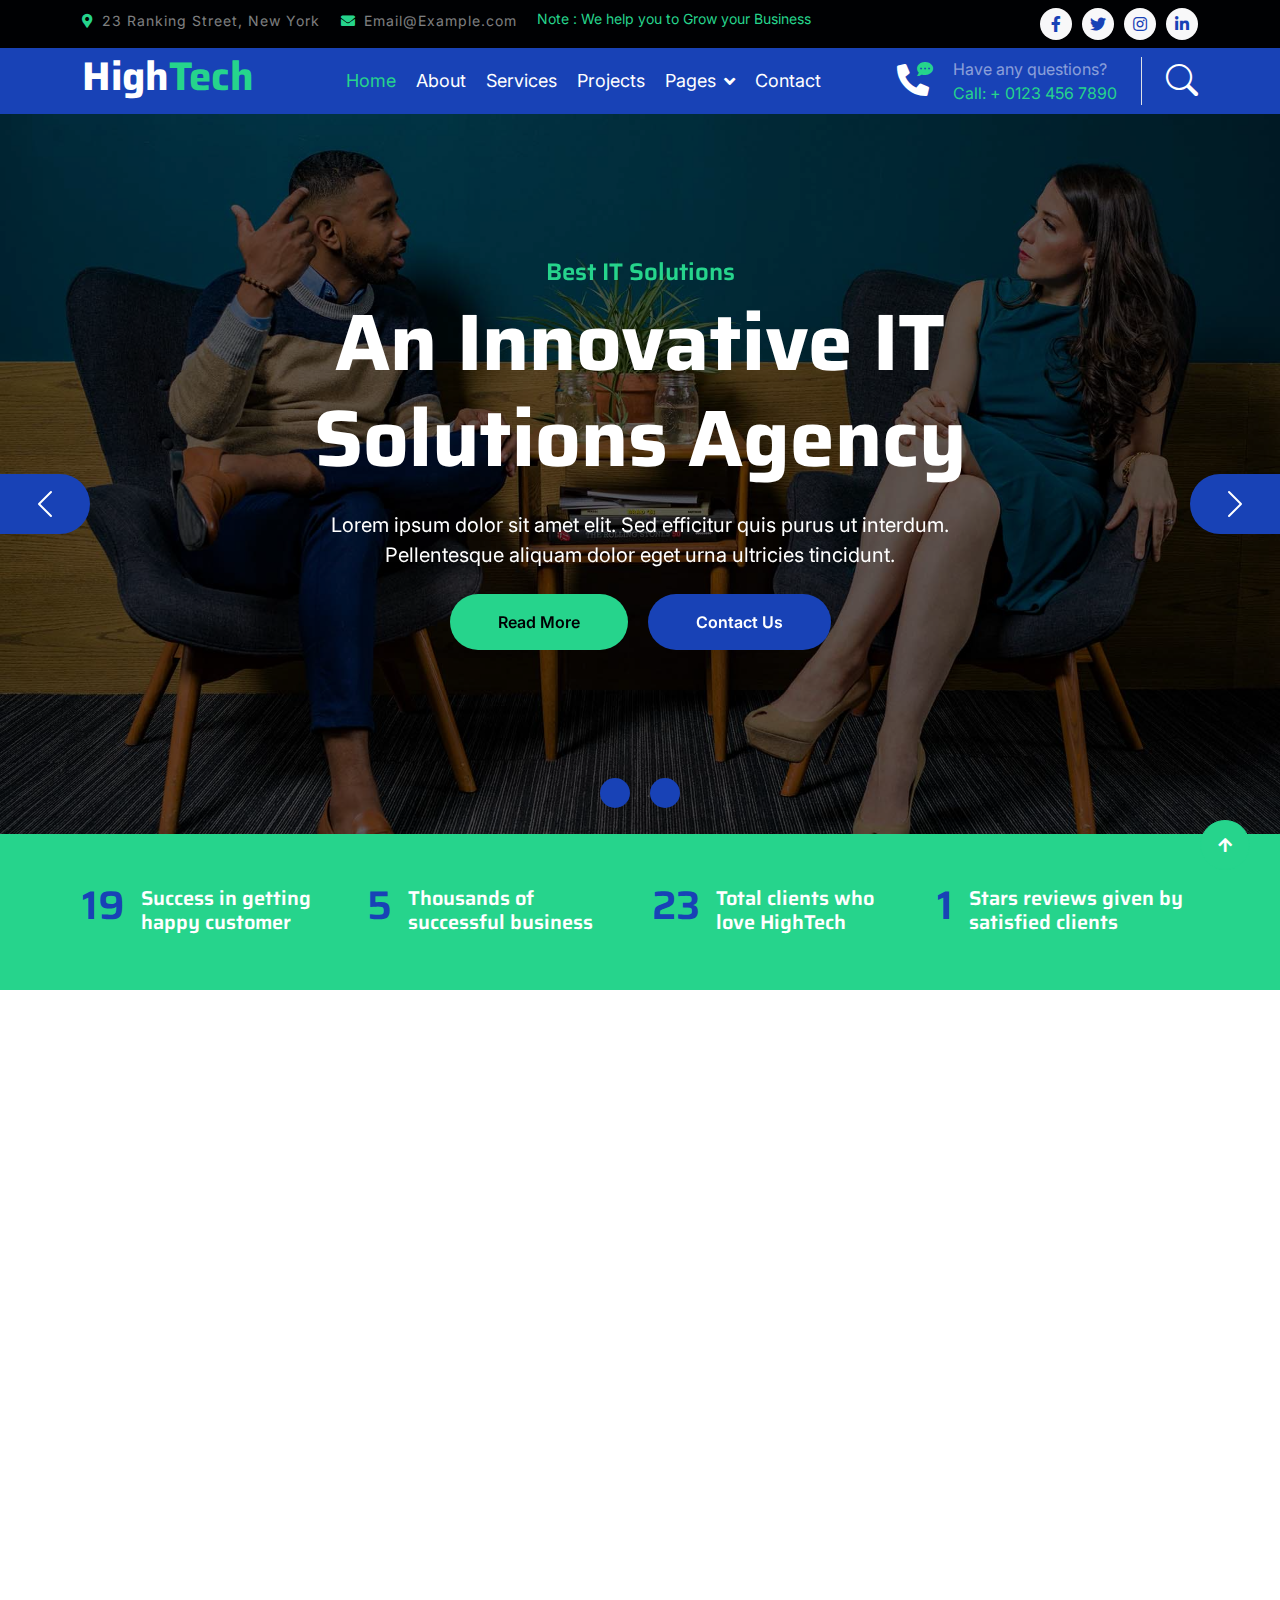
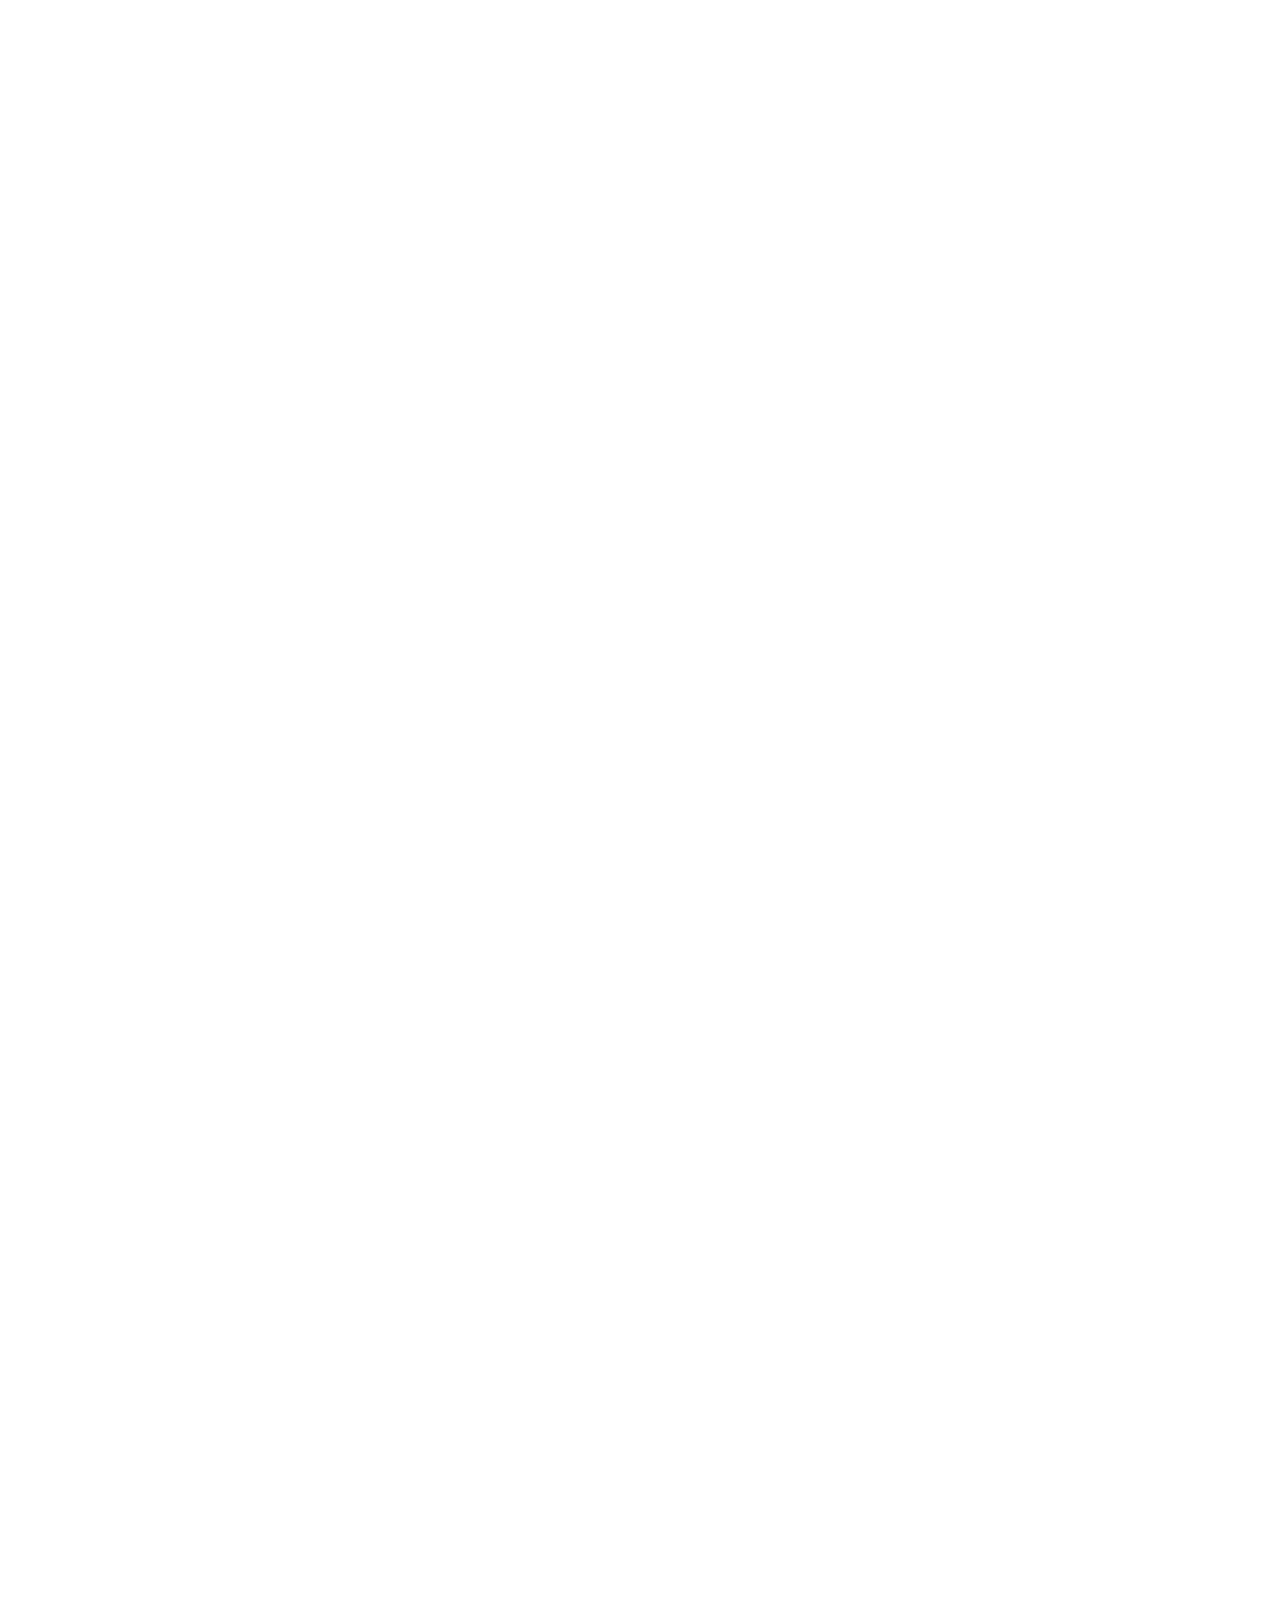
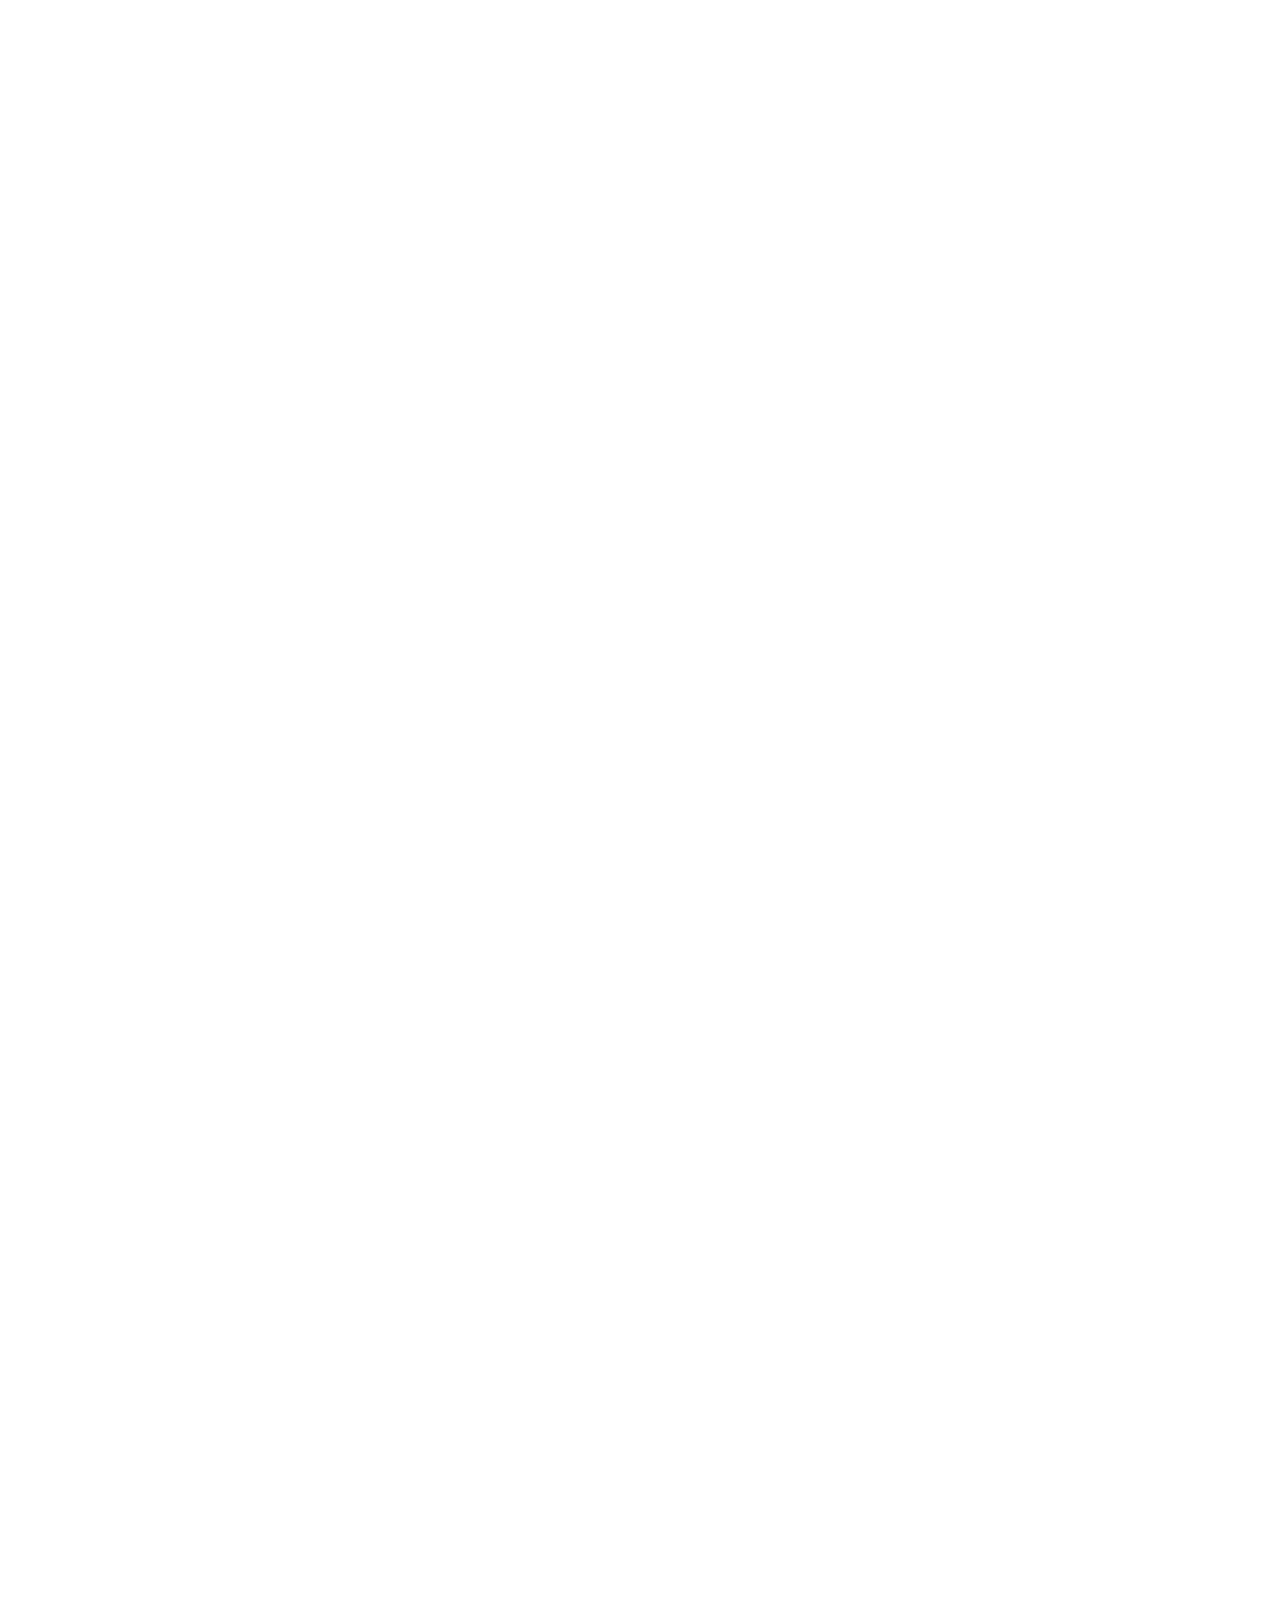
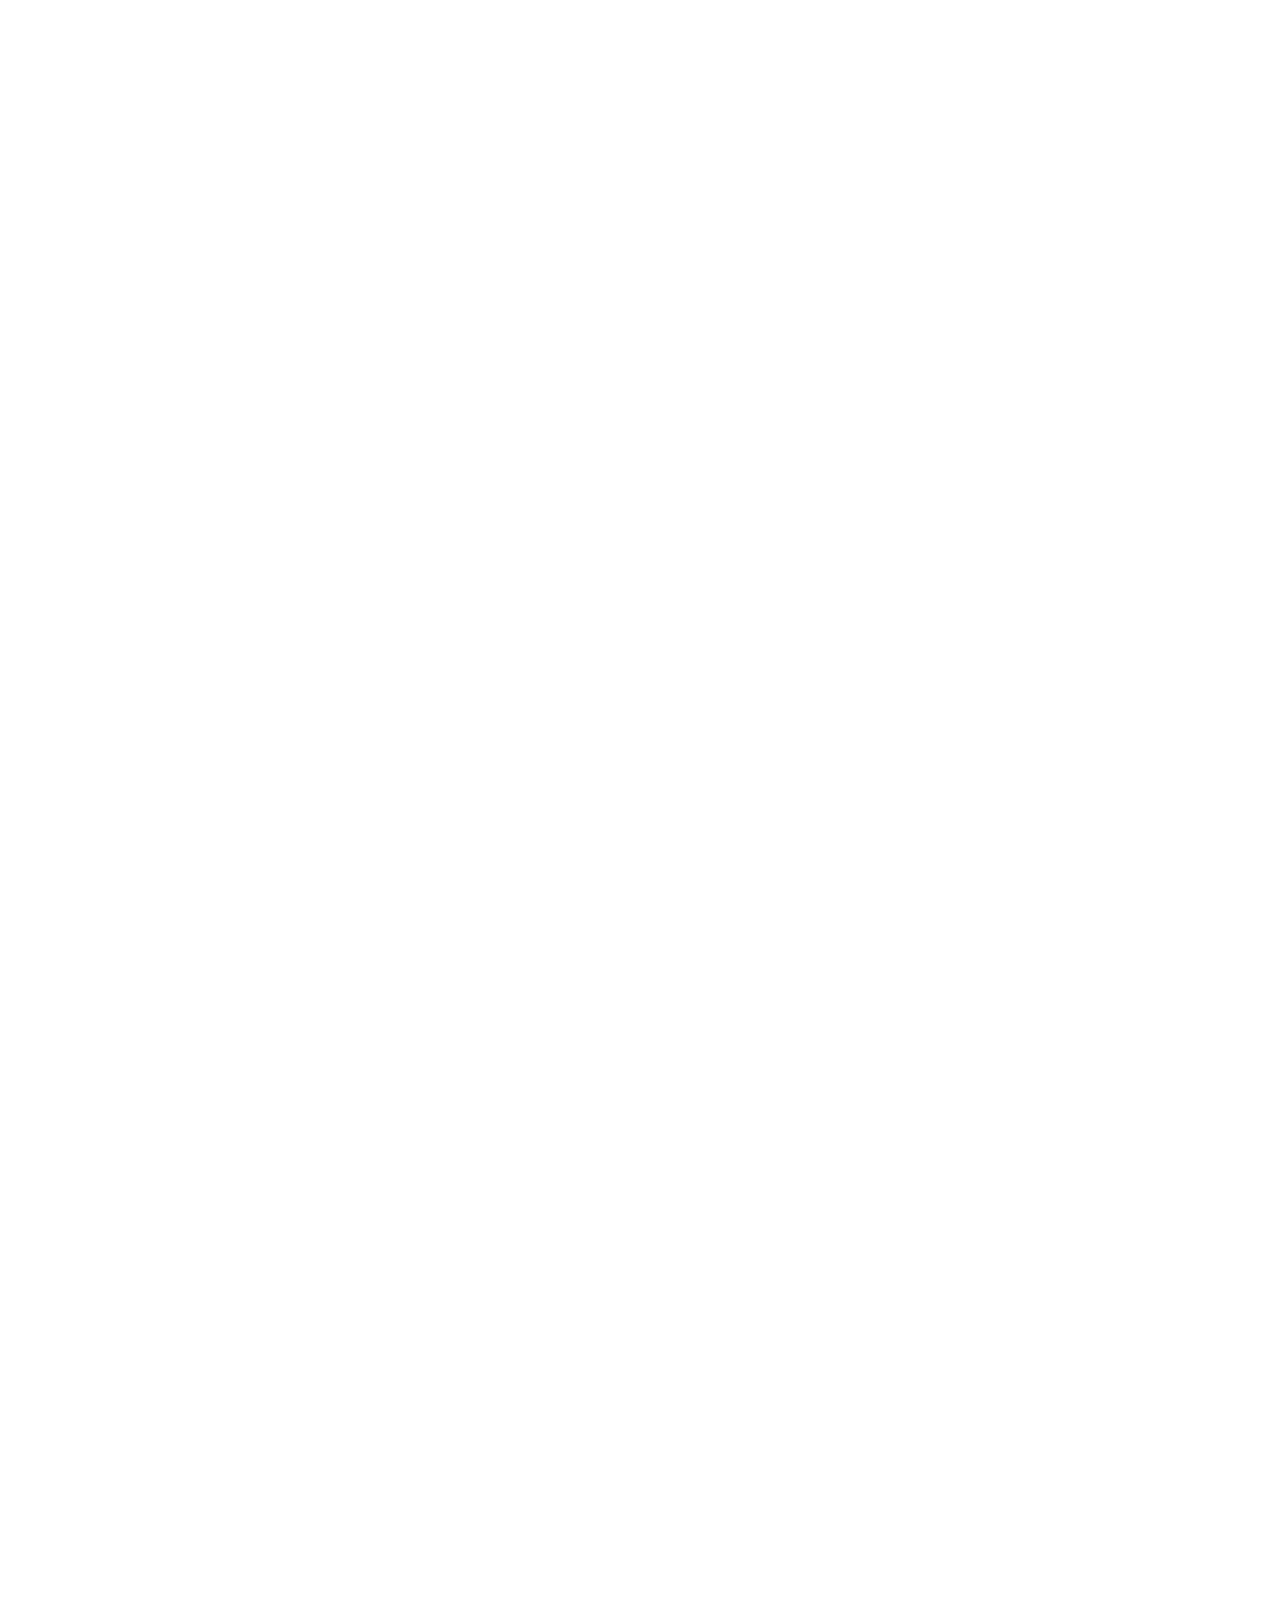
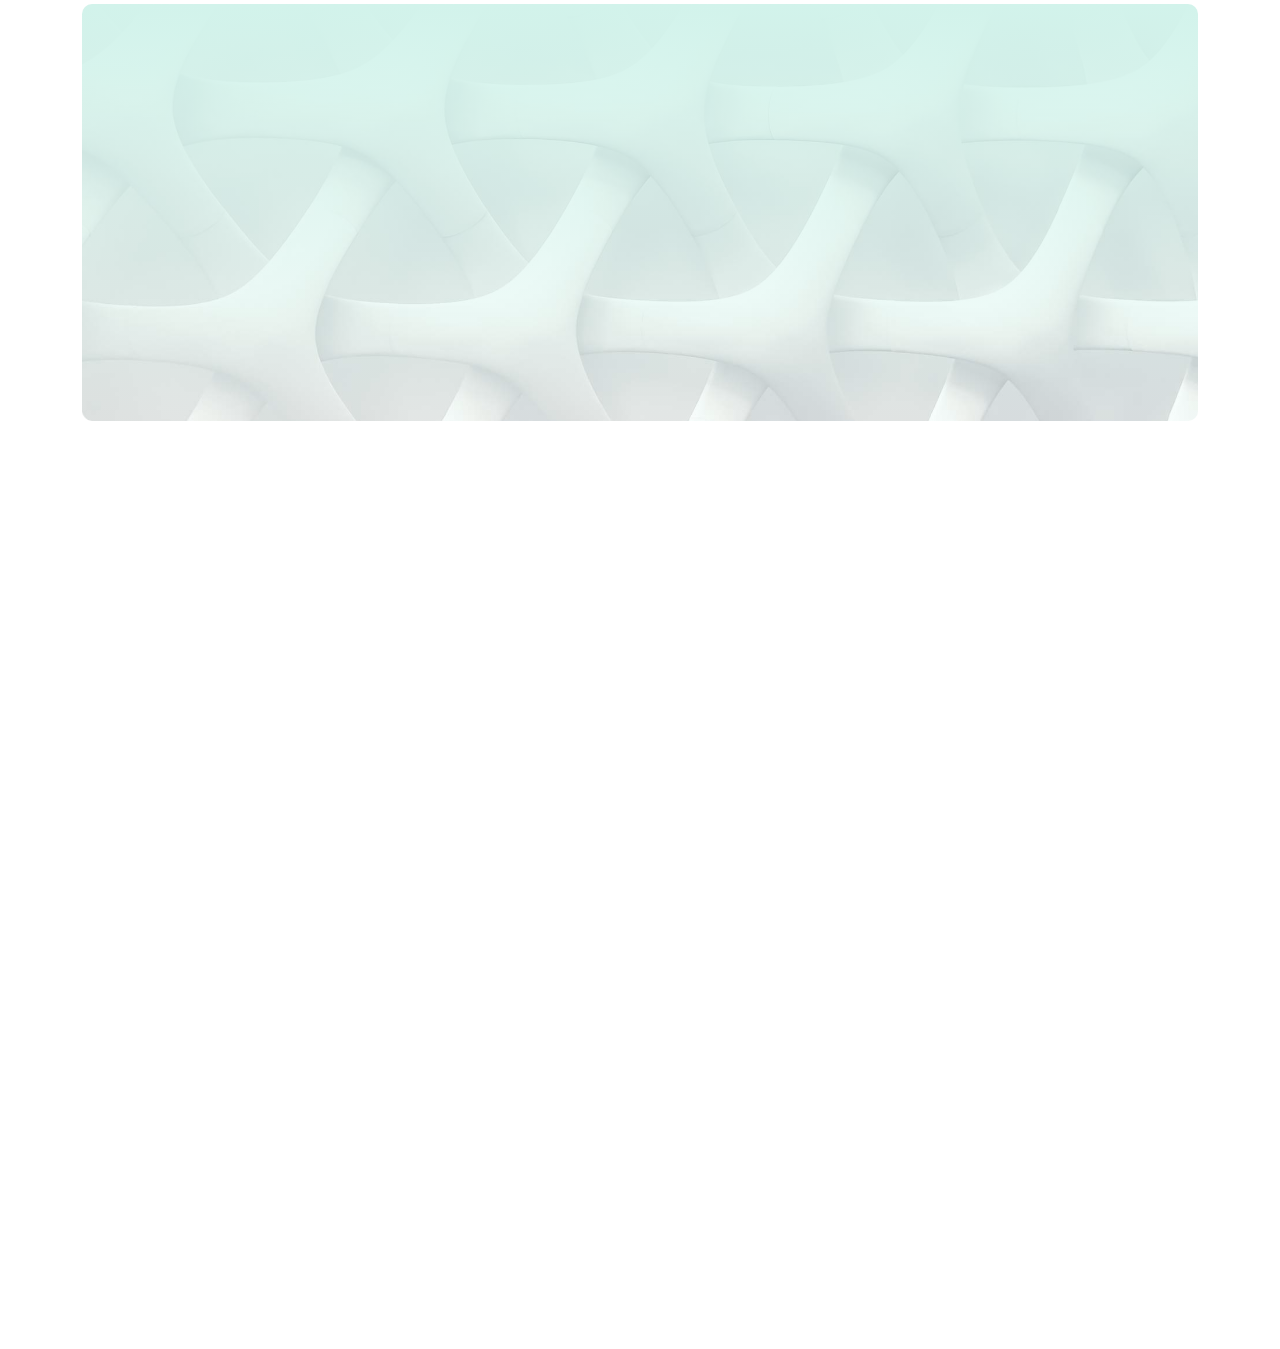
<file: index.html>
<!DOCTYPE html>
<html lang="en">

    <head>
        <meta charset="utf-8">
        <title>HighTech - IT Solutions Website Template</title>
        <meta content="width=device-width, initial-scale=1.0" name="viewport">
        <meta content="" name="keywords">
        <meta content="" name="description">

        <!-- Google Web Fonts -->
        <link rel="preconnect" href="https://fonts.googleapis.com">
        <link rel="preconnect" href="https://fonts.gstatic.com" crossorigin>
        <link href="https://fonts.googleapis.com/css2?family=Inter:wght@400;500;600&family=Saira:wght@500;600;700&display=swap" rel="stylesheet"> 

        <!-- Icon Font Stylesheet -->
        <link href="https://cdnjs.cloudflare.com/ajax/libs/font-awesome/5.10.0/css/all.min.css" rel="stylesheet">
        <link href="https://cdn.jsdelivr.net/npm/bootstrap-icons@1.4.1/font/bootstrap-icons.css" rel="stylesheet">

        <!-- Libraries Stylesheet -->
        <link href="lib/animate/animate.min.css" rel="stylesheet">
        <link href="lib/owlcarousel/assets/owl.carousel.min.css" rel="stylesheet">

        <!-- Customized Bootstrap Stylesheet -->
        <link href="css/bootstrap.min.css" rel="stylesheet">

        <!-- Template Stylesheet -->
        <link href="css/style.css" rel="stylesheet">
    </head>

    <body>
        <!-- Spinner Start -->
        <div id="spinner" class="show position-fixed translate-middle w-100 vh-100 top-50 start-50 d-flex align-items-center justify-content-center">
            <div class="spinner-grow text-primary" role="status"></div>
        </div>
        <!-- Spinner End -->

        <!-- Topbar Start -->
        <div class="container-fluid bg-dark py-2 d-none d-md-flex">
            <div class="container">
                <div class="d-flex justify-content-between topbar">
                    <div class="top-info">
                        <small class="me-3 text-white-50"><a href="#"><i class="fas fa-map-marker-alt me-2 text-secondary"></i></a>23 Ranking Street, New York</small>
                        <small class="me-3 text-white-50"><a href="#"><i class="fas fa-envelope me-2 text-secondary"></i></a>Email@Example.com</small>
                    </div>
                    <div id="note" class="text-secondary d-none d-xl-flex"><small>Note : We help you to Grow your Business</small></div>
                    <div class="top-link">
                        <a href="" class="bg-light nav-fill btn btn-sm-square rounded-circle"><i class="fab fa-facebook-f text-primary"></i></a>
                        <a href="" class="bg-light nav-fill btn btn-sm-square rounded-circle"><i class="fab fa-twitter text-primary"></i></a>
                        <a href="" class="bg-light nav-fill btn btn-sm-square rounded-circle"><i class="fab fa-instagram text-primary"></i></a>
                        <a href="" class="bg-light nav-fill btn btn-sm-square rounded-circle me-0"><i class="fab fa-linkedin-in text-primary"></i></a>
                    </div>
                </div>
            </div>
        </div>
        <!-- Topbar End -->

        <!-- Navbar Start -->
        <div class="container-fluid bg-primary">
            <div class="container">
                <nav class="navbar navbar-dark navbar-expand-lg py-0">
                    <a href="index.html" class="navbar-brand">
                        <h1 class="text-white fw-bold d-block">High<span class="text-secondary">Tech</span> </h1>
                    </a>
                    <button type="button" class="navbar-toggler me-0" data-bs-toggle="collapse" data-bs-target="#navbarCollapse">
                        <span class="navbar-toggler-icon"></span>
                    </button>
                    <div class="collapse navbar-collapse bg-transparent" id="navbarCollapse">
                        <div class="navbar-nav ms-auto mx-xl-auto p-0">
                            <a href="index.html" class="nav-item nav-link active text-secondary">Home</a>
                            <a href="about.html" class="nav-item nav-link">About</a>
                            <a href="service.html" class="nav-item nav-link">Services</a>
                            <a href="project.html" class="nav-item nav-link">Projects</a>
                            <div class="nav-item dropdown">
                                <a href="#" class="nav-link dropdown-toggle" data-bs-toggle="dropdown">Pages</a>
                                <div class="dropdown-menu rounded">
                                    <a href="blog.html" class="dropdown-item">Our Blog</a>
                                    <a href="team.html" class="dropdown-item">Our Team</a>
                                    <a href="testimonial.html" class="dropdown-item">Testimonial</a>
                                    <a href="404.html" class="dropdown-item">404 Page</a>
                                </div>
                            </div>
                            <a href="contact.html" class="nav-item nav-link">Contact</a>
                        </div>
                    </div>
                    <div class="d-none d-xl-flex flex-shirink-0">
                        <div id="phone-tada" class="d-flex align-items-center justify-content-center me-4">
                            <a href="" class="position-relative animated tada infinite">
                                <i class="fa fa-phone-alt text-white fa-2x"></i>
                                <div class="position-absolute" style="top: -7px; left: 20px;">
                                    <span><i class="fa fa-comment-dots text-secondary"></i></span>
                                </div>
                            </a>
                        </div>
                        <div class="d-flex flex-column pe-4 border-end">
                            <span class="text-white-50">Have any questions?</span>
                            <span class="text-secondary">Call: + 0123 456 7890</span>
                        </div>
                        <div class="d-flex align-items-center justify-content-center ms-4 ">
                            <a href="#"><i class="bi bi-search text-white fa-2x"></i> </a>
                        </div>
                    </div>
                </nav>
            </div>
        </div>
        <!-- Navbar End -->

        <!-- Carousel Start -->
        <div class="container-fluid px-0">
            <div id="carouselId" class="carousel slide" data-bs-ride="carousel">
                <ol class="carousel-indicators">
                    <li data-bs-target="#carouselId" data-bs-slide-to="0" class="active" aria-current="true" aria-label="First slide"></li>
                    <li data-bs-target="#carouselId" data-bs-slide-to="1" aria-label="Second slide"></li>
                </ol>
                <div class="carousel-inner" role="listbox">
                    <div class="carousel-item active">
                        <img src="img/carousel-1.jpg" class="img-fluid" alt="First slide">
                        <div class="carousel-caption">
                            <div class="container carousel-content">
                                <h6 class="text-secondary h4 animated fadeInUp">Best IT Solutions</h6>
                                <h1 class="text-white display-1 mb-4 animated fadeInRight">An Innovative IT Solutions Agency</h1>
                                <p class="mb-4 text-white fs-5 animated fadeInDown">Lorem ipsum dolor sit amet elit. Sed efficitur quis purus ut interdum. Pellentesque aliquam dolor eget urna ultricies tincidunt.</p>
                                <a href="" class="me-2"><button type="button" class="px-4 py-sm-3 px-sm-5 btn btn-primary rounded-pill carousel-content-btn1 animated fadeInLeft">Read More</button></a>
                                <a href="" class="ms-2"><button type="button" class="px-4 py-sm-3 px-sm-5 btn btn-primary rounded-pill carousel-content-btn2 animated fadeInRight">Contact Us</button></a>
                            </div>
                        </div>
                    </div>
                    <div class="carousel-item">
                        <img src="img/carousel-2.jpg" class="img-fluid" alt="Second slide">
                        <div class="carousel-caption">
                            <div class="container carousel-content">
                                <h6 class="text-secondary h4 animated fadeInUp">Best IT Solutions</h6>
                                <h1 class="text-white display-1 mb-4 animated fadeInLeft">Quality Digital Services You Really Need!</h1>
                                <p class="mb-4 text-white fs-5 animated fadeInDown">Lorem ipsum dolor sit amet elit. Sed efficitur quis purus ut interdum. Pellentesque aliquam dolor eget urna ultricies tincidunt.</p>
                                <a href="" class="me-2"><button type="button" class="px-4 py-sm-3 px-sm-5 btn btn-primary rounded-pill carousel-content-btn1 animated fadeInLeft">Read More</button></a>
                                <a href="" class="ms-2"><button type="button" class="px-4 py-sm-3 px-sm-5 btn btn-primary rounded-pill carousel-content-btn2 animated fadeInRight">Contact Us</button></a>
                            </div>
                        </div>
                    </div>
                </div>
                <button class="carousel-control-prev" type="button" data-bs-target="#carouselId" data-bs-slide="prev">
                    <span class="carousel-control-prev-icon" aria-hidden="true"></span>
                    <span class="visually-hidden">Previous</span>
                </button>
                <button class="carousel-control-next" type="button" data-bs-target="#carouselId" data-bs-slide="next">
                    <span class="carousel-control-next-icon" aria-hidden="true"></span>
                    <span class="visually-hidden">Next</span>
                </button>
            </div>
        </div>
        <!-- Carousel End -->


        <!-- Fact Start -->
        <div class="container-fluid bg-secondary py-5">
            <div class="container">
                <div class="row">
                    <div class="col-lg-3 wow fadeIn" data-wow-delay=".1s">
                        <div class="d-flex counter">
                            <h1 class="me-3 text-primary counter-value">99</h1>
                            <h5 class="text-white mt-1">Success in getting happy customer</h5>
                        </div>
                    </div>
                    <div class="col-lg-3 wow fadeIn" data-wow-delay=".3s">
                        <div class="d-flex counter">
                            <h1 class="me-3 text-primary counter-value">25</h1>
                            <h5 class="text-white mt-1">Thousands of successful business</h5>
                        </div>
                    </div>
                    <div class="col-lg-3 wow fadeIn" data-wow-delay=".5s">
                        <div class="d-flex counter">
                            <h1 class="me-3 text-primary counter-value">120</h1>
                            <h5 class="text-white mt-1">Total clients who love HighTech</h5>
                        </div>
                    </div>
                    <div class="col-lg-3 wow fadeIn" data-wow-delay=".7s">
                        <div class="d-flex counter">
                            <h1 class="me-3 text-primary counter-value">5</h1>
                            <h5 class="text-white mt-1">Stars reviews given by satisfied clients</h5>
                        </div>
                    </div>
                </div>
            </div>
        </div>
        <!-- Fact End -->


        <!-- About Start -->
        <div class="container-fluid py-5 my-5">
            <div class="container pt-5">
                <div class="row g-5">
                    <div class="col-lg-5 col-md-6 col-sm-12 wow fadeIn" data-wow-delay=".3s">
                        <div class="h-100 position-relative">
                            <img src="img/about-1.jpg" class="img-fluid w-75 rounded" alt="" style="margin-bottom: 25%;">
                            <div class="position-absolute w-75" style="top: 25%; left: 25%;">
                                <img src="img/about-2.jpg" class="img-fluid w-100 rounded" alt="">
                            </div>
                        </div>
                    </div>
                    <div class="col-lg-7 col-md-6 col-sm-12 wow fadeIn" data-wow-delay=".5s">
                        <h5 class="text-primary">About Us</h5>
                        <h1 class="mb-4">About HighTech Agency And It's Innovative IT Solutions</h1>
                        <p>Lorem ipsum dolor sit amet, consectetur adipiscing elit. Sed efficitur quis purus ut interdum. Pellentesque aliquam dolor eget urna ultricies tincidunt. Nam volutpat libero sit amet leo cursus, ac viverra eros tristique. Morbi quis quam mi. Cras vel gravida eros. Proin scelerisque quam nec elementum viverra. Suspendisse viverra hendrerit diam in tempus. Etiam gravida justo nec erat vestibulum, et malesuada augue laoreet.</p>
                        <p class="mb-4">Pellentesque aliquam dolor eget urna ultricies tincidunt. Nam volutpat libero sit amet leo cursus, ac viverra eros tristique. Morbi quis quam mi. Cras vel gravida eros. Proin scelerisque quam nec elementum viverra. Suspendisse viverra hendrerit diam in tempus.</p>
                        <a href="" class="btn btn-secondary rounded-pill px-5 py-3 text-white">More Details</a>
                    </div>
                </div>
            </div>
        </div>
        <!-- About End -->


        <!-- Services Start -->
        <div class="container-fluid services py-5 mb-5">
            <div class="container">
                <div class="text-center mx-auto pb-5 wow fadeIn" data-wow-delay=".3s" style="max-width: 600px;">
                    <h5 class="text-primary">Our Services</h5>
                    <h1>Services Built Specifically For Your Business</h1>
                </div>
                <div class="row g-5 services-inner">
                    <div class="col-md-6 col-lg-4 wow fadeIn" data-wow-delay=".3s">
                        <div class="services-item bg-light">
                            <div class="p-4 text-center services-content">
                                <div class="services-content-icon">
                                    <i class="fa fa-code fa-7x mb-4 text-primary"></i>
                                    <h4 class="mb-3">Web Design</h4>
                                    <p class="mb-4">Lorem ipsum dolor sit amet elit. Sed efficitur quis purus ut interdum. Aliquam dolor eget urna ultricies tincidunt.</p>
                                    <a href="" class="btn btn-secondary text-white px-5 py-3 rounded-pill">Read More</a>
                                </div>
                            </div>
                        </div>
                    </div>
                    <div class="col-md-6 col-lg-4 wow fadeIn" data-wow-delay=".5s">
                        <div class="services-item bg-light">
                            <div class="p-4 text-center services-content">
                                <div class="services-content-icon">
                                    <i class="fa fa-file-code fa-7x mb-4 text-primary"></i>
                                    <h4 class="mb-3">Web Development</h4>
                                    <p class="mb-4">Lorem ipsum dolor sit amet elit. Sed efficitur quis purus ut interdum. Aliquam dolor eget urna ultricies tincidunt.</p>
                                    <a href="" class="btn btn-secondary text-white px-5 py-3 rounded-pill">Read More</a>
                                </div>
                            </div>
                        </div>
                    </div>
                    <div class="col-md-6 col-lg-4 wow fadeIn" data-wow-delay=".7s">
                        <div class="services-item bg-light">
                            <div class="p-4 text-center services-content">
                                <div class="services-content-icon">
                                    <i class="fa fa-external-link-alt fa-7x mb-4 text-primary"></i>
                                    <h4 class="mb-3">UI/UX Design</h4>
                                    <p class="mb-4">Lorem ipsum dolor sit amet elit. Sed efficitur quis purus ut interdum. Aliquam dolor eget urna ultricies tincidunt.</p>
                                    <a href="" class="btn btn-secondary text-white px-5 py-3 rounded-pill">Read More</a>
                                </div>
                            </div>
                        </div>
                    </div>
                    <div class="col-md-6 col-lg-4 wow fadeIn" data-wow-delay=".3s">
                        <div class="services-item bg-light">
                            <div class="p-4 text-center services-content">
                                <div class="services-content-icon">
                                    <i class="fas fa-user-secret fa-7x mb-4 text-primary"></i>
                                    <h4 class="mb-3">Web Cecurity</h4>
                                    <p class="mb-4">Lorem ipsum dolor sit amet elit. Sed efficitur quis purus ut interdum. Aliquam dolor eget urna ultricies tincidunt.</p>
                                    <a href="" class="btn btn-secondary text-white px-5 py-3 rounded-pill">Read More</a>
                                </div>
                                
                            </div>
                        </div>
                    </div>
                    <div class="col-md-6 col-lg-4 wow fadeIn" data-wow-delay=".5s">
                        <div class="services-item bg-light">
                            <div class="p-4 text-center services-content">
                                <div class="services-content-icon">
                                    <i class="fa fa-envelope-open fa-7x mb-4 text-primary"></i>
                                    <h4 class="mb-3">Digital Marketing</h4>
                                    <p class="mb-4">Lorem ipsum dolor sit amet elit. Sed efficitur quis purus ut interdum. Aliquam dolor eget urna ultricies tincidunt.</p>
                                    <a href="" class="btn btn-secondary text-white px-5 py-3 rounded-pill">Read More</a>
                                </div>
                            </div>
                        </div>
                    </div>
                    <div class="col-md-6 col-lg-4 wow fadeIn" data-wow-delay=".7s">
                        <div class="services-item bg-light">
                            <div class="p-4 text-center services-content">
                                <div class="services-content-icon">
                                    <i class="fas fa-laptop fa-7x mb-4 text-primary"></i>
                                    <h4 class="mb-3">Programming</h4>
                                    <p class="mb-4">Lorem ipsum dolor sit amet elit. Sed efficitur quis purus ut interdum. Aliquam dolor eget urna ultricies tincidunt.</p>
                                    <a href="" class="btn btn-secondary text-white px-5 py-3 rounded-pill">Read More</a>
                                </div>
                            </div>
                        </div>
                    </div>
                </div>
            </div>
        </div>
        <!-- Services End -->


        <!-- Project Start -->
        <div class="container-fluid project py-5 mb-5">
            <div class="container">
                <div class="text-center mx-auto pb-5 wow fadeIn" data-wow-delay=".3s" style="max-width: 600px;">
                    <h5 class="text-primary">Our Project</h5>
                    <h1>Our Recently Completed Projects</h1>
                </div>
                <div class="row g-5">
                    <div class="col-md-6 col-lg-4 wow fadeIn" data-wow-delay=".3s">
                        <div class="project-item">
                            <div class="project-img">
                                <img src="img/project-1.jpg" class="img-fluid w-100 rounded" alt="">
                                <div class="project-content">
                                    <a href="#" class="text-center">
                                        <h4 class="text-secondary">Web design</h4>
                                        <p class="m-0 text-white">Web Analysis</p>
                                    </a>
                                </div>
                            </div>
                        </div>
                    </div>
                    <div class="col-md-6 col-lg-4 wow fadeIn" data-wow-delay=".5s">
                        <div class="project-item">
                            <div class="project-img">
                                <img src="img/project-2.jpg" class="img-fluid w-100 rounded" alt="">
                                <div class="project-content">
                                    <a href="#" class="text-center">
                                        <h4 class="text-secondary">Cyber Security</h4>
                                        <p class="m-0 text-white">Cyber Security Core</p>
                                    </a>
                                </div>
                            </div>
                        </div>
                    </div>
                    <div class="col-md-6 col-lg-4 wow fadeIn" data-wow-delay=".7s">
                        <div class="project-item">
                            <div class="project-img">
                                <img src="img/project-3.jpg" class="img-fluid w-100 rounded" alt="">
                                <div class="project-content">
                                    <a href="#" class="text-center">
                                        <h4 class="text-secondary">Mobile Info</h4>
                                        <p class="m-0 text-white">Upcomming Phone</p>
                                    </a>
                                </div>
                            </div>
                        </div>
                    </div>
                    <div class="col-md-6 col-lg-4 wow fadeIn" data-wow-delay=".3s">
                        <div class="project-item">
                            <div class="project-img">
                                <img src="img/project-4.jpg" class="img-fluid w-100 rounded" alt="">
                                <div class="project-content">
                                    <a href="#" class="text-center">
                                        <h4 class="text-secondary">Web Development</h4>
                                        <p class="m-0 text-white">Web Analysis</p>
                                    </a>
                                </div>
                            </div>
                        </div>
                    </div>
                    <div class="col-md-6 col-lg-4 wow fadeIn" data-wow-delay=".5s">
                        <div class="project-item">
                            <div class="project-img">
                                <img src="img/project-5.jpg" class="img-fluid w-100 rounded" alt="">
                                <div class="project-content">
                                    <a href="#" class="text-center">
                                        <h4 class="text-secondary">Digital Marketing</h4>
                                        <p class="m-0 text-white">Marketing Analysis</p>
                                    </a>
                                </div>
                            </div>
                        </div>
                    </div>
                    <div class="col-md-6 col-lg-4 wow fadeIn" data-wow-delay=".7s">
                        <div class="project-item">
                            <div class="project-img">
                                <img src="img/project-6.jpg" class="img-fluid w-100 rounded" alt="">
                                <div class="project-content">
                                    <a href="#" class="text-center">
                                        <h4 class="text-secondary">keyword Research</h4>
                                        <p class="m-0 text-white">keyword Analysis</p>
                                    </a>
                                </div>
                            </div>
                        </div>
                    </div>
                </div>
            </div>
        </div>
        <!-- Project End -->


        <!-- Blog Start -->
        <div class="container-fluid blog py-5 mb-5">
            <div class="container">
                <div class="text-center mx-auto pb-5 wow fadeIn" data-wow-delay=".3s" style="max-width: 600px;">
                    <h5 class="text-primary">Our Blog</h5>
                    <h1>Latest Blog & News</h1>
                </div>
                <div class="row g-5 justify-content-center">
                    <div class="col-lg-6 col-xl-4 wow fadeIn" data-wow-delay=".3s">
                        <div class="blog-item position-relative bg-light rounded">
                            <img src="img/blog-1.jpg" class="img-fluid w-100 rounded-top" alt="">
                            <span class="position-absolute px-4 py-3 bg-primary text-white rounded" style="top: -28px; right: 20px;">Web Design</span>
                            <div class="blog-btn d-flex justify-content-between position-relative px-3" style="margin-top: -75px;">
                                <div class="blog-icon btn btn-secondary px-3 rounded-pill my-auto">
                                    <a href="" class="btn text-white">Read More</a>
                                </div>
                                <div class="blog-btn-icon btn btn-secondary px-4 py-3 rounded-pill ">
                                    <div class="blog-icon-1">
                                        <p class="text-white px-2">Share<i class="fa fa-arrow-right ms-3"></i></p>
                                    </div>
                                    <div class="blog-icon-2">
                                        <a href="" class="btn me-1"><i class="fab fa-facebook-f text-white"></i></a>
                                        <a href="" class="btn me-1"><i class="fab fa-twitter text-white"></i></a>
                                        <a href="" class="btn me-1"><i class="fab fa-instagram text-white"></i></a>
                                    </div>
                                </div>
                            </div>
                            <div class="blog-content text-center position-relative px-3" style="margin-top: -25px;">
                                <img src="img/admin.jpg" class="img-fluid rounded-circle border border-4 border-white mb-3" alt="">
                                <h5 class="">By Daniel Martin</h5>
                                <span class="text-secondary">24 March 2023</span>
                                <p class="py-2">Lorem ipsum dolor sit amet elit. Sed efficitur quis purus ut interdum. Aliquam dolor eget urna ultricies tincidunt libero sit amet</p>
                            </div>
                            <div class="blog-coment d-flex justify-content-between px-4 py-2 border bg-primary rounded-bottom">
                                <a href="" class="text-white"><small><i class="fas fa-share me-2 text-secondary"></i>5324 Share</small></a>
                                <a href="" class="text-white"><small><i class="fa fa-comments me-2 text-secondary"></i>5 Comments</small></a>
                            </div>
                        </div>
                    </div>
                    <div class="col-lg-6 col-xl-4 wow fadeIn" data-wow-delay=".5s">
                        <div class="blog-item position-relative bg-light rounded">
                            <img src="img/blog-2.jpg" class="img-fluid w-100 rounded-top" alt="">
                            <span class="position-absolute px-4 py-3 bg-primary text-white rounded" style="top: -28px; right: 20px;">Development</span>
                            <div class="blog-btn d-flex justify-content-between position-relative px-3" style="margin-top: -75px;">
                                <div class="blog-icon btn btn-secondary px-3 rounded-pill my-auto">
                                    <a href="" class="btn text-white ">Read More</a>
                                </div>
                                <div class="blog-btn-icon btn btn-secondary px-4 py-3 rounded-pill ">
                                    <div class="blog-icon-1">
                                        <p class="text-white px-2">Share<i class="fa fa-arrow-right ms-3"></i></p>
                                    </div>
                                    <div class="blog-icon-2">
                                        <a href="" class="btn me-1"><i class="fab fa-facebook-f text-white"></i></a>
                                        <a href="" class="btn me-1"><i class="fab fa-twitter text-white"></i></a>
                                        <a href="" class="btn me-1"><i class="fab fa-instagram text-white"></i></a>
                                    </div>
                                </div>
                            </div>
                            <div class="blog-content text-center position-relative px-3" style="margin-top: -25px;">
                                <img src="img/admin.jpg" class="img-fluid rounded-circle border border-4 border-white mb-3" alt="">
                                <h5 class="">By Daniel Martin</h5>
                                <span class="text-secondary">23 April 2023</span>
                                <p class="py-2">Lorem ipsum dolor sit amet elit. Sed efficitur quis purus ut interdum. Aliquam dolor eget urna ultricies tincidunt libero sit amet</p>
                            </div>
                            <div class="blog-coment d-flex justify-content-between px-4 py-2 border bg-primary rounded-bottom">
                                <a href="" class="text-white"><small><i class="fas fa-share me-2 text-secondary"></i>5324 Share</small></a>
                                <a href="" class="text-white"><small><i class="fa fa-comments me-2 text-secondary"></i>5 Comments</small></a>
                            </div>
                        </div>
                    </div>
                    <div class="col-lg-6 col-xl-4 wow fadeIn" data-wow-delay=".7s">
                        <div class="blog-item position-relative bg-light rounded">
                            <img src="img/blog-3.jpg" class="img-fluid w-100 rounded-top" alt="">
                            <span class="position-absolute px-4 py-3 bg-primary text-white rounded" style="top: -28px; right: 20px;">Mobile App</span>
                            <div class="blog-btn d-flex justify-content-between position-relative px-3" style="margin-top: -75px;">
                                <div class="blog-icon btn btn-secondary px-3 rounded-pill my-auto">
                                    <a href="" class="btn text-white ">Read More</a>
                                </div>
                                <div class="blog-btn-icon btn btn-secondary px-4 py-3 rounded-pill ">
                                    <div class="blog-icon-1">
                                        <p class="text-white px-2">Share<i class="fa fa-arrow-right ms-3"></i></p>
                                    </div>
                                    <div class="blog-icon-2">
                                        <a href="" class="btn me-1"><i class="fab fa-facebook-f text-white"></i></a>
                                        <a href="" class="btn me-1"><i class="fab fa-twitter text-white"></i></a>
                                        <a href="" class="btn me-1"><i class="fab fa-instagram text-white"></i></a>
                                    </div>
                                </div>
                            </div>
                            <div class="blog-content text-center position-relative px-3" style="margin-top: -25px;">
                                <img src="img/admin.jpg" class="img-fluid rounded-circle border border-4 border-white mb-3" alt="">
                                <h5 class="">By Daniel Martin</h5>
                                <span class="text-secondary">30 jan 2023</span>
                                <p class="py-2">Lorem ipsum dolor sit amet elit. Sed efficitur quis purus ut interdum. Aliquam dolor eget urna ultricies tincidunt libero sit amet</p>
                            </div>
                            <div class="blog-coments d-flex justify-content-between px-4 py-2 border bg-primary rounded-bottom">
                                <a href="" class="text-white"><small><i class="fas fa-share me-2 text-secondary"></i>5324 Share</small></a>
                                <a href="" class="text-white"><small><i class="fa fa-comments me-2 text-secondary"></i>5 Comments</small></a>
                            </div>
                        </div>
                    </div>
                </div>
            </div>
        </div>
        <!-- Blog End -->


        <!-- Team Start -->
        <div class="container-fluid py-5 mb-5 team">
            <div class="container">
                <div class="text-center mx-auto pb-5 wow fadeIn" data-wow-delay=".3s" style="max-width: 600px;">
                    <h5 class="text-primary">Our Team</h5>
                    <h1>Meet our expert Team</h1>
                </div>
                <div class="owl-carousel team-carousel wow fadeIn" data-wow-delay=".5s">
                    <div class="rounded team-item">
                        <div class="team-content">
                            <div class="team-img-icon">
                                <div class="team-img rounded-circle">
                                    <img src="img/team-1.jpg" class="img-fluid w-100 rounded-circle" alt="">
                                </div>
                                <div class="team-name text-center py-3">
                                    <h4 class="">Full Name</h4>
                                    <p class="m-0">Designation</p>
                                </div>
                                <div class="team-icon d-flex justify-content-center pb-4">
                                    <a class="btn btn-square btn-secondary text-white rounded-circle m-1" href=""><i class="fab fa-facebook-f"></i></a>
                                    <a class="btn btn-square btn-secondary text-white rounded-circle m-1" href=""><i class="fab fa-twitter"></i></a>
                                    <a class="btn btn-square btn-secondary text-white rounded-circle m-1" href=""><i class="fab fa-instagram"></i></a>
                                    <a class="btn btn-square btn-secondary text-white rounded-circle m-1" href=""><i class="fab fa-linkedin-in"></i></a>
                                </div>
                            </div>
                        </div>
                    </div>
                    <div class="rounded team-item">
                        <div class="team-content">
                            <div class="team-img-icon">
                                <div class="team-img rounded-circle">
                                    <img src="img/team-2.jpg" class="img-fluid w-100 rounded-circle" alt="">
                                </div>
                                <div class="team-name text-center py-3">
                                    <h4 class="">Full Name</h4>
                                    <p class="m-0">Designation</p>
                                </div>
                                <div class="team-icon d-flex justify-content-center pb-4">
                                    <a class="btn btn-square btn-secondary text-white rounded-circle m-1" href=""><i class="fab fa-facebook-f"></i></a>
                                    <a class="btn btn-square btn-secondary text-white rounded-circle m-1" href=""><i class="fab fa-twitter"></i></a>
                                    <a class="btn btn-square btn-secondary text-white rounded-circle m-1" href=""><i class="fab fa-instagram"></i></a>
                                    <a class="btn btn-square btn-secondary text-white rounded-circle m-1" href=""><i class="fab fa-linkedin-in"></i></a>
                                </div>
                            </div>
                        </div>
                    </div>
                    <div class="rounded team-item">
                        <div class="team-content">
                            <div class="team-img-icon">
                                <div class="team-img rounded-circle">
                                    <img src="img/team-3.jpg" class="img-fluid w-100 rounded-circle" alt="">
                                </div>
                                <div class="team-name text-center py-3">
                                    <h4 class="">Full Name</h4>
                                    <p class="m-0">Designation</p>
                                </div>
                                <div class="team-icon d-flex justify-content-center pb-4">
                                    <a class="btn btn-square btn-secondary text-white rounded-circle m-1" href=""><i class="fab fa-facebook-f"></i></a>
                                    <a class="btn btn-square btn-secondary text-white rounded-circle m-1" href=""><i class="fab fa-twitter"></i></a>
                                    <a class="btn btn-square btn-secondary text-white rounded-circle m-1" href=""><i class="fab fa-instagram"></i></a>
                                    <a class="btn btn-square btn-secondary text-white rounded-circle m-1" href=""><i class="fab fa-linkedin-in"></i></a>
                                </div>
                            </div>
                        </div>
                    </div>
                    <div class="rounded team-item">
                        <div class="team-content">
                            <div class="team-img-icon">
                                <div class="team-img rounded-circle">
                                    <img src="img/team-4.jpg" class="img-fluid w-100 rounded-circle" alt="">
                                </div>
                                <div class="team-name text-center py-3">
                                    <h4 class="">Full Name</h4>
                                    <p class="m-0">Designation</p>
                                </div>
                                <div class="team-icon d-flex justify-content-center pb-4">
                                    <a class="btn btn-square btn-secondary text-white rounded-circle m-1" href=""><i class="fab fa-facebook-f"></i></a>
                                    <a class="btn btn-square btn-secondary text-white rounded-circle m-1" href=""><i class="fab fa-twitter"></i></a>
                                    <a class="btn btn-square btn-secondary text-white rounded-circle m-1" href=""><i class="fab fa-instagram"></i></a>
                                    <a class="btn btn-square btn-secondary text-white rounded-circle m-1" href=""><i class="fab fa-linkedin-in"></i></a>
                                </div>
                            </div>
                        </div>
                    </div>
                </div>
            </div>
        </div>
        <!-- Team End -->

        <!-- Testimonial Start -->
        <div class="container-fluid testimonial py-5 mb-5">
            <div class="container">
                <div class="text-center mx-auto pb-5 wow fadeIn" data-wow-delay=".3s" style="max-width: 600px;">
                    <h5 class="text-primary">Our Testimonial</h5>
                    <h1>Our Client Saying!</h1>
                </div>
                <div class="owl-carousel testimonial-carousel wow fadeIn" data-wow-delay=".5s">
                    <div class="testimonial-item border p-4">
                        <div class="d-flex align-items-center">
                            <div class="">
                                <img src="img/testimonial-1.jpg" alt="">
                            </div>
                            <div class="ms-4">
                                <h4 class="text-secondary">Client Name</h4>
                                <p class="m-0 pb-3">Profession</p>
                                <div class="d-flex pe-5">
                                    <i class="fas fa-star me-1 text-primary"></i>
                                    <i class="fas fa-star me-1 text-primary"></i>
                                    <i class="fas fa-star me-1 text-primary"></i>
                                    <i class="fas fa-star me-1 text-primary"></i>
                                    <i class="fas fa-star me-1 text-primary"></i>
                                </div>
                            </div>
                        </div>
                        <div class="border-top mt-4 pt-3">
                            <p class="mb-0">Lorem ipsum dolor sit amet elit. Sed efficitur quis purus ut interdum aliquam dolor eget urna. Nam volutpat libero sit amet leo cursus, ac viverra eros morbi quis quam mi.</p>
                        </div>
                    </div>
                    <div class="testimonial-item border p-4">
                        <div class=" d-flex align-items-center">
                            <div class="">
                                <img src="img/testimonial-2.jpg" alt="">
                            </div>
                            <div class="ms-4">
                                <h4 class="text-secondary">Client Name</h4>
                                <p class="m-0 pb-3">Profession</p>
                                <div class="d-flex pe-5">
                                    <i class="fas fa-star me-1 text-primary"></i>
                                    <i class="fas fa-star me-1 text-primary"></i>
                                    <i class="fas fa-star me-1 text-primary"></i>
                                    <i class="fas fa-star me-1 text-primary"></i>
                                    <i class="fas fa-star me-1 text-primary"></i>
                                </div>
                            </div>
                        </div>
                        <div class="border-top mt-4 pt-3">
                            <p class="mb-0">Lorem ipsum dolor sit amet elit. Sed efficitur quis purus ut interdum aliquam dolor eget urna. Nam volutpat libero sit amet leo cursus, ac viverra eros morbi quis quam mi.</p>
                        </div>
                    </div>
                    <div class="testimonial-item border p-4">
                        <div class=" d-flex align-items-center">
                            <div class="">
                                <img src="img/testimonial-3.jpg" alt="">
                            </div>
                            <div class="ms-4">
                                <h4 class="text-secondary">Client Name</h4>
                                <p class="m-0 pb-3">Profession</p>
                                <div class="d-flex pe-5">
                                    <i class="fas fa-star me-1 text-primary"></i>
                                    <i class="fas fa-star me-1 text-primary"></i>
                                    <i class="fas fa-star me-1 text-primary"></i>
                                    <i class="fas fa-star me-1 text-primary"></i>
                                    <i class="fas fa-star me-1 text-primary"></i>
                                </div>
                            </div>
                        </div>
                        <div class="border-top mt-4 pt-3">
                            <p class="mb-0">Lorem ipsum dolor sit amet elit. Sed efficitur quis purus ut interdum aliquam dolor eget urna. Nam volutpat libero sit amet leo cursus, ac viverra eros morbi quis quam mi.</p>
                        </div>
                    </div>
                    <div class="testimonial-item border p-4">
                        <div class=" d-flex align-items-center">
                            <div class="">
                                <img src="img/testimonial-4.jpg" alt="">
                            </div>
                            <div class="ms-4">
                                <h4 class="text-secondary">Client Name</h4>
                                <p class="m-0 pb-3">Profession</p>
                                <div class="d-flex pe-5">
                                    <i class="fas fa-star me-1 text-primary"></i>
                                    <i class="fas fa-star me-1 text-primary"></i>
                                    <i class="fas fa-star me-1 text-primary"></i>
                                    <i class="fas fa-star me-1 text-primary"></i>
                                    <i class="fas fa-star me-1 text-primary"></i>
                                </div>
                            </div>
                        </div>
                        <div class="border-top mt-4 pt-3">
                            <p class="mb-0">Lorem ipsum dolor sit amet elit. Sed efficitur quis purus ut interdum aliquam dolor eget urna. Nam volutpat libero sit amet leo cursus, ac viverra eros morbi quis quam mi.</p>
                        </div>
                    </div>
                </div>
            </div>
        </div>

        <!-- Testimonial End -->


        <!-- Contact Start -->
        <div class="container-fluid py-5 mb-5">
            <div class="container">
                <div class="text-center mx-auto pb-5 wow fadeIn" data-wow-delay=".3s" style="max-width: 600px;">
                    <h5 class="text-primary">Get In Touch</h5>
                    <h1 class="mb-3">Contact for any query</h1>
                    <p class="mb-2">The contact form is currently inactive. Get a functional and working contact form with Ajax & PHP in a few minutes. Just copy and paste the files, add a little code and you're done. <a href="https://htmlcodex.com/contact-form">Download Now</a>.</p>
                </div>
                <div class="contact-detail position-relative p-5">
                    <div class="row g-5 mb-5 justify-content-center">
                        <div class="col-xl-4 col-lg-6 wow fadeIn" data-wow-delay=".3s">
                            <div class="d-flex bg-light p-3 rounded">
                                <div class="flex-shrink-0 btn-square bg-secondary rounded-circle" style="width: 64px; height: 64px;">
                                    <i class="fas fa-map-marker-alt text-white"></i>
                                </div>
                                <div class="ms-3">
                                    <h4 class="text-primary">Address</h4>
                                    <a href="https://goo.gl/maps/Zd4BCynmTb98ivUJ6" target="_blank" class="h5">23 rank Str, NY</a>
                                </div>
                            </div>
                        </div>
                        <div class="col-xl-4 col-lg-6 wow fadeIn" data-wow-delay=".5s">
                            <div class="d-flex bg-light p-3 rounded">
                                <div class="flex-shrink-0 btn-square bg-secondary rounded-circle" style="width: 64px; height: 64px;">
                                    <i class="fa fa-phone text-white"></i>
                                </div>
                                <div class="ms-3">
                                    <h4 class="text-primary">Call Us</h4>
                                    <a class="h5" href="tel:+0123456789" target="_blank">+012 3456 7890</a>
                                </div>
                            </div>
                        </div>
                        <div class="col-xl-4 col-lg-6 wow fadeIn" data-wow-delay=".7s">
                            <div class="d-flex bg-light p-3 rounded">
                                <div class="flex-shrink-0 btn-square bg-secondary rounded-circle" style="width: 64px; height: 64px;">
                                    <i class="fa fa-envelope text-white"></i>
                                </div>
                                <div class="ms-3">
                                    <h4 class="text-primary">Email Us</h4>
                                    <a class="h5" href="mailto:info@example.com" target="_blank">info@example.com</a>
                                </div>
                            </div>
                        </div>
                    </div>
                    <div class="row g-5">
                        <div class="col-lg-6 wow fadeIn" data-wow-delay=".3s">
                            <div class="p-5 h-100 rounded contact-map">
                                <iframe class="rounded w-100 h-100" src="https://www.google.com/maps/embed?pb=!1m18!1m12!1m3!1d3025.4710403339755!2d-73.82241512404069!3d40.685622471397615!2m3!1f0!2f0!3f0!3m2!1i1024!2i768!4f13.1!3m3!1m2!1s0x89c26749046ee14f%3A0xea672968476d962c!2s123rd%20St%2C%20Queens%2C%20NY%2C%20USA!5e0!3m2!1sen!2sbd!4v1686493221834!5m2!1sen!2sbd" style="border:0;" allowfullscreen="" loading="lazy" referrerpolicy="no-referrer-when-downgrade"></iframe>
                            </div>
                        </div>
                        <div class="col-lg-6 wow fadeIn" data-wow-delay=".5s">
                            <div class="p-5 rounded contact-form">
                                <div class="mb-4">
                                    <input type="text" class="form-control border-0 py-3" placeholder="Your Name">
                                </div>
                                <div class="mb-4">
                                    <input type="email" class="form-control border-0 py-3" placeholder="Your Email">
                                </div>
                                <div class="mb-4">
                                    <input type="text" class="form-control border-0 py-3" placeholder="Project">
                                </div>
                                <div class="mb-4">
                                    <textarea class="w-100 form-control border-0 py-3" rows="6" cols="10" placeholder="Message"></textarea>
                                </div>
                                <div class="text-start">
                                    <button class="btn bg-primary text-white py-3 px-5" type="button">Send Message</button>
                                </div>
                            </div>
                        </div>
                    </div>
                </div>
            </div> 
        </div>
        <!-- Contact End -->


        <!-- Footer Start -->
         <div class="container-fluid footer bg-dark wow fadeIn" data-wow-delay=".3s">
            <div class="container pt-5 pb-4">
                <div class="row g-5">
                    <div class="col-lg-3 col-md-6">
                        <a href="index.html">
                            <h1 class="text-white fw-bold d-block">High<span class="text-secondary">Tech</span> </h1>
                        </a>
                        <p class="mt-4 text-light">Lorem ipsum dolor sit amet consectetur adipisicing elit. Soluta facere delectus qui placeat inventore consectetur repellendus optio debitis.</p>
                        <div class="d-flex hightech-link">
                            <a href="" class="btn-light nav-fill btn btn-square rounded-circle me-2"><i class="fab fa-facebook-f text-primary"></i></a>
                            <a href="" class="btn-light nav-fill btn btn-square rounded-circle me-2"><i class="fab fa-twitter text-primary"></i></a>
                            <a href="" class="btn-light nav-fill btn btn-square rounded-circle me-2"><i class="fab fa-instagram text-primary"></i></a>
                            <a href="" class="btn-light nav-fill btn btn-square rounded-circle me-0"><i class="fab fa-linkedin-in text-primary"></i></a>
                        </div>
                    </div>
                    <div class="col-lg-3 col-md-6">
                        <a href="#" class="h3 text-secondary">Short Link</a>
                        <div class="mt-4 d-flex flex-column short-link">
                            <a href="" class="mb-2 text-white"><i class="fas fa-angle-right text-secondary me-2"></i>About us</a>
                            <a href="" class="mb-2 text-white"><i class="fas fa-angle-right text-secondary me-2"></i>Contact us</a>
                            <a href="" class="mb-2 text-white"><i class="fas fa-angle-right text-secondary me-2"></i>Our Services</a>
                            <a href="" class="mb-2 text-white"><i class="fas fa-angle-right text-secondary me-2"></i>Our Projects</a>
                            <a href="" class="mb-2 text-white"><i class="fas fa-angle-right text-secondary me-2"></i>Latest Blog</a>
                        </div>
                    </div>
                    <div class="col-lg-3 col-md-6">
                        <a href="#" class="h3 text-secondary">Help Link</a>
                        <div class="mt-4 d-flex flex-column help-link">
                            <a href="" class="mb-2 text-white"><i class="fas fa-angle-right text-secondary me-2"></i>Terms Of use</a>
                            <a href="" class="mb-2 text-white"><i class="fas fa-angle-right text-secondary me-2"></i>Privacy Policy</a>
                            <a href="" class="mb-2 text-white"><i class="fas fa-angle-right text-secondary me-2"></i>Helps</a>
                            <a href="" class="mb-2 text-white"><i class="fas fa-angle-right text-secondary me-2"></i>FQAs</a>
                            <a href="" class="mb-2 text-white"><i class="fas fa-angle-right text-secondary me-2"></i>Contact</a>
                        </div>
                    </div>
                    <div class="col-lg-3 col-md-6">
                        <a href="#" class="h3 text-secondary">Contact Us</a>
                        <div class="text-white mt-4 d-flex flex-column contact-link">
                            <a href="#" class="pb-3 text-light border-bottom border-primary"><i class="fas fa-map-marker-alt text-secondary me-2"></i> 123 Street, New York, USA</a>
                            <a href="#" class="py-3 text-light border-bottom border-primary"><i class="fas fa-phone-alt text-secondary me-2"></i> +123 456 7890</a>
                            <a href="#" class="py-3 text-light border-bottom border-primary"><i class="fas fa-envelope text-secondary me-2"></i> info@exmple.con</a>
                        </div>
                    </div>
                </div>
                <hr class="text-light mt-5 mb-4">
                <div class="row">
                    <div class="col-md-6 text-center text-md-start">
                        <span class="text-light"><a href="#" class="text-secondary"><i class="fas fa-copyright text-secondary me-2"></i>Your Site Name</a>, All right reserved.</span>
                    </div>
                    <div class="col-md-6 text-center text-md-end">
                        <!--/*** This template is free as long as you keep the footer author’s credit link/attribution link/backlink. If you'd like to use the template without the footer author’s credit link/attribution link/backlink, you can purchase the Credit Removal License from "https://htmlcodex.com/credit-removal". Thank you for your support. ***/-->
                        <span class="text-light">Designed By<a href="https://htmlcodex.com" class="text-secondary">HTML Codex</a> Distributed By <a href="https://themewagon.com">ThemeWagon</a></span>
                    </div>
                </div>
            </div>
        </div>
        <!-- Footer End -->


        <!-- Back to Top -->
        <a href="#" class="btn btn-secondary btn-square rounded-circle back-to-top"><i class="fa fa-arrow-up text-white"></i></a>

        
        <!-- JavaScript Libraries -->
        <script src="https://ajax.googleapis.com/ajax/libs/jquery/3.6.4/jquery.min.js"></script>
        <script src="https://cdn.jsdelivr.net/npm/bootstrap@5.0.0/dist/js/bootstrap.bundle.min.js"></script>
        <script src="lib/wow/wow.min.js"></script>
        <script src="lib/easing/easing.min.js"></script>
        <script src="lib/waypoints/waypoints.min.js"></script>
        <script src="lib/owlcarousel/owl.carousel.min.js"></script>

        <!-- Template Javascript -->
        <script src="js/main.js"></script>
    </body>

</html>
</file>
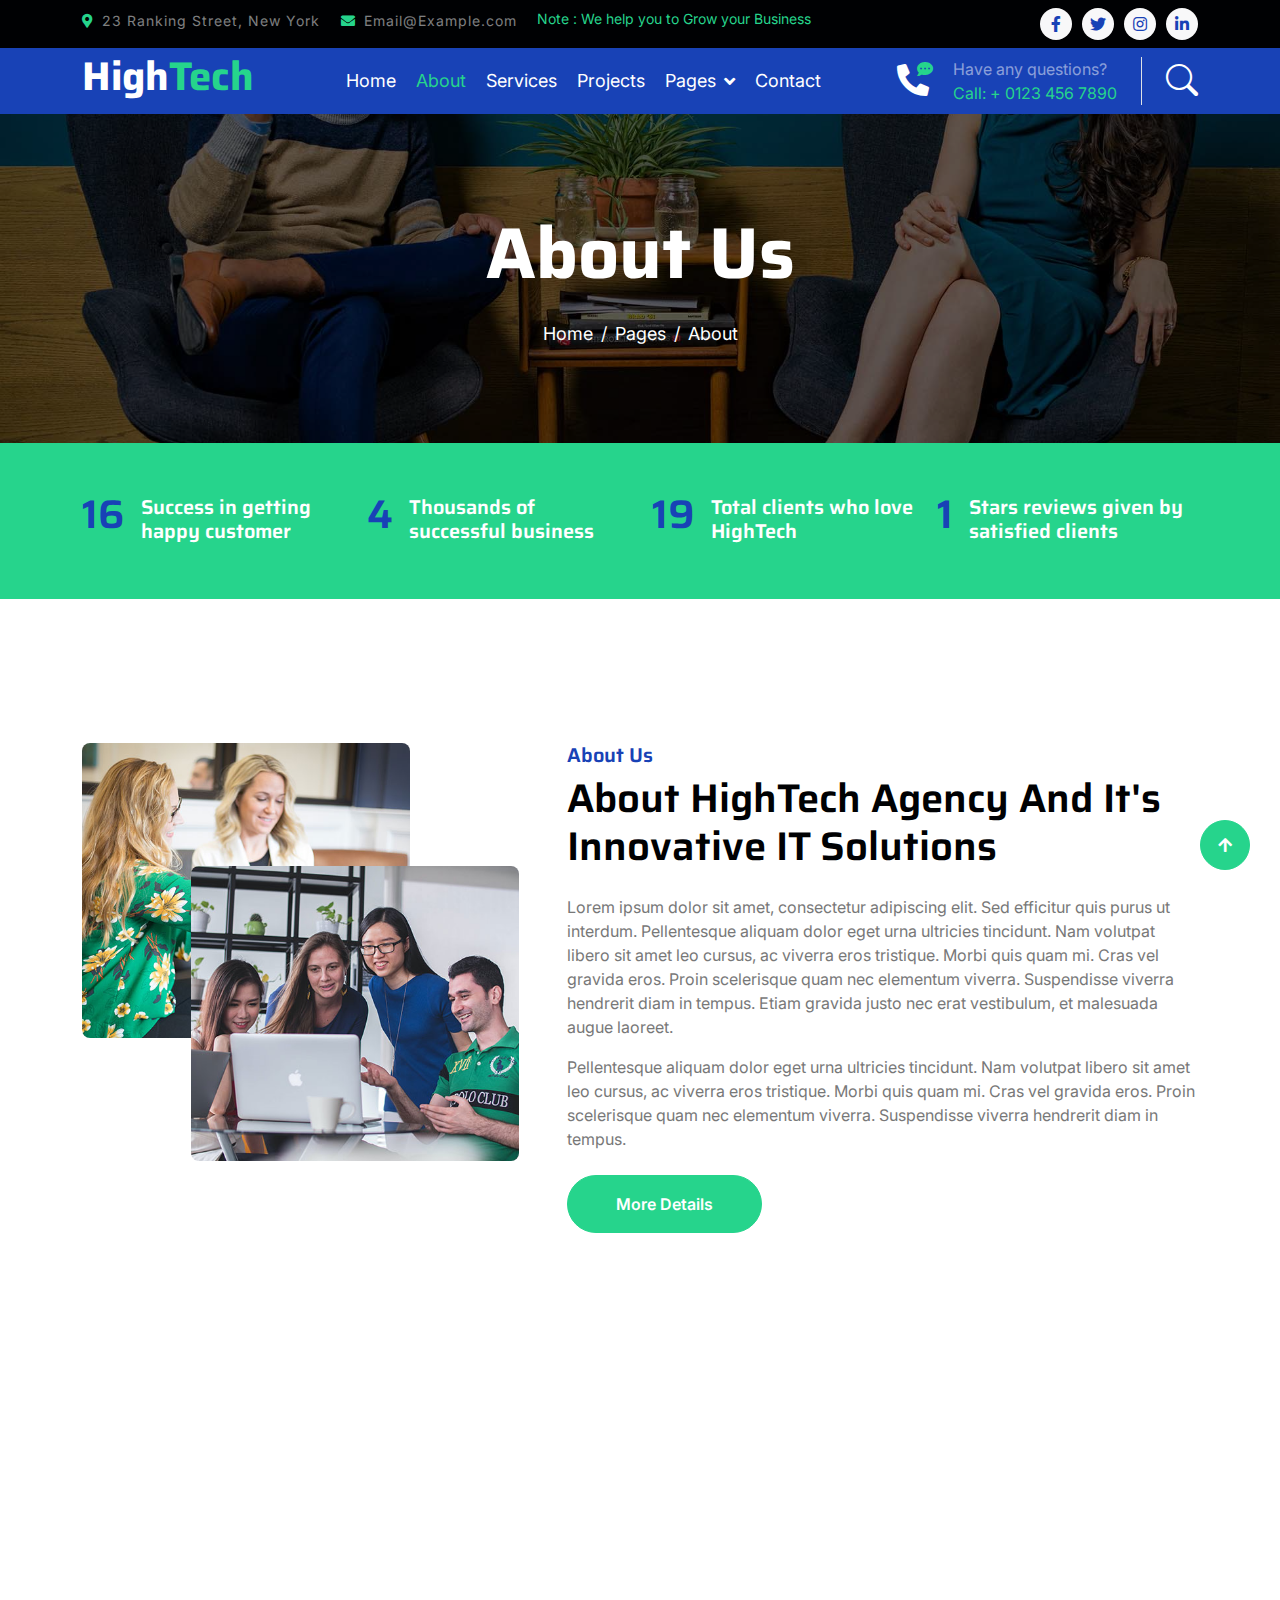
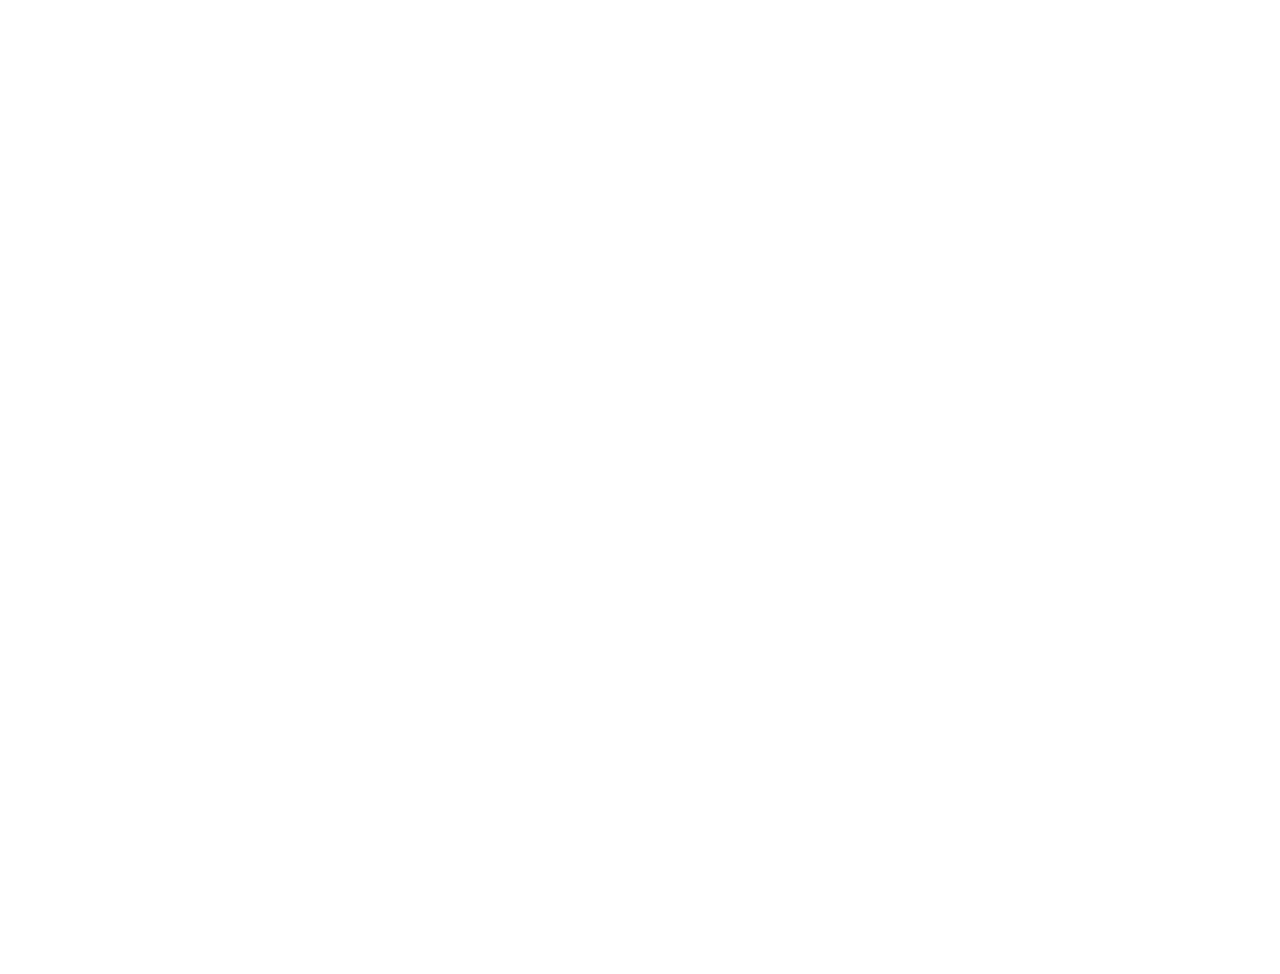
<file: about.html>
<!DOCTYPE html>
<html lang="en">

    <head>
        <meta charset="utf-8">
        <title>HighTech - IT Solutions Website Template</title>
        <meta content="width=device-width, initial-scale=1.0" name="viewport">
        <meta content="" name="keywords">
        <meta content="" name="description">

        <!-- Google Web Fonts -->
        <link rel="preconnect" href="https://fonts.googleapis.com">
        <link rel="preconnect" href="https://fonts.gstatic.com" crossorigin>
        <link href="https://fonts.googleapis.com/css2?family=Inter:wght@400;500;600&family=Saira:wght@500;600;700&display=swap" rel="stylesheet"> 

        <!-- Icon Font Stylesheet -->
        <link href="https://cdnjs.cloudflare.com/ajax/libs/font-awesome/5.10.0/css/all.min.css" rel="stylesheet">
        <link href="https://cdn.jsdelivr.net/npm/bootstrap-icons@1.4.1/font/bootstrap-icons.css" rel="stylesheet">

        <!-- Libraries Stylesheet -->
        <link href="lib/animate/animate.min.css" rel="stylesheet">
        <link href="lib/owlcarousel/assets/owl.carousel.min.css" rel="stylesheet">

        <!-- Customized Bootstrap Stylesheet -->
        <link href="css/bootstrap.min.css" rel="stylesheet">

        <!-- Template Stylesheet -->
        <link href="css/style.css" rel="stylesheet">
    </head>

    <body>
        <!-- Spinner Start -->
        <div id="spinner" class="show position-fixed translate-middle w-100 vh-100 top-50 start-50 d-flex align-items-center justify-content-center">
            <div class="spinner-grow text-primary" role="status"></div>
        </div>
        <!-- Spinner End -->

        <!-- Topbar Start -->
        <div class="container-fluid bg-dark py-2 d-none d-md-flex">
            <div class="container">
                <div class="d-flex justify-content-between topbar">
                    <div class="top-info">
                        <small class="me-3 text-white-50"><a href="#"><i class="fas fa-map-marker-alt me-2 text-secondary"></i></a>23 Ranking Street, New York</small>
                        <small class="me-3 text-white-50"><a href="#"><i class="fas fa-envelope me-2 text-secondary"></i></a>Email@Example.com</small>
                    </div>
                    <div id="note" class="text-secondary d-none d-xl-flex"><small>Note : We help you to Grow your Business</small></div>
                    <div class="top-link">
                        <a href="" class="bg-light nav-fill btn btn-sm-square rounded-circle"><i class="fab fa-facebook-f text-primary"></i></a>
                        <a href="" class="bg-light nav-fill btn btn-sm-square rounded-circle"><i class="fab fa-twitter text-primary"></i></a>
                        <a href="" class="bg-light nav-fill btn btn-sm-square rounded-circle"><i class="fab fa-instagram text-primary"></i></a>
                        <a href="" class="bg-light nav-fill btn btn-sm-square rounded-circle me-0"><i class="fab fa-linkedin-in text-primary"></i></a>
                    </div>
                </div>
            </div>
        </div>
        <!-- Topbar End -->

        <!-- Navbar Start -->
        <div class="container-fluid bg-primary">
            <div class="container">
                <nav class="navbar navbar-dark navbar-expand-lg py-0">
                    <a href="index.html" class="navbar-brand">
                        <h1 class="text-white fw-bold d-block">High<span class="text-secondary">Tech</span> </h1>
                    </a>
                    <button type="button" class="navbar-toggler me-0" data-bs-toggle="collapse" data-bs-target="#navbarCollapse">
                        <span class="navbar-toggler-icon"></span>
                    </button>
                    <div class="collapse navbar-collapse bg-transparent" id="navbarCollapse">
                        <div class="navbar-nav ms-auto mx-xl-auto p-0">
                            <a href="index.html" class="nav-item nav-link">Home</a>
                            <a href="about.html" class="nav-item nav-link active">About</a>
                            <a href="service.html" class="nav-item nav-link">Services</a>
                            <a href="project.html" class="nav-item nav-link">Projects</a>
                            <div class="nav-item dropdown">
                                <a href="#" class="nav-link dropdown-toggle" data-bs-toggle="dropdown">Pages</a>
                                <div class="dropdown-menu rounded">
                                    <a href="blog.html" class="dropdown-item">Our Blog</a>
                                    <a href="team.html" class="dropdown-item">Our Team</a>
                                    <a href="testimonial.html" class="dropdown-item">Testimonial</a>
                                    <a href="404.html" class="dropdown-item">404 Page</a>
                                </div>
                            </div>
                            <a href="contact.html" class="nav-item nav-link">Contact</a>
                        </div>
                    </div>
                    <div class="d-none d-xl-flex flex-shirink-0">
                        <div id="phone-tada" class="d-flex align-items-center justify-content-center me-4">
                            <a href="" class="position-relative animated tada infinite">
                                <i class="fa fa-phone-alt text-white fa-2x"></i>
                                <div class="position-absolute" style="top: -7px; left: 20px;">
                                    <span><i class="fa fa-comment-dots text-secondary"></i></span>
                                </div>
                            </a>
                        </div>
                        <div class="d-flex flex-column pe-4 border-end">
                            <span class="text-white-50">Have any questions?</span>
                            <span class="text-secondary">Call: + 0123 456 7890</span>
                        </div>
                        <div class="d-flex align-items-center justify-content-center ms-4 ">
                            <a href="#"><i class="bi bi-search text-white fa-2x"></i> </a>
                        </div>
                    </div>
                </nav>
            </div>
        </div>
        <!-- Navbar End -->

        
        <!-- Page Header Start -->
        <div class="container-fluid page-header py-5">
            <div class="container text-center py-5">
                <h1 class="display-2 text-white mb-4 animated slideInDown">About Us</h1>
                <nav aria-label="breadcrumb animated slideInDown">
                    <ol class="breadcrumb justify-content-center mb-0">
                        <li class="breadcrumb-item"><a href="#">Home</a></li>
                        <li class="breadcrumb-item"><a href="#">Pages</a></li>
                        <li class="breadcrumb-item" aria-current="page">About</li>
                    </ol>
                </nav>
            </div>
        </div>
        <!-- Page Header End -->


        <!-- Fact Start -->
        <div class="container-fluid bg-secondary py-5">
            <div class="container">
                <div class="row">
                    <div class="col-lg-3 wow fadeIn" data-wow-delay=".1s">
                        <div class="d-flex counter">
                            <h1 class="me-3 text-primary counter-value">99</h1>
                            <h5 class="text-white mt-1">Success in getting happy customer</h5>
                        </div>
                    </div>
                    <div class="col-lg-3 wow fadeIn" data-wow-delay=".3s">
                        <div class="d-flex counter">
                            <h1 class="me-3 text-primary counter-value">25</h1>
                            <h5 class="text-white mt-1">Thousands of successful business</h5>
                        </div>
                    </div>
                    <div class="col-lg-3 wow fadeIn" data-wow-delay=".5s">
                        <div class="d-flex counter">
                            <h1 class="me-3 text-primary counter-value">120</h1>
                            <h5 class="text-white mt-1">Total clients who love HighTech</h5>
                        </div>
                    </div>
                    <div class="col-lg-3 wow fadeIn" data-wow-delay=".7s">
                        <div class="d-flex counter">
                            <h1 class="me-3 text-primary counter-value">5</h1>
                            <h5 class="text-white mt-1">Stars reviews given by satisfied clients</h5>
                        </div>
                    </div>
                </div>
            </div>
        </div>
        <!-- Fact End -->


        <!-- About Start -->
        <div class="container-fluid py-5 my-5">
            <div class="container py-5">
                <div class="row g-5">
                    <div class="col-lg-5 col-md-6 col-sm-12 wow fadeIn" data-wow-delay=".3s">
                        <div class="h-100 position-relative">
                            <img src="img/about-1.jpg" class="img-fluid w-75 rounded" alt="" style="margin-bottom: 25%;">
                            <div class="position-absolute w-75" style="top: 25%; left: 25%;">
                                <img src="img/about-2.jpg" class="img-fluid w-100 rounded" alt="">
                            </div>
                        </div>
                    </div>
                    <div class="col-lg-7 col-md-6 col-sm-12 wow fadeIn" data-wow-delay=".5s">
                        <h5 class="text-primary">About Us</h5>
                        <h1 class="mb-4">About HighTech Agency And It's Innovative IT Solutions</h1>
                        <p>Lorem ipsum dolor sit amet, consectetur adipiscing elit. Sed efficitur quis purus ut interdum. Pellentesque aliquam dolor eget urna ultricies tincidunt. Nam volutpat libero sit amet leo cursus, ac viverra eros tristique. Morbi quis quam mi. Cras vel gravida eros. Proin scelerisque quam nec elementum viverra. Suspendisse viverra hendrerit diam in tempus. Etiam gravida justo nec erat vestibulum, et malesuada augue laoreet.</p>
                        <p class="mb-4">Pellentesque aliquam dolor eget urna ultricies tincidunt. Nam volutpat libero sit amet leo cursus, ac viverra eros tristique. Morbi quis quam mi. Cras vel gravida eros. Proin scelerisque quam nec elementum viverra. Suspendisse viverra hendrerit diam in tempus.</p>
                        <a href="" class="btn btn-secondary rounded-pill px-5 py-3 text-white">More Details</a>
                    </div>
                </div>
            </div>
        </div>
        <!-- About End -->


        <!-- Team Start -->
        <div class="container-fluid pb-5 mb-5 team">
            <div class="container pb-5">
                <div class="text-center mx-auto pb-5 wow fadeIn" data-wow-delay=".3s" style="max-width: 600px;">
                    <h5 class="text-primary">Our Team</h5>
                    <h1>Meet our expert Team</h1>
                </div>
                <div class="owl-carousel team-carousel wow fadeIn" data-wow-delay=".5s">
                    <div class="rounded team-item">
                        <div class="team-content">
                            <div class="team-img-icon">
                                <div class="team-img rounded-circle">
                                    <img src="img/team-1.jpg" class="img-fluid w-100 rounded-circle" alt="">
                                </div>
                                <div class="team-name text-center py-3">
                                    <h4 class="">Full Name</h4>
                                    <p class="m-0">Designation</p>
                                </div>
                                <div class="team-icon d-flex justify-content-center pb-4">
                                    <a class="btn btn-square btn-secondary text-white rounded-circle m-1" href=""><i class="fab fa-facebook-f"></i></a>
                                    <a class="btn btn-square btn-secondary text-white rounded-circle m-1" href=""><i class="fab fa-twitter"></i></a>
                                    <a class="btn btn-square btn-secondary text-white rounded-circle m-1" href=""><i class="fab fa-instagram"></i></a>
                                    <a class="btn btn-square btn-secondary text-white rounded-circle m-1" href=""><i class="fab fa-linkedin-in"></i></a>
                                </div>
                            </div>
                        </div>
                    </div>
                    <div class="rounded team-item">
                        <div class="team-content">
                            <div class="team-img-icon">
                                <div class="team-img rounded-circle">
                                    <img src="img/team-2.jpg" class="img-fluid w-100 rounded-circle" alt="">
                                </div>
                                <div class="team-name text-center py-3">
                                    <h4 class="">Full Name</h4>
                                    <p class="m-0">Designation</p>
                                </div>
                                <div class="team-icon d-flex justify-content-center pb-4">
                                    <a class="btn btn-square btn-secondary text-white rounded-circle m-1" href=""><i class="fab fa-facebook-f"></i></a>
                                    <a class="btn btn-square btn-secondary text-white rounded-circle m-1" href=""><i class="fab fa-twitter"></i></a>
                                    <a class="btn btn-square btn-secondary text-white rounded-circle m-1" href=""><i class="fab fa-instagram"></i></a>
                                    <a class="btn btn-square btn-secondary text-white rounded-circle m-1" href=""><i class="fab fa-linkedin-in"></i></a>
                                </div>
                            </div>
                        </div>
                    </div>
                    <div class="rounded team-item">
                        <div class="team-content">
                            <div class="team-img-icon">
                                <div class="team-img rounded-circle">
                                    <img src="img/team-3.jpg" class="img-fluid w-100 rounded-circle" alt="">
                                </div>
                                <div class="team-name text-center py-3">
                                    <h4 class="">Full Name</h4>
                                    <p class="m-0">Designation</p>
                                </div>
                                <div class="team-icon d-flex justify-content-center pb-4">
                                    <a class="btn btn-square btn-secondary text-white rounded-circle m-1" href=""><i class="fab fa-facebook-f"></i></a>
                                    <a class="btn btn-square btn-secondary text-white rounded-circle m-1" href=""><i class="fab fa-twitter"></i></a>
                                    <a class="btn btn-square btn-secondary text-white rounded-circle m-1" href=""><i class="fab fa-instagram"></i></a>
                                    <a class="btn btn-square btn-secondary text-white rounded-circle m-1" href=""><i class="fab fa-linkedin-in"></i></a>
                                </div>
                            </div>
                        </div>
                    </div>
                    <div class="rounded team-item">
                        <div class="team-content">
                            <div class="team-img-icon">
                                <div class="team-img rounded-circle">
                                    <img src="img/team-4.jpg" class="img-fluid w-100 rounded-circle" alt="">
                                </div>
                                <div class="team-name text-center py-3">
                                    <h4 class="">Full Name</h4>
                                    <p class="m-0">Designation</p>
                                </div>
                                <div class="team-icon d-flex justify-content-center pb-4">
                                    <a class="btn btn-square btn-secondary text-white rounded-circle m-1" href=""><i class="fab fa-facebook-f"></i></a>
                                    <a class="btn btn-square btn-secondary text-white rounded-circle m-1" href=""><i class="fab fa-twitter"></i></a>
                                    <a class="btn btn-square btn-secondary text-white rounded-circle m-1" href=""><i class="fab fa-instagram"></i></a>
                                    <a class="btn btn-square btn-secondary text-white rounded-circle m-1" href=""><i class="fab fa-linkedin-in"></i></a>
                                </div>
                            </div>
                        </div>
                    </div>
                </div>
            </div>
        </div>
        <!-- Team End -->


        <!-- Footer Start -->
         <div class="container-fluid footer bg-dark wow fadeIn" data-wow-delay=".3s">
            <div class="container pt-5 pb-4">
                <div class="row g-5">
                    <div class="col-lg-3 col-md-6">
                        <a href="index.html">
                            <h1 class="text-white fw-bold d-block">High<span class="text-secondary">Tech</span> </h1>
                        </a>
                        <p class="mt-4 text-light">Lorem ipsum dolor sit amet consectetur adipisicing elit. Soluta facere delectus qui placeat inventore consectetur repellendus optio debitis.</p>
                        <div class="d-flex hightech-link">
                            <a href="" class="btn-light nav-fill btn btn-square rounded-circle me-2"><i class="fab fa-facebook-f text-primary"></i></a>
                            <a href="" class="btn-light nav-fill btn btn-square rounded-circle me-2"><i class="fab fa-twitter text-primary"></i></a>
                            <a href="" class="btn-light nav-fill btn btn-square rounded-circle me-2"><i class="fab fa-instagram text-primary"></i></a>
                            <a href="" class="btn-light nav-fill btn btn-square rounded-circle me-0"><i class="fab fa-linkedin-in text-primary"></i></a>
                        </div>
                    </div>
                    <div class="col-lg-3 col-md-6">
                        <a href="#" class="h3 text-secondary">Short Link</a>
                        <div class="mt-4 d-flex flex-column short-link">
                            <a href="" class="mb-2 text-white"><i class="fas fa-angle-right text-secondary me-2"></i>About us</a>
                            <a href="" class="mb-2 text-white"><i class="fas fa-angle-right text-secondary me-2"></i>Contact us</a>
                            <a href="" class="mb-2 text-white"><i class="fas fa-angle-right text-secondary me-2"></i>Our Services</a>
                            <a href="" class="mb-2 text-white"><i class="fas fa-angle-right text-secondary me-2"></i>Our Projects</a>
                            <a href="" class="mb-2 text-white"><i class="fas fa-angle-right text-secondary me-2"></i>Latest Blog</a>
                        </div>
                    </div>
                    <div class="col-lg-3 col-md-6">
                        <a href="#" class="h3 text-secondary">Help Link</a>
                        <div class="mt-4 d-flex flex-column help-link">
                            <a href="" class="mb-2 text-white"><i class="fas fa-angle-right text-secondary me-2"></i>Terms Of use</a>
                            <a href="" class="mb-2 text-white"><i class="fas fa-angle-right text-secondary me-2"></i>Privacy Policy</a>
                            <a href="" class="mb-2 text-white"><i class="fas fa-angle-right text-secondary me-2"></i>Helps</a>
                            <a href="" class="mb-2 text-white"><i class="fas fa-angle-right text-secondary me-2"></i>FQAs</a>
                            <a href="" class="mb-2 text-white"><i class="fas fa-angle-right text-secondary me-2"></i>Contact</a>
                        </div>
                    </div>
                    <div class="col-lg-3 col-md-6">
                        <a href="#" class="h3 text-secondary">Contact Us</a>
                        <div class="text-white mt-4 d-flex flex-column contact-link">
                            <a href="#" class="pb-3 text-light border-bottom border-primary"><i class="fas fa-map-marker-alt text-secondary me-2"></i> 123 Street, New York, USA</a>
                            <a href="#" class="py-3 text-light border-bottom border-primary"><i class="fas fa-phone-alt text-secondary me-2"></i> +123 456 7890</a>
                            <a href="#" class="py-3 text-light border-bottom border-primary"><i class="fas fa-envelope text-secondary me-2"></i> info@exmple.con</a>
                        </div>
                    </div>
                </div>
                <hr class="text-light mt-5 mb-4">
                <div class="row">
                    <div class="col-md-6 text-center text-md-start">
                        <span class="text-light"><a href="#" class="text-secondary"><i class="fas fa-copyright text-secondary me-2"></i>Your Site Name</a>, All right reserved.</span>
                    </div>
                    <div class="col-md-6 text-center text-md-end">
                        <!--/*** This template is free as long as you keep the footer author’s credit link/attribution link/backlink. If you'd like to use the template without the footer author’s credit link/attribution link/backlink, you can purchase the Credit Removal License from "https://htmlcodex.com/credit-removal". Thank you for your support. ***/-->
                        <span class="text-light">Designed By<a href="https://htmlcodex.com" class="text-secondary">HTML Codex</a> Distributed By <a href="https://themewagon.com">ThemeWagon</a></span>
                    </div>
                </div>
            </div>
        </div>
        <!-- Footer End -->


        <!-- Back to Top -->
        <a href="#" class="btn btn-secondary btn-square rounded-circle back-to-top"><i class="fa fa-arrow-up text-white"></i></a>

        
        <!-- JavaScript Libraries -->
        <script src="https://ajax.googleapis.com/ajax/libs/jquery/3.6.4/jquery.min.js"></script>
        <script src="https://cdn.jsdelivr.net/npm/bootstrap@5.0.0/dist/js/bootstrap.bundle.min.js"></script>
        <script src="lib/wow/wow.min.js"></script>
        <script src="lib/easing/easing.min.js"></script>
        <script src="lib/waypoints/waypoints.min.js"></script>
        <script src="lib/owlcarousel/owl.carousel.min.js"></script>

        <!-- Template Javascript -->
        <script src="js/main.js"></script>
    </body>

</html>
</file>
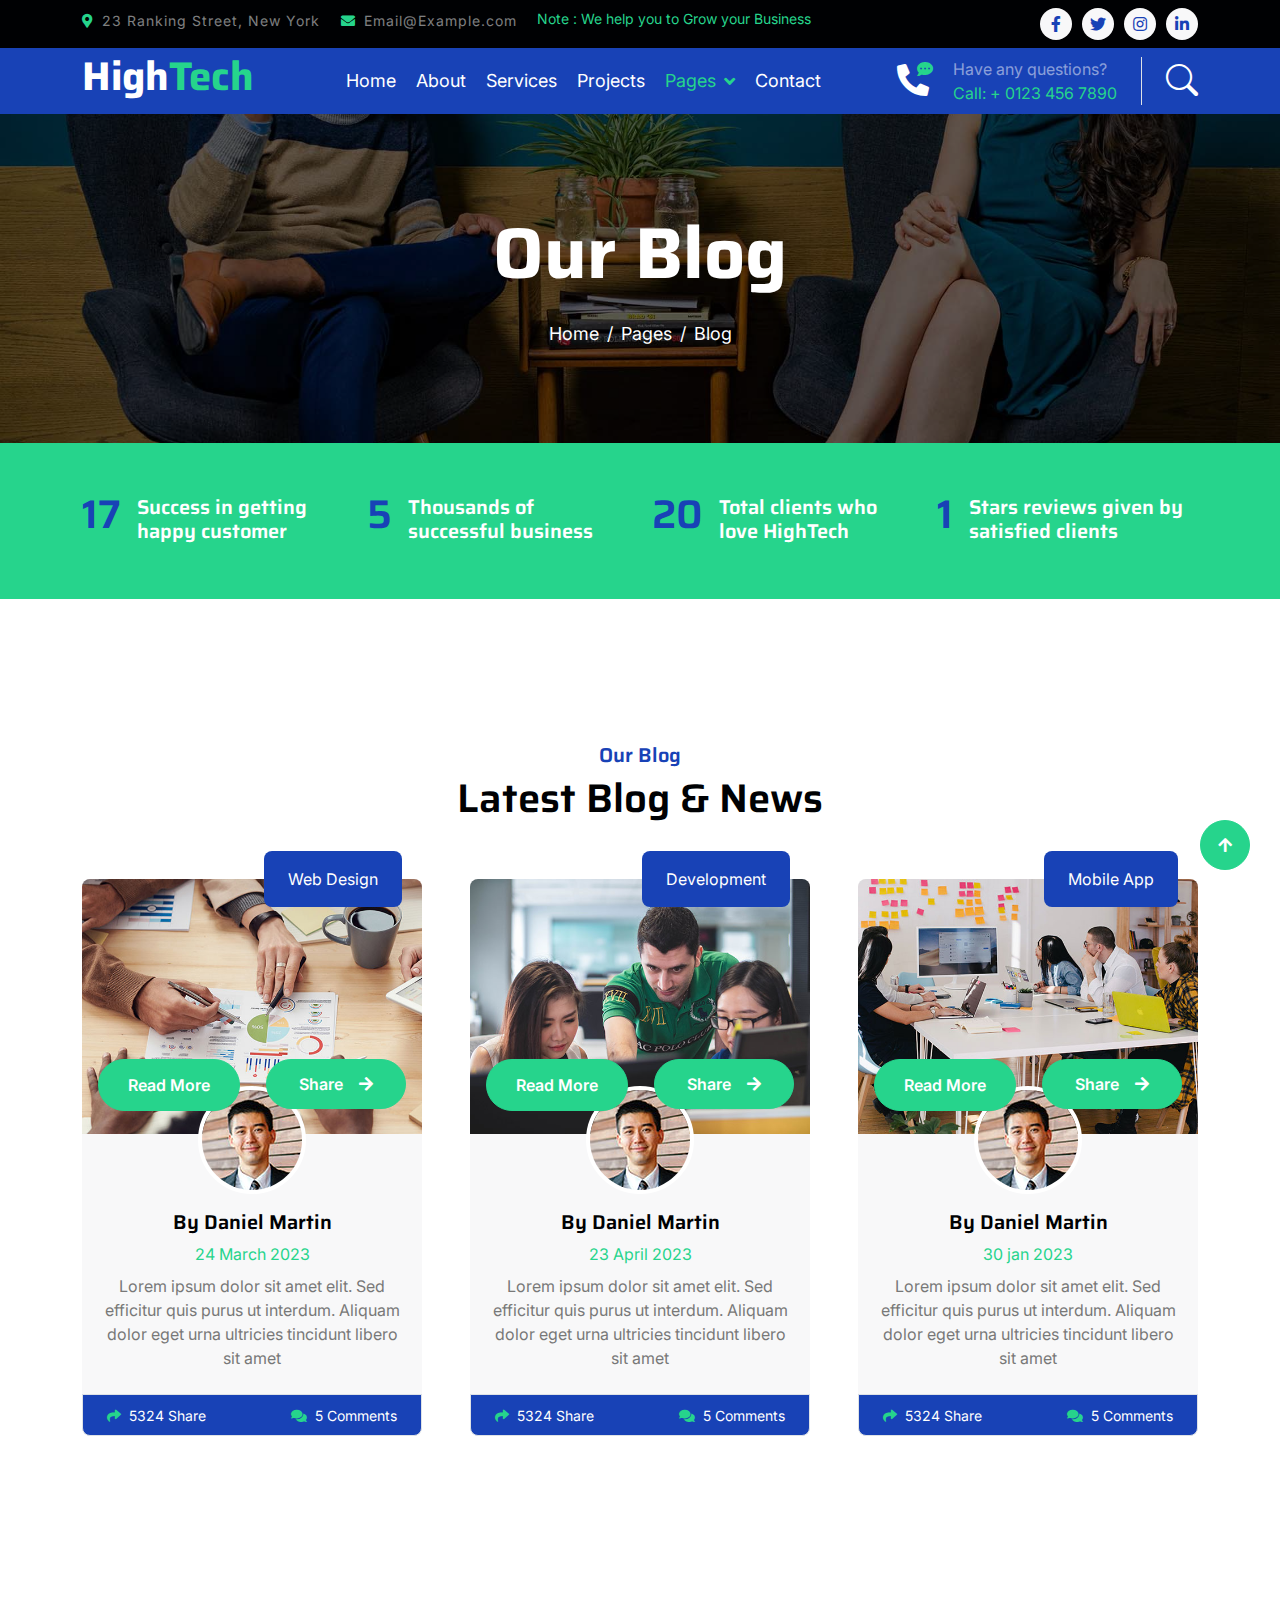
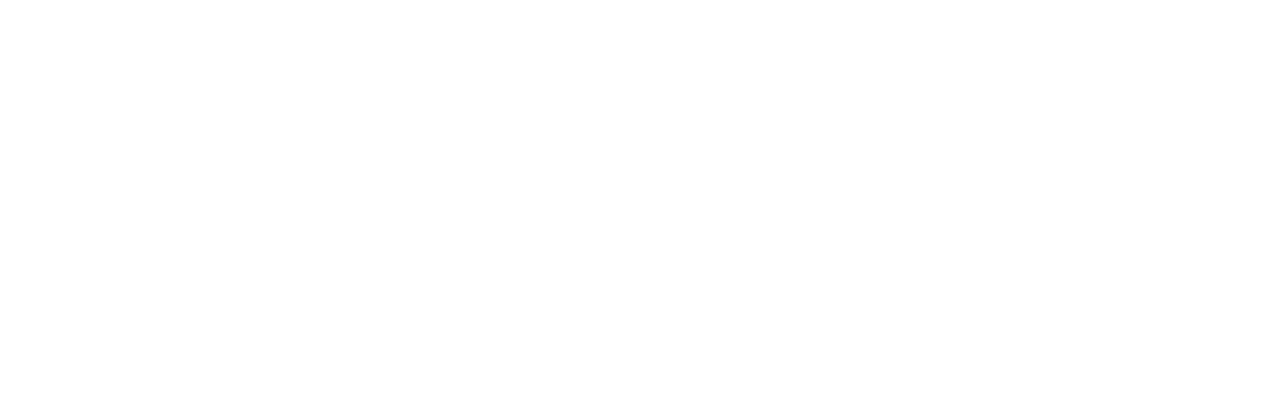
<file: blog.html>
<!DOCTYPE html>
<html lang="en">

    <head>
        <meta charset="utf-8">
        <title>HighTech - IT Solutions Website Template</title>
        <meta content="width=device-width, initial-scale=1.0" name="viewport">
        <meta content="" name="keywords">
        <meta content="" name="description">

        <!-- Google Web Fonts -->
        <link rel="preconnect" href="https://fonts.googleapis.com">
        <link rel="preconnect" href="https://fonts.gstatic.com" crossorigin>
        <link href="https://fonts.googleapis.com/css2?family=Inter:wght@400;500;600&family=Saira:wght@500;600;700&display=swap" rel="stylesheet"> 

        <!-- Icon Font Stylesheet -->
        <link href="https://cdnjs.cloudflare.com/ajax/libs/font-awesome/5.10.0/css/all.min.css" rel="stylesheet">
        <link href="https://cdn.jsdelivr.net/npm/bootstrap-icons@1.4.1/font/bootstrap-icons.css" rel="stylesheet">

        <!-- Libraries Stylesheet -->
        <link href="lib/animate/animate.min.css" rel="stylesheet">
        <link href="lib/owlcarousel/assets/owl.carousel.min.css" rel="stylesheet">

        <!-- Customized Bootstrap Stylesheet -->
        <link href="css/bootstrap.min.css" rel="stylesheet">

        <!-- Template Stylesheet -->
        <link href="css/style.css" rel="stylesheet">
    </head>

    <body>
        <!-- Spinner Start -->
        <div id="spinner" class="show position-fixed translate-middle w-100 vh-100 top-50 start-50 d-flex align-items-center justify-content-center">
            <div class="spinner-grow text-primary" role="status"></div>
        </div>
        <!-- Spinner End -->

        <!-- Topbar Start -->
        <div class="container-fluid bg-dark py-2 d-none d-md-flex">
            <div class="container">
                <div class="d-flex justify-content-between topbar">
                    <div class="top-info">
                        <small class="me-3 text-white-50"><a href="#"><i class="fas fa-map-marker-alt me-2 text-secondary"></i></a>23 Ranking Street, New York</small>
                        <small class="me-3 text-white-50"><a href="#"><i class="fas fa-envelope me-2 text-secondary"></i></a>Email@Example.com</small>
                    </div>
                    <div id="note" class="text-secondary d-none d-xl-flex"><small>Note : We help you to Grow your Business</small></div>
                    <div class="top-link">
                        <a href="" class="bg-light nav-fill btn btn-sm-square rounded-circle"><i class="fab fa-facebook-f text-primary"></i></a>
                        <a href="" class="bg-light nav-fill btn btn-sm-square rounded-circle"><i class="fab fa-twitter text-primary"></i></a>
                        <a href="" class="bg-light nav-fill btn btn-sm-square rounded-circle"><i class="fab fa-instagram text-primary"></i></a>
                        <a href="" class="bg-light nav-fill btn btn-sm-square rounded-circle me-0"><i class="fab fa-linkedin-in text-primary"></i></a>
                    </div>
                </div>
            </div>
        </div>
        <!-- Topbar End -->

        <!-- Navbar Start -->
        <div class="container-fluid bg-primary">
            <div class="container">
                <nav class="navbar navbar-dark navbar-expand-lg py-0">
                    <a href="index.html" class="navbar-brand">
                        <h1 class="text-white fw-bold d-block">High<span class="text-secondary">Tech</span> </h1>
                    </a>
                    <button type="button" class="navbar-toggler me-0" data-bs-toggle="collapse" data-bs-target="#navbarCollapse">
                        <span class="navbar-toggler-icon"></span>
                    </button>
                    <div class="collapse navbar-collapse bg-transparent" id="navbarCollapse">
                        <div class="navbar-nav ms-auto mx-xl-auto p-0">
                            <a href="index.html" class="nav-item nav-link">Home</a>
                            <a href="about.html" class="nav-item nav-link">About</a>
                            <a href="service.html" class="nav-item nav-link">Services</a>
                            <a href="project.html" class="nav-item nav-link">Projects</a>
                            <div class="nav-item dropdown">
                                <a href="#" class="nav-link dropdown-toggle active" data-bs-toggle="dropdown">Pages</a>
                                <div class="dropdown-menu rounded">
                                    <a href="blog.html" class="dropdown-item active">Our Blog</a>
                                    <a href="team.html" class="dropdown-item">Our Team</a>
                                    <a href="testimonial.html" class="dropdown-item">Testimonial</a>
                                    <a href="404.html" class="dropdown-item">404 Page</a>
                                </div>
                            </div>
                            <a href="contact.html" class="nav-item nav-link">Contact</a>
                        </div>
                    </div>
                    <div class="d-none d-xl-flex flex-shirink-0">
                        <div id="phone-tada" class="d-flex align-items-center justify-content-center me-4">
                            <a href="" class="position-relative animated tada infinite">
                                <i class="fa fa-phone-alt text-white fa-2x"></i>
                                <div class="position-absolute" style="top: -7px; left: 20px;">
                                    <span><i class="fa fa-comment-dots text-secondary"></i></span>
                                </div>
                            </a>
                        </div>
                        <div class="d-flex flex-column pe-4 border-end">
                            <span class="text-white-50">Have any questions?</span>
                            <span class="text-secondary">Call: + 0123 456 7890</span>
                        </div>
                        <div class="d-flex align-items-center justify-content-center ms-4 ">
                            <a href="#"><i class="bi bi-search text-white fa-2x"></i> </a>
                        </div>
                    </div>
                </nav>
            </div>
        </div>
        <!-- Navbar End -->

        
        <!-- Page Header Start -->
        <div class="container-fluid page-header py-5">
            <div class="container text-center py-5">
                <h1 class="display-2 text-white mb-4 animated slideInDown">Our Blog</h1>
                <nav aria-label="breadcrumb animated slideInDown">
                    <ol class="breadcrumb justify-content-center mb-0">
                        <li class="breadcrumb-item"><a href="#">Home</a></li>
                        <li class="breadcrumb-item"><a href="#">Pages</a></li>
                        <li class="breadcrumb-item" aria-current="page">Blog</li>
                    </ol>
                </nav>
            </div>
        </div>
        <!-- Page Header End -->


        <!-- Fact Start -->
        <div class="container-fluid bg-secondary py-5">
            <div class="container">
                <div class="row">
                    <div class="col-lg-3 wow fadeIn" data-wow-delay=".1s">
                        <div class="d-flex counter">
                            <h1 class="me-3 text-primary counter-value">99</h1>
                            <h5 class="text-white mt-1">Success in getting happy customer</h5>
                        </div>
                    </div>
                    <div class="col-lg-3 wow fadeIn" data-wow-delay=".3s">
                        <div class="d-flex counter">
                            <h1 class="me-3 text-primary counter-value">25</h1>
                            <h5 class="text-white mt-1">Thousands of successful business</h5>
                        </div>
                    </div>
                    <div class="col-lg-3 wow fadeIn" data-wow-delay=".5s">
                        <div class="d-flex counter">
                            <h1 class="me-3 text-primary counter-value">120</h1>
                            <h5 class="text-white mt-1">Total clients who love HighTech</h5>
                        </div>
                    </div>
                    <div class="col-lg-3 wow fadeIn" data-wow-delay=".7s">
                        <div class="d-flex counter">
                            <h1 class="me-3 text-primary counter-value">5</h1>
                            <h5 class="text-white mt-1">Stars reviews given by satisfied clients</h5>
                        </div>
                    </div>
                </div>
            </div>
        </div>
        <!-- Fact End -->


        <!-- Blog Start -->
        <div class="container-fluid blog py-5 my-5">
            <div class="container py-5">
                <div class="text-center mx-auto pb-5 wow fadeIn" data-wow-delay=".3s" style="max-width: 600px;">
                    <h5 class="text-primary">Our Blog</h5>
                    <h1>Latest Blog & News</h1>
                </div>
                <div class="row g-5 justify-content-center">
                    <div class="col-lg-6 col-xl-4 wow fadeIn" data-wow-delay=".3s">
                        <div class="blog-item position-relative bg-light rounded">
                            <img src="img/blog-1.jpg" class="img-fluid w-100 rounded-top" alt="">
                            <span class="position-absolute px-4 py-3 bg-primary text-white rounded" style="top: -28px; right: 20px;">Web Design</span>
                            <div class="blog-btn d-flex justify-content-between position-relative px-3" style="margin-top: -75px;">
                                <div class="blog-icon btn btn-secondary px-3 rounded-pill my-auto">
                                    <a href="" class="btn text-white">Read More</a>
                                </div>
                                <div class="blog-btn-icon btn btn-secondary px-4 py-3 rounded-pill ">
                                    <div class="blog-icon-1">
                                        <p class="text-white px-2">Share<i class="fa fa-arrow-right ms-3"></i></p>
                                    </div>
                                    <div class="blog-icon-2">
                                        <a href="" class="btn me-1"><i class="fab fa-facebook-f text-white"></i></a>
                                        <a href="" class="btn me-1"><i class="fab fa-twitter text-white"></i></a>
                                        <a href="" class="btn me-1"><i class="fab fa-instagram text-white"></i></a>
                                    </div>
                                </div>
                            </div>
                            <div class="blog-content text-center position-relative px-3" style="margin-top: -25px;">
                                <img src="img/admin.jpg" class="img-fluid rounded-circle border border-4 border-white mb-3" alt="">
                                <h5 class="">By Daniel Martin</h5>
                                <span class="text-secondary">24 March 2023</span>
                                <p class="py-2">Lorem ipsum dolor sit amet elit. Sed efficitur quis purus ut interdum. Aliquam dolor eget urna ultricies tincidunt libero sit amet</p>
                            </div>
                            <div class="blog-coment d-flex justify-content-between px-4 py-2 border bg-primary rounded-bottom">
                                <a href="" class="text-white"><small><i class="fas fa-share me-2 text-secondary"></i>5324 Share</small></a>
                                <a href="" class="text-white"><small><i class="fa fa-comments me-2 text-secondary"></i>5 Comments</small></a>
                            </div>
                        </div>
                    </div>
                    <div class="col-lg-6 col-xl-4 wow fadeIn" data-wow-delay=".5s">
                        <div class="blog-item position-relative bg-light rounded">
                            <img src="img/blog-2.jpg" class="img-fluid w-100 rounded-top" alt="">
                            <span class="position-absolute px-4 py-3 bg-primary text-white rounded" style="top: -28px; right: 20px;">Development</span>
                            <div class="blog-btn d-flex justify-content-between position-relative px-3" style="margin-top: -75px;">
                                <div class="blog-icon btn btn-secondary px-3 rounded-pill my-auto">
                                    <a href="" class="btn text-white ">Read More</a>
                                </div>
                                <div class="blog-btn-icon btn btn-secondary px-4 py-3 rounded-pill ">
                                    <div class="blog-icon-1">
                                        <p class="text-white px-2">Share<i class="fa fa-arrow-right ms-3"></i></p>
                                    </div>
                                    <div class="blog-icon-2">
                                        <a href="" class="btn me-1"><i class="fab fa-facebook-f text-white"></i></a>
                                        <a href="" class="btn me-1"><i class="fab fa-twitter text-white"></i></a>
                                        <a href="" class="btn me-1"><i class="fab fa-instagram text-white"></i></a>
                                    </div>
                                </div>
                            </div>
                            <div class="blog-content text-center position-relative px-3" style="margin-top: -25px;">
                                <img src="img/admin.jpg" class="img-fluid rounded-circle border border-4 border-white mb-3" alt="">
                                <h5 class="">By Daniel Martin</h5>
                                <span class="text-secondary">23 April 2023</span>
                                <p class="py-2">Lorem ipsum dolor sit amet elit. Sed efficitur quis purus ut interdum. Aliquam dolor eget urna ultricies tincidunt libero sit amet</p>
                            </div>
                            <div class="blog-coment d-flex justify-content-between px-4 py-2 border bg-primary rounded-bottom">
                                <a href="" class="text-white"><small><i class="fas fa-share me-2 text-secondary"></i>5324 Share</small></a>
                                <a href="" class="text-white"><small><i class="fa fa-comments me-2 text-secondary"></i>5 Comments</small></a>
                            </div>
                        </div>
                    </div>
                    <div class="col-lg-6 col-xl-4 wow fadeIn" data-wow-delay=".7s">
                        <div class="blog-item position-relative bg-light rounded">
                            <img src="img/blog-3.jpg" class="img-fluid w-100 rounded-top" alt="">
                            <span class="position-absolute px-4 py-3 bg-primary text-white rounded" style="top: -28px; right: 20px;">Mobile App</span>
                            <div class="blog-btn d-flex justify-content-between position-relative px-3" style="margin-top: -75px;">
                                <div class="blog-icon btn btn-secondary px-3 rounded-pill my-auto">
                                    <a href="" class="btn text-white ">Read More</a>
                                </div>
                                <div class="blog-btn-icon btn btn-secondary px-4 py-3 rounded-pill ">
                                    <div class="blog-icon-1">
                                        <p class="text-white px-2">Share<i class="fa fa-arrow-right ms-3"></i></p>
                                    </div>
                                    <div class="blog-icon-2">
                                        <a href="" class="btn me-1"><i class="fab fa-facebook-f text-white"></i></a>
                                        <a href="" class="btn me-1"><i class="fab fa-twitter text-white"></i></a>
                                        <a href="" class="btn me-1"><i class="fab fa-instagram text-white"></i></a>
                                    </div>
                                </div>
                            </div>
                            <div class="blog-content text-center position-relative px-3" style="margin-top: -25px;">
                                <img src="img/admin.jpg" class="img-fluid rounded-circle border border-4 border-white mb-3" alt="">
                                <h5 class="">By Daniel Martin</h5>
                                <span class="text-secondary">30 jan 2023</span>
                                <p class="py-2">Lorem ipsum dolor sit amet elit. Sed efficitur quis purus ut interdum. Aliquam dolor eget urna ultricies tincidunt libero sit amet</p>
                            </div>
                            <div class="blog-coments d-flex justify-content-between px-4 py-2 border bg-primary rounded-bottom">
                                <a href="" class="text-white"><small><i class="fas fa-share me-2 text-secondary"></i>5324 Share</small></a>
                                <a href="" class="text-white"><small><i class="fa fa-comments me-2 text-secondary"></i>5 Comments</small></a>
                            </div>
                        </div>
                    </div>
                </div>
            </div>
        </div>
        <!-- Blog End -->


        <!-- Footer Start -->
         <div class="container-fluid footer bg-dark wow fadeIn" data-wow-delay=".3s">
            <div class="container pt-5 pb-4">
                <div class="row g-5">
                    <div class="col-lg-3 col-md-6">
                        <a href="index.html">
                            <h1 class="text-white fw-bold d-block">High<span class="text-secondary">Tech</span> </h1>
                        </a>
                        <p class="mt-4 text-light">Lorem ipsum dolor sit amet consectetur adipisicing elit. Soluta facere delectus qui placeat inventore consectetur repellendus optio debitis.</p>
                        <div class="d-flex hightech-link">
                            <a href="" class="btn-light nav-fill btn btn-square rounded-circle me-2"><i class="fab fa-facebook-f text-primary"></i></a>
                            <a href="" class="btn-light nav-fill btn btn-square rounded-circle me-2"><i class="fab fa-twitter text-primary"></i></a>
                            <a href="" class="btn-light nav-fill btn btn-square rounded-circle me-2"><i class="fab fa-instagram text-primary"></i></a>
                            <a href="" class="btn-light nav-fill btn btn-square rounded-circle me-0"><i class="fab fa-linkedin-in text-primary"></i></a>
                        </div>
                    </div>
                    <div class="col-lg-3 col-md-6">
                        <a href="#" class="h3 text-secondary">Short Link</a>
                        <div class="mt-4 d-flex flex-column short-link">
                            <a href="" class="mb-2 text-white"><i class="fas fa-angle-right text-secondary me-2"></i>About us</a>
                            <a href="" class="mb-2 text-white"><i class="fas fa-angle-right text-secondary me-2"></i>Contact us</a>
                            <a href="" class="mb-2 text-white"><i class="fas fa-angle-right text-secondary me-2"></i>Our Services</a>
                            <a href="" class="mb-2 text-white"><i class="fas fa-angle-right text-secondary me-2"></i>Our Projects</a>
                            <a href="" class="mb-2 text-white"><i class="fas fa-angle-right text-secondary me-2"></i>Latest Blog</a>
                        </div>
                    </div>
                    <div class="col-lg-3 col-md-6">
                        <a href="#" class="h3 text-secondary">Help Link</a>
                        <div class="mt-4 d-flex flex-column help-link">
                            <a href="" class="mb-2 text-white"><i class="fas fa-angle-right text-secondary me-2"></i>Terms Of use</a>
                            <a href="" class="mb-2 text-white"><i class="fas fa-angle-right text-secondary me-2"></i>Privacy Policy</a>
                            <a href="" class="mb-2 text-white"><i class="fas fa-angle-right text-secondary me-2"></i>Helps</a>
                            <a href="" class="mb-2 text-white"><i class="fas fa-angle-right text-secondary me-2"></i>FQAs</a>
                            <a href="" class="mb-2 text-white"><i class="fas fa-angle-right text-secondary me-2"></i>Contact</a>
                        </div>
                    </div>
                    <div class="col-lg-3 col-md-6">
                        <a href="#" class="h3 text-secondary">Contact Us</a>
                        <div class="text-white mt-4 d-flex flex-column contact-link">
                            <a href="#" class="pb-3 text-light border-bottom border-primary"><i class="fas fa-map-marker-alt text-secondary me-2"></i> 123 Street, New York, USA</a>
                            <a href="#" class="py-3 text-light border-bottom border-primary"><i class="fas fa-phone-alt text-secondary me-2"></i> +123 456 7890</a>
                            <a href="#" class="py-3 text-light border-bottom border-primary"><i class="fas fa-envelope text-secondary me-2"></i> info@exmple.con</a>
                        </div>
                    </div>
                </div>
                <hr class="text-light mt-5 mb-4">
                <div class="row">
                    <div class="col-md-6 text-center text-md-start">
                        <span class="text-light"><a href="#" class="text-secondary"><i class="fas fa-copyright text-secondary me-2"></i>Your Site Name</a>, All right reserved.</span>
                    </div>
                    <div class="col-md-6 text-center text-md-end">
                        <!--/*** This template is free as long as you keep the footer author’s credit link/attribution link/backlink. If you'd like to use the template without the footer author’s credit link/attribution link/backlink, you can purchase the Credit Removal License from "https://htmlcodex.com/credit-removal". Thank you for your support. ***/-->
                        <span class="text-light">Designed By<a href="https://htmlcodex.com" class="text-secondary">HTML Codex</a> Distributed By <a href="https://themewagon.com">ThemeWagon</a></span>
                    </div>
                </div>
            </div>
        </div>
        <!-- Footer End -->


        <!-- Back to Top -->
        <a href="#" class="btn btn-secondary btn-square rounded-circle back-to-top"><i class="fa fa-arrow-up text-white"></i></a>

        
        <!-- JavaScript Libraries -->
        <script src="https://ajax.googleapis.com/ajax/libs/jquery/3.6.4/jquery.min.js"></script>
        <script src="https://cdn.jsdelivr.net/npm/bootstrap@5.0.0/dist/js/bootstrap.bundle.min.js"></script>
        <script src="lib/wow/wow.min.js"></script>
        <script src="lib/easing/easing.min.js"></script>
        <script src="lib/waypoints/waypoints.min.js"></script>
        <script src="lib/owlcarousel/owl.carousel.min.js"></script>

        <!-- Template Javascript -->
        <script src="js/main.js"></script>
    </body>

</html>
</file>
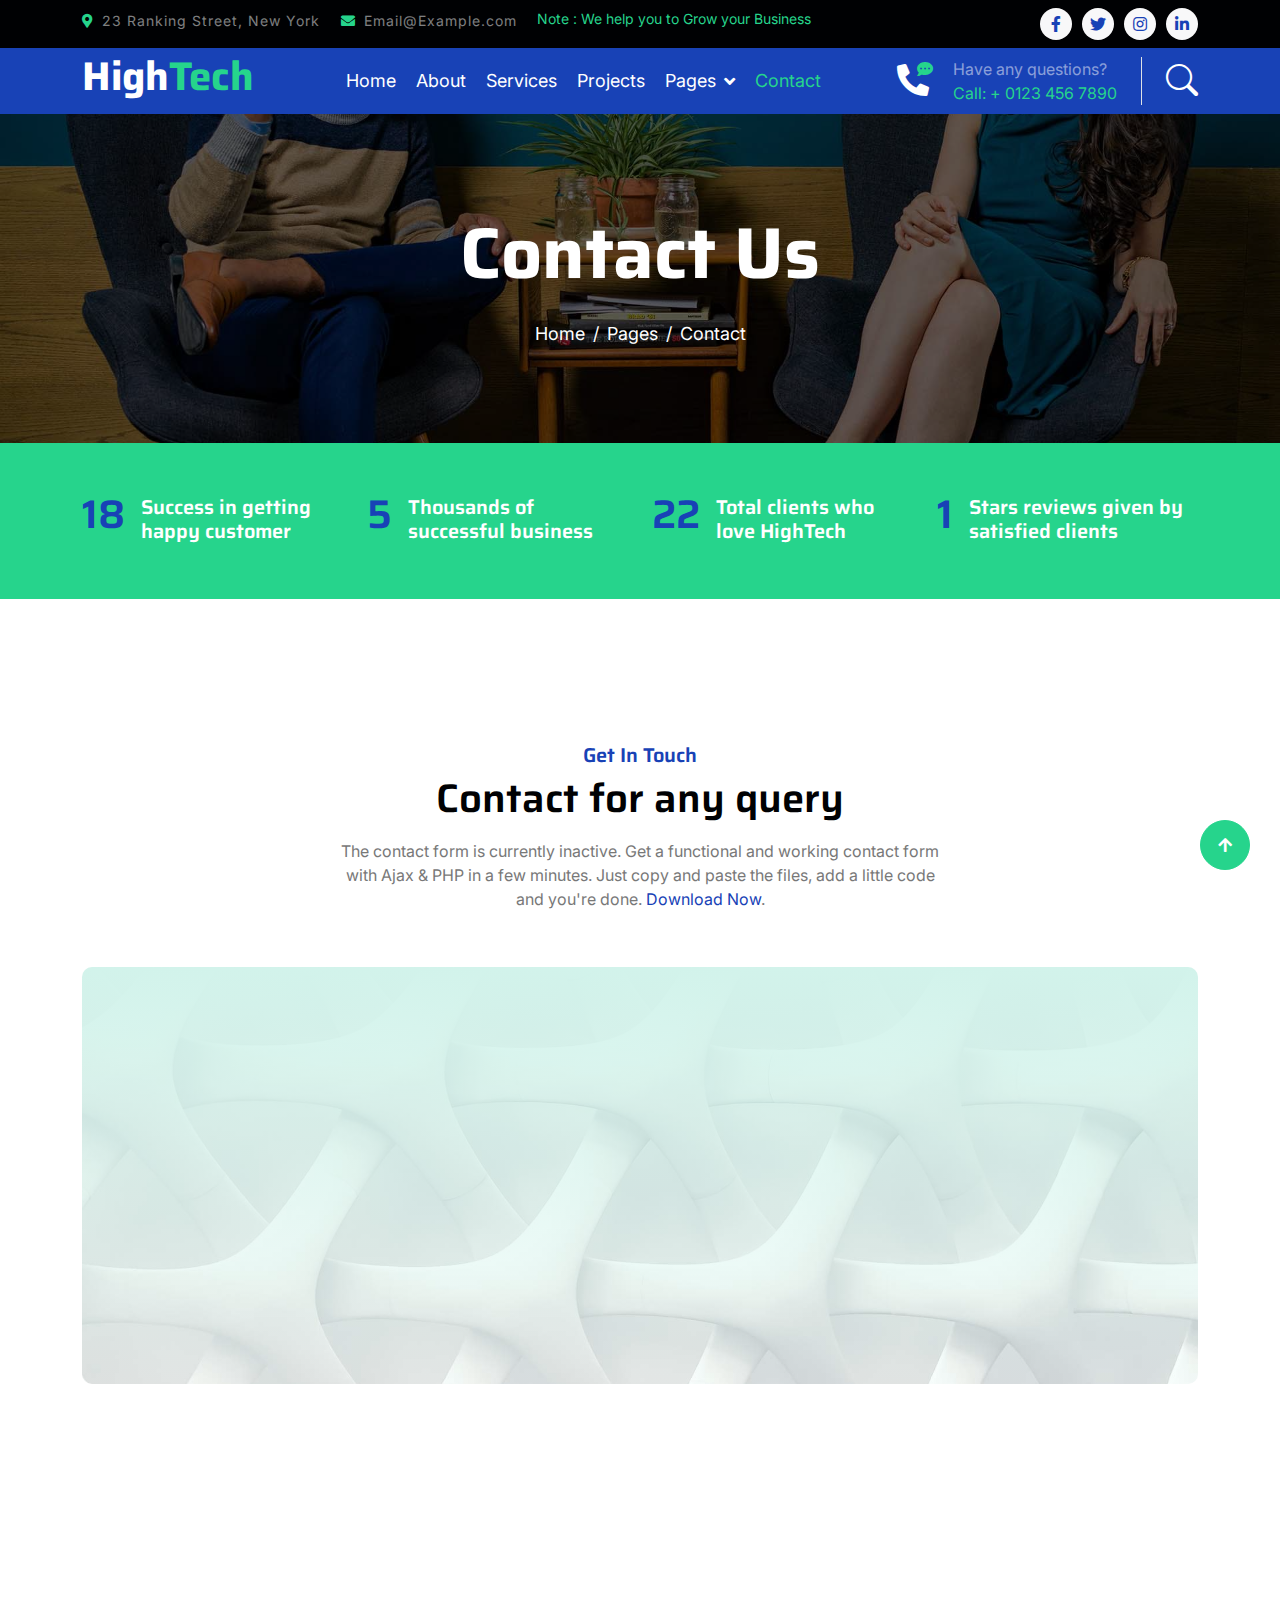
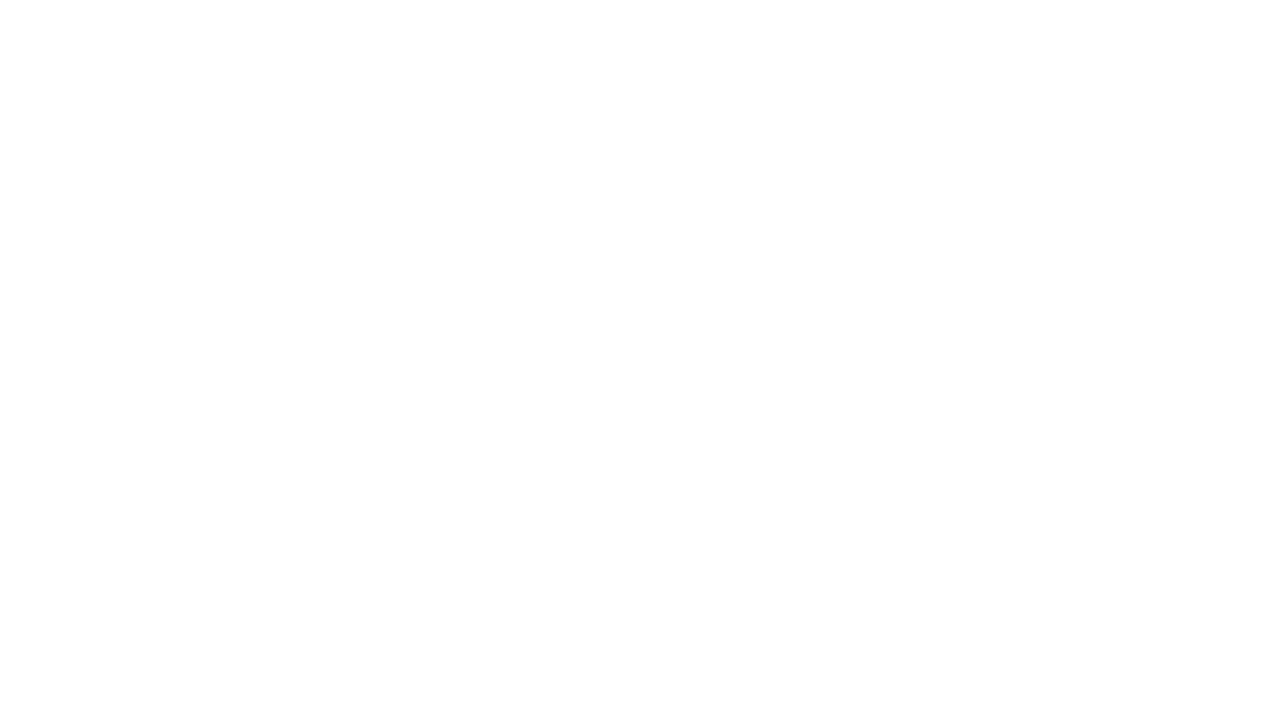
<file: contact.html>
<!DOCTYPE html>
<html lang="en">

    <head>
        <meta charset="utf-8">
        <title>HighTech - IT Solutions Website Template</title>
        <meta content="width=device-width, initial-scale=1.0" name="viewport">
        <meta content="" name="keywords">
        <meta content="" name="description">

        <!-- Google Web Fonts -->
        <link rel="preconnect" href="https://fonts.googleapis.com">
        <link rel="preconnect" href="https://fonts.gstatic.com" crossorigin>
        <link href="https://fonts.googleapis.com/css2?family=Inter:wght@400;500;600&family=Saira:wght@500;600;700&display=swap" rel="stylesheet"> 

        <!-- Icon Font Stylesheet -->
        <link href="https://cdnjs.cloudflare.com/ajax/libs/font-awesome/5.10.0/css/all.min.css" rel="stylesheet">
        <link href="https://cdn.jsdelivr.net/npm/bootstrap-icons@1.4.1/font/bootstrap-icons.css" rel="stylesheet">

        <!-- Libraries Stylesheet -->
        <link href="lib/animate/animate.min.css" rel="stylesheet">
        <link href="lib/owlcarousel/assets/owl.carousel.min.css" rel="stylesheet">

        <!-- Customized Bootstrap Stylesheet -->
        <link href="css/bootstrap.min.css" rel="stylesheet">

        <!-- Template Stylesheet -->
        <link href="css/style.css" rel="stylesheet">
    </head>

    <body>
        <!-- Spinner Start -->
        <div id="spinner" class="show position-fixed translate-middle w-100 vh-100 top-50 start-50 d-flex align-items-center justify-content-center">
            <div class="spinner-grow text-primary" role="status"></div>
        </div>
        <!-- Spinner End -->

        <!-- Topbar Start -->
        <div class="container-fluid bg-dark py-2 d-none d-md-flex">
            <div class="container">
                <div class="d-flex justify-content-between topbar">
                    <div class="top-info">
                        <small class="me-3 text-white-50"><a href="#"><i class="fas fa-map-marker-alt me-2 text-secondary"></i></a>23 Ranking Street, New York</small>
                        <small class="me-3 text-white-50"><a href="#"><i class="fas fa-envelope me-2 text-secondary"></i></a>Email@Example.com</small>
                    </div>
                    <div id="note" class="text-secondary d-none d-xl-flex"><small>Note : We help you to Grow your Business</small></div>
                    <div class="top-link">
                        <a href="" class="bg-light nav-fill btn btn-sm-square rounded-circle"><i class="fab fa-facebook-f text-primary"></i></a>
                        <a href="" class="bg-light nav-fill btn btn-sm-square rounded-circle"><i class="fab fa-twitter text-primary"></i></a>
                        <a href="" class="bg-light nav-fill btn btn-sm-square rounded-circle"><i class="fab fa-instagram text-primary"></i></a>
                        <a href="" class="bg-light nav-fill btn btn-sm-square rounded-circle me-0"><i class="fab fa-linkedin-in text-primary"></i></a>
                    </div>
                </div>
            </div>
        </div>
        <!-- Topbar End -->

        <!-- Navbar Start -->
        <div class="container-fluid bg-primary">
            <div class="container">
                <nav class="navbar navbar-dark navbar-expand-lg py-0">
                    <a href="index.html" class="navbar-brand">
                        <h1 class="text-white fw-bold d-block">High<span class="text-secondary">Tech</span> </h1>
                    </a>
                    <button type="button" class="navbar-toggler me-0" data-bs-toggle="collapse" data-bs-target="#navbarCollapse">
                        <span class="navbar-toggler-icon"></span>
                    </button>
                    <div class="collapse navbar-collapse bg-transparent" id="navbarCollapse">
                        <div class="navbar-nav ms-auto mx-xl-auto p-0">
                            <a href="index.html" class="nav-item nav-link">Home</a>
                            <a href="about.html" class="nav-item nav-link">About</a>
                            <a href="service.html" class="nav-item nav-link">Services</a>
                            <a href="project.html" class="nav-item nav-link">Projects</a>
                            <div class="nav-item dropdown">
                                <a href="#" class="nav-link dropdown-toggle" data-bs-toggle="dropdown">Pages</a>
                                <div class="dropdown-menu rounded">
                                    <a href="blog.html" class="dropdown-item">Our Blog</a>
                                    <a href="team.html" class="dropdown-item">Our Team</a>
                                    <a href="testimonial.html" class="dropdown-item">Testimonial</a>
                                    <a href="404.html" class="dropdown-item">404 Page</a>
                                </div>
                            </div>
                            <a href="contact.html" class="nav-item nav-link active">Contact</a>
                        </div>
                    </div>
                    <div class="d-none d-xl-flex flex-shirink-0">
                        <div id="phone-tada" class="d-flex align-items-center justify-content-center me-4">
                            <a href="" class="position-relative animated tada infinite">
                                <i class="fa fa-phone-alt text-white fa-2x"></i>
                                <div class="position-absolute" style="top: -7px; left: 20px;">
                                    <span><i class="fa fa-comment-dots text-secondary"></i></span>
                                </div>
                            </a>
                        </div>
                        <div class="d-flex flex-column pe-4 border-end">
                            <span class="text-white-50">Have any questions?</span>
                            <span class="text-secondary">Call: + 0123 456 7890</span>
                        </div>
                        <div class="d-flex align-items-center justify-content-center ms-4 ">
                            <a href="#"><i class="bi bi-search text-white fa-2x"></i> </a>
                        </div>
                    </div>
                </nav>
            </div>
        </div>
        <!-- Navbar End -->

        
        <!-- Page Header Start -->
        <div class="container-fluid page-header py-5">
            <div class="container text-center py-5">
                <h1 class="display-2 text-white mb-4 animated slideInDown">Contact Us</h1>
                <nav aria-label="breadcrumb animated slideInDown">
                    <ol class="breadcrumb justify-content-center mb-0">
                        <li class="breadcrumb-item"><a href="#">Home</a></li>
                        <li class="breadcrumb-item"><a href="#">Pages</a></li>
                        <li class="breadcrumb-item" aria-current="page">Contact</li>
                    </ol>
                </nav>
            </div>
        </div>
        <!-- Page Header End -->


        <!-- Fact Start -->
        <div class="container-fluid bg-secondary py-5">
            <div class="container">
                <div class="row">
                    <div class="col-lg-3 wow fadeIn" data-wow-delay=".1s">
                        <div class="d-flex counter">
                            <h1 class="me-3 text-primary counter-value">99</h1>
                            <h5 class="text-white mt-1">Success in getting happy customer</h5>
                        </div>
                    </div>
                    <div class="col-lg-3 wow fadeIn" data-wow-delay=".3s">
                        <div class="d-flex counter">
                            <h1 class="me-3 text-primary counter-value">25</h1>
                            <h5 class="text-white mt-1">Thousands of successful business</h5>
                        </div>
                    </div>
                    <div class="col-lg-3 wow fadeIn" data-wow-delay=".5s">
                        <div class="d-flex counter">
                            <h1 class="me-3 text-primary counter-value">120</h1>
                            <h5 class="text-white mt-1">Total clients who love HighTech</h5>
                        </div>
                    </div>
                    <div class="col-lg-3 wow fadeIn" data-wow-delay=".7s">
                        <div class="d-flex counter">
                            <h1 class="me-3 text-primary counter-value">5</h1>
                            <h5 class="text-white mt-1">Stars reviews given by satisfied clients</h5>
                        </div>
                    </div>
                </div>
            </div>
        </div>
        <!-- Fact End -->


        <!-- Contact Start -->
        <div class="container-fluid py-5 mt-5">
            <div class="container py-5">
                <div class="text-center mx-auto pb-5 wow fadeIn" data-wow-delay=".3s" style="max-width: 600px;">
                    <h5 class="text-primary">Get In Touch</h5>
                    <h1 class="mb-3">Contact for any query</h1>
                    <p class="mb-2">The contact form is currently inactive. Get a functional and working contact form with Ajax & PHP in a few minutes. Just copy and paste the files, add a little code and you're done. <a href="https://htmlcodex.com/contact-form">Download Now</a>.</p>
                </div>
                <div class="contact-detail position-relative p-5">
                    <div class="row g-5 mb-5 justify-content-center">
                        <div class="col-xl-4 col-lg-6 wow fadeIn" data-wow-delay=".3s">
                            <div class="d-flex bg-light p-3 rounded">
                                <div class="flex-shrink-0 btn-square bg-secondary rounded-circle" style="width: 64px; height: 64px;">
                                    <i class="fas fa-map-marker-alt text-white"></i>
                                </div>
                                <div class="ms-3">
                                    <h4 class="text-primary">Address</h4>
                                    <a href="https://goo.gl/maps/Zd4BCynmTb98ivUJ6" target="_blank" class="h5">23 rank Str, NY</a>
                                </div>
                            </div>
                        </div>
                        <div class="col-xl-4 col-lg-6 wow fadeIn" data-wow-delay=".5s">
                            <div class="d-flex bg-light p-3 rounded">
                                <div class="flex-shrink-0 btn-square bg-secondary rounded-circle" style="width: 64px; height: 64px;">
                                    <i class="fa fa-phone text-white"></i>
                                </div>
                                <div class="ms-3">
                                    <h4 class="text-primary">Call Us</h4>
                                    <a class="h5" href="tel:+0123456789" target="_blank">+012 3456 7890</a>
                                </div>
                            </div>
                        </div>
                        <div class="col-xl-4 col-lg-6 wow fadeIn" data-wow-delay=".7s">
                            <div class="d-flex bg-light p-3 rounded">
                                <div class="flex-shrink-0 btn-square bg-secondary rounded-circle" style="width: 64px; height: 64px;">
                                    <i class="fa fa-envelope text-white"></i>
                                </div>
                                <div class="ms-3">
                                    <h4 class="text-primary">Email Us</h4>
                                    <a class="h5" href="mailto:info@example.com" target="_blank">info@example.com</a>
                                </div>
                            </div>
                        </div>
                    </div>
                    <div class="row g-5">
                        <div class="col-lg-6 wow fadeIn" data-wow-delay=".3s">
                            <div class="p-5 h-100 rounded contact-map">
                                <iframe class="rounded w-100 h-100" src="https://www.google.com/maps/embed?pb=!1m18!1m12!1m3!1d3025.4710403339755!2d-73.82241512404069!3d40.685622471397615!2m3!1f0!2f0!3f0!3m2!1i1024!2i768!4f13.1!3m3!1m2!1s0x89c26749046ee14f%3A0xea672968476d962c!2s123rd%20St%2C%20Queens%2C%20NY%2C%20USA!5e0!3m2!1sen!2sbd!4v1686493221834!5m2!1sen!2sbd" style="border:0;" allowfullscreen="" loading="lazy" referrerpolicy="no-referrer-when-downgrade"></iframe>
                            </div>
                        </div>
                        <div class="col-lg-6 wow fadeIn" data-wow-delay=".5s">
                            <div class="p-5 rounded contact-form">
                                <div class="mb-4">
                                    <input type="text" class="form-control border-0 py-3" placeholder="Your Name">
                                </div>
                                <div class="mb-4">
                                    <input type="email" class="form-control border-0 py-3" placeholder="Your Email">
                                </div>
                                <div class="mb-4">
                                    <input type="text" class="form-control border-0 py-3" placeholder="Project">
                                </div>
                                <div class="mb-4">
                                    <textarea class="w-100 form-control border-0 py-3" rows="6" cols="10" placeholder="Message"></textarea>
                                </div>
                                <div class="text-start">
                                    <button class="btn bg-primary text-white py-3 px-5" type="button">Send Message</button>
                                </div>
                            </div>
                        </div>
                    </div>
                </div>
            </div> 
        </div>
        <!-- Contact End -->


        <!-- Footer Start -->
         <div class="container-fluid footer bg-dark wow fadeIn" data-wow-delay=".3s">
            <div class="container pt-5 pb-4">
                <div class="row g-5">
                    <div class="col-lg-3 col-md-6">
                        <a href="index.html">
                            <h1 class="text-white fw-bold d-block">High<span class="text-secondary">Tech</span> </h1>
                        </a>
                        <p class="mt-4 text-light">Lorem ipsum dolor sit amet consectetur adipisicing elit. Soluta facere delectus qui placeat inventore consectetur repellendus optio debitis.</p>
                        <div class="d-flex hightech-link">
                            <a href="" class="btn-light nav-fill btn btn-square rounded-circle me-2"><i class="fab fa-facebook-f text-primary"></i></a>
                            <a href="" class="btn-light nav-fill btn btn-square rounded-circle me-2"><i class="fab fa-twitter text-primary"></i></a>
                            <a href="" class="btn-light nav-fill btn btn-square rounded-circle me-2"><i class="fab fa-instagram text-primary"></i></a>
                            <a href="" class="btn-light nav-fill btn btn-square rounded-circle me-0"><i class="fab fa-linkedin-in text-primary"></i></a>
                        </div>
                    </div>
                    <div class="col-lg-3 col-md-6">
                        <a href="#" class="h3 text-secondary">Short Link</a>
                        <div class="mt-4 d-flex flex-column short-link">
                            <a href="" class="mb-2 text-white"><i class="fas fa-angle-right text-secondary me-2"></i>About us</a>
                            <a href="" class="mb-2 text-white"><i class="fas fa-angle-right text-secondary me-2"></i>Contact us</a>
                            <a href="" class="mb-2 text-white"><i class="fas fa-angle-right text-secondary me-2"></i>Our Services</a>
                            <a href="" class="mb-2 text-white"><i class="fas fa-angle-right text-secondary me-2"></i>Our Projects</a>
                            <a href="" class="mb-2 text-white"><i class="fas fa-angle-right text-secondary me-2"></i>Latest Blog</a>
                        </div>
                    </div>
                    <div class="col-lg-3 col-md-6">
                        <a href="#" class="h3 text-secondary">Help Link</a>
                        <div class="mt-4 d-flex flex-column help-link">
                            <a href="" class="mb-2 text-white"><i class="fas fa-angle-right text-secondary me-2"></i>Terms Of use</a>
                            <a href="" class="mb-2 text-white"><i class="fas fa-angle-right text-secondary me-2"></i>Privacy Policy</a>
                            <a href="" class="mb-2 text-white"><i class="fas fa-angle-right text-secondary me-2"></i>Helps</a>
                            <a href="" class="mb-2 text-white"><i class="fas fa-angle-right text-secondary me-2"></i>FQAs</a>
                            <a href="" class="mb-2 text-white"><i class="fas fa-angle-right text-secondary me-2"></i>Contact</a>
                        </div>
                    </div>
                    <div class="col-lg-3 col-md-6">
                        <a href="#" class="h3 text-secondary">Contact Us</a>
                        <div class="text-white mt-4 d-flex flex-column contact-link">
                            <a href="#" class="pb-3 text-light border-bottom border-primary"><i class="fas fa-map-marker-alt text-secondary me-2"></i> 123 Street, New York, USA</a>
                            <a href="#" class="py-3 text-light border-bottom border-primary"><i class="fas fa-phone-alt text-secondary me-2"></i> +123 456 7890</a>
                            <a href="#" class="py-3 text-light border-bottom border-primary"><i class="fas fa-envelope text-secondary me-2"></i> info@exmple.con</a>
                        </div>
                    </div>
                </div>
                <hr class="text-light mt-5 mb-4">
                <div class="row">
                    <div class="col-md-6 text-center text-md-start">
                        <span class="text-light"><a href="#" class="text-secondary"><i class="fas fa-copyright text-secondary me-2"></i>Your Site Name</a>, All right reserved.</span>
                    </div>
                    <div class="col-md-6 text-center text-md-end">
                        <!--/*** This template is free as long as you keep the footer author’s credit link/attribution link/backlink. If you'd like to use the template without the footer author’s credit link/attribution link/backlink, you can purchase the Credit Removal License from "https://htmlcodex.com/credit-removal". Thank you for your support. ***/-->
                        <span class="text-light">Designed By<a href="https://htmlcodex.com" class="text-secondary">HTML Codex</a> Distributed By <a href="https://themewagon.com">ThemeWagon</a></span>
                    </div>
                </div>
            </div>
        </div>
        <!-- Footer End -->


        <!-- Back to Top -->
        <a href="#" class="btn btn-secondary btn-square rounded-circle back-to-top"><i class="fa fa-arrow-up text-white"></i></a>

        
        <!-- JavaScript Libraries -->
        <script src="https://ajax.googleapis.com/ajax/libs/jquery/3.6.4/jquery.min.js"></script>
        <script src="https://cdn.jsdelivr.net/npm/bootstrap@5.0.0/dist/js/bootstrap.bundle.min.js"></script>
        <script src="lib/wow/wow.min.js"></script>
        <script src="lib/easing/easing.min.js"></script>
        <script src="lib/waypoints/waypoints.min.js"></script>
        <script src="lib/owlcarousel/owl.carousel.min.js"></script>

        <!-- Template Javascript -->
        <script src="js/main.js"></script>
    </body>

</html>
</file>
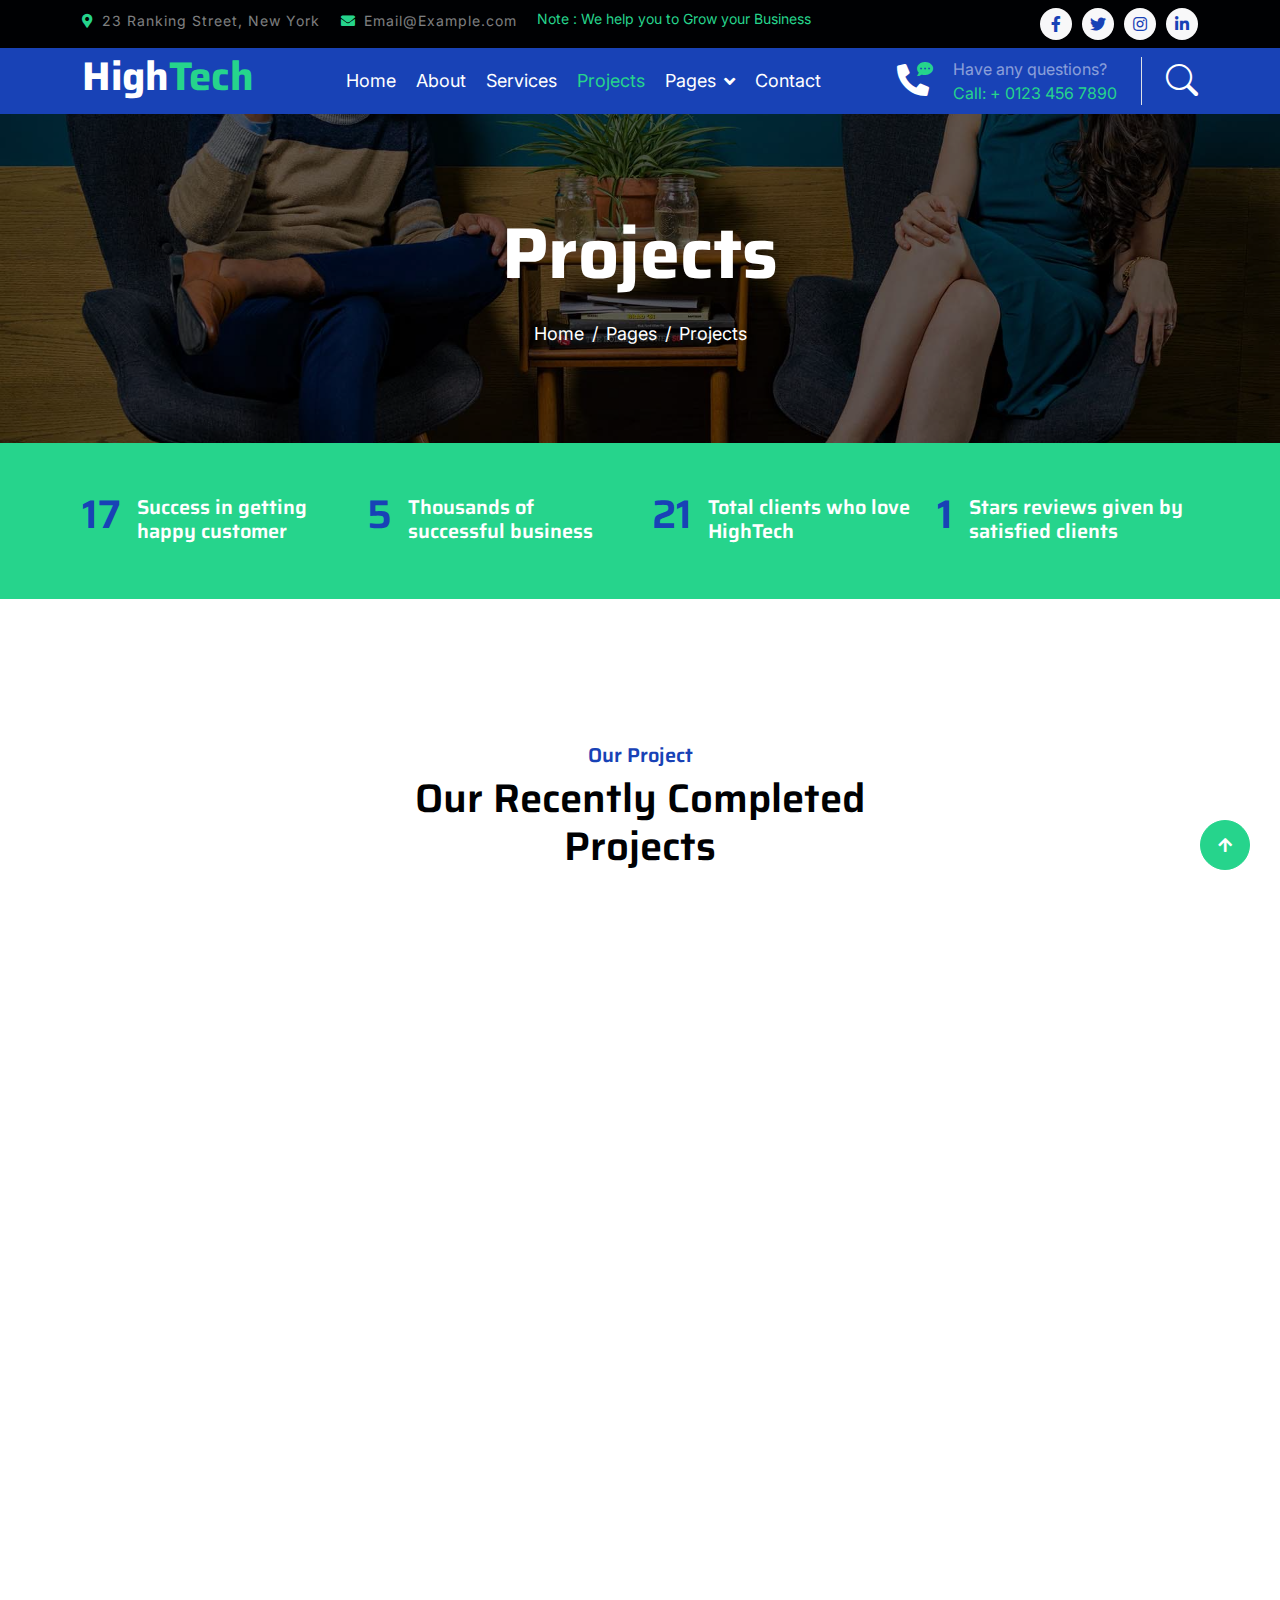
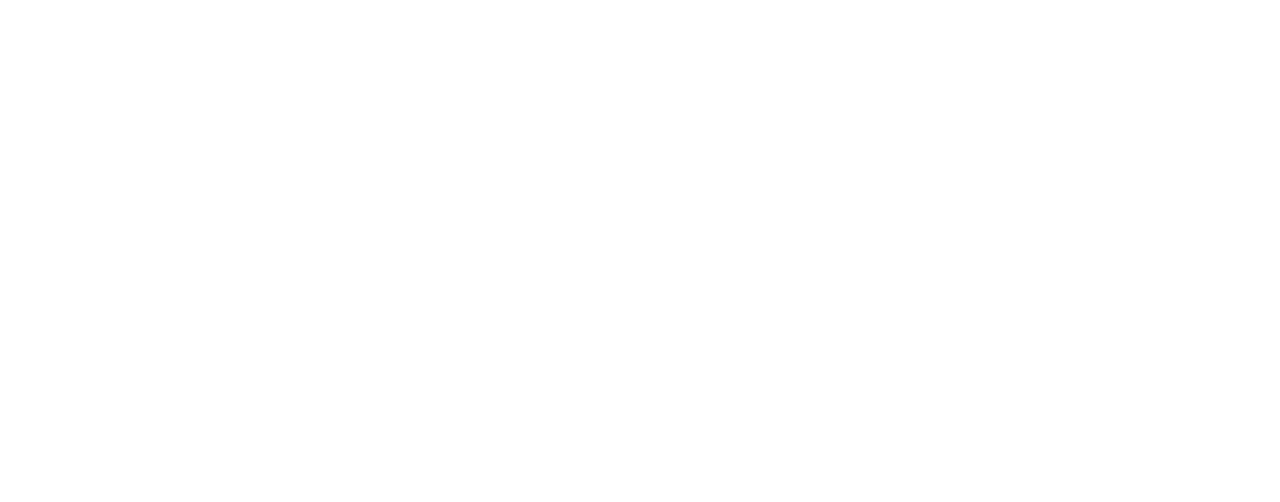
<file: project.html>
<!DOCTYPE html>
<html lang="en">

    <head>
        <meta charset="utf-8">
        <title>HighTech - IT Solutions Website Template</title>
        <meta content="width=device-width, initial-scale=1.0" name="viewport">
        <meta content="" name="keywords">
        <meta content="" name="description">

        <!-- Google Web Fonts -->
        <link rel="preconnect" href="https://fonts.googleapis.com">
        <link rel="preconnect" href="https://fonts.gstatic.com" crossorigin>
        <link href="https://fonts.googleapis.com/css2?family=Inter:wght@400;500;600&family=Saira:wght@500;600;700&display=swap" rel="stylesheet"> 

        <!-- Icon Font Stylesheet -->
        <link href="https://cdnjs.cloudflare.com/ajax/libs/font-awesome/5.10.0/css/all.min.css" rel="stylesheet">
        <link href="https://cdn.jsdelivr.net/npm/bootstrap-icons@1.4.1/font/bootstrap-icons.css" rel="stylesheet">

        <!-- Libraries Stylesheet -->
        <link href="lib/animate/animate.min.css" rel="stylesheet">
        <link href="lib/owlcarousel/assets/owl.carousel.min.css" rel="stylesheet">

        <!-- Customized Bootstrap Stylesheet -->
        <link href="css/bootstrap.min.css" rel="stylesheet">

        <!-- Template Stylesheet -->
        <link href="css/style.css" rel="stylesheet">
    </head>

    <body>
        <!-- Spinner Start -->
        <div id="spinner" class="show position-fixed translate-middle w-100 vh-100 top-50 start-50 d-flex align-items-center justify-content-center">
            <div class="spinner-grow text-primary" role="status"></div>
        </div>
        <!-- Spinner End -->

        <!-- Topbar Start -->
        <div class="container-fluid bg-dark py-2 d-none d-md-flex">
            <div class="container">
                <div class="d-flex justify-content-between topbar">
                    <div class="top-info">
                        <small class="me-3 text-white-50"><a href="#"><i class="fas fa-map-marker-alt me-2 text-secondary"></i></a>23 Ranking Street, New York</small>
                        <small class="me-3 text-white-50"><a href="#"><i class="fas fa-envelope me-2 text-secondary"></i></a>Email@Example.com</small>
                    </div>
                    <div id="note" class="text-secondary d-none d-xl-flex"><small>Note : We help you to Grow your Business</small></div>
                    <div class="top-link">
                        <a href="" class="bg-light nav-fill btn btn-sm-square rounded-circle"><i class="fab fa-facebook-f text-primary"></i></a>
                        <a href="" class="bg-light nav-fill btn btn-sm-square rounded-circle"><i class="fab fa-twitter text-primary"></i></a>
                        <a href="" class="bg-light nav-fill btn btn-sm-square rounded-circle"><i class="fab fa-instagram text-primary"></i></a>
                        <a href="" class="bg-light nav-fill btn btn-sm-square rounded-circle me-0"><i class="fab fa-linkedin-in text-primary"></i></a>
                    </div>
                </div>
            </div>
        </div>
        <!-- Topbar End -->

        <!-- Navbar Start -->
        <div class="container-fluid bg-primary">
            <div class="container">
                <nav class="navbar navbar-dark navbar-expand-lg py-0">
                    <a href="index.html" class="navbar-brand">
                        <h1 class="text-white fw-bold d-block">High<span class="text-secondary">Tech</span> </h1>
                    </a>
                    <button type="button" class="navbar-toggler me-0" data-bs-toggle="collapse" data-bs-target="#navbarCollapse">
                        <span class="navbar-toggler-icon"></span>
                    </button>
                    <div class="collapse navbar-collapse bg-transparent" id="navbarCollapse">
                        <div class="navbar-nav ms-auto mx-xl-auto p-0">
                            <a href="index.html" class="nav-item nav-link">Home</a>
                            <a href="about.html" class="nav-item nav-link">About</a>
                            <a href="service.html" class="nav-item nav-link">Services</a>
                            <a href="project.html" class="nav-item nav-link active">Projects</a>
                            <div class="nav-item dropdown">
                                <a href="#" class="nav-link dropdown-toggle" data-bs-toggle="dropdown">Pages</a>
                                <div class="dropdown-menu rounded">
                                    <a href="blog.html" class="dropdown-item">Our Blog</a>
                                    <a href="team.html" class="dropdown-item">Our Team</a>
                                    <a href="testimonial.html" class="dropdown-item">Testimonial</a>
                                    <a href="404.html" class="dropdown-item">404 Page</a>
                                </div>
                            </div>
                            <a href="contact.html" class="nav-item nav-link">Contact</a>
                        </div>
                    </div>
                    <div class="d-none d-xl-flex flex-shirink-0">
                        <div id="phone-tada" class="d-flex align-items-center justify-content-center me-4">
                            <a href="" class="position-relative animated tada infinite">
                                <i class="fa fa-phone-alt text-white fa-2x"></i>
                                <div class="position-absolute" style="top: -7px; left: 20px;">
                                    <span><i class="fa fa-comment-dots text-secondary"></i></span>
                                </div>
                            </a>
                        </div>
                        <div class="d-flex flex-column pe-4 border-end">
                            <span class="text-white-50">Have any questions?</span>
                            <span class="text-secondary">Call: + 0123 456 7890</span>
                        </div>
                        <div class="d-flex align-items-center justify-content-center ms-4 ">
                            <a href="#"><i class="bi bi-search text-white fa-2x"></i> </a>
                        </div>
                    </div>
                </nav>
            </div>
        </div>
        <!-- Navbar End -->

        
        <!-- Page Header Start -->
        <div class="container-fluid page-header py-5">
            <div class="container text-center py-5">
                <h1 class="display-2 text-white mb-4 animated slideInDown">Projects</h1>
                <nav aria-label="breadcrumb animated slideInDown">
                    <ol class="breadcrumb justify-content-center mb-0">
                        <li class="breadcrumb-item"><a href="#">Home</a></li>
                        <li class="breadcrumb-item"><a href="#">Pages</a></li>
                        <li class="breadcrumb-item" aria-current="page">Projects</li>
                    </ol>
                </nav>
            </div>
        </div>
        <!-- Page Header End -->


        <!-- Fact Start -->
        <div class="container-fluid bg-secondary py-5">
            <div class="container">
                <div class="row">
                    <div class="col-lg-3 wow fadeIn" data-wow-delay=".1s">
                        <div class="d-flex counter">
                            <h1 class="me-3 text-primary counter-value">99</h1>
                            <h5 class="text-white mt-1">Success in getting happy customer</h5>
                        </div>
                    </div>
                    <div class="col-lg-3 wow fadeIn" data-wow-delay=".3s">
                        <div class="d-flex counter">
                            <h1 class="me-3 text-primary counter-value">25</h1>
                            <h5 class="text-white mt-1">Thousands of successful business</h5>
                        </div>
                    </div>
                    <div class="col-lg-3 wow fadeIn" data-wow-delay=".5s">
                        <div class="d-flex counter">
                            <h1 class="me-3 text-primary counter-value">120</h1>
                            <h5 class="text-white mt-1">Total clients who love HighTech</h5>
                        </div>
                    </div>
                    <div class="col-lg-3 wow fadeIn" data-wow-delay=".7s">
                        <div class="d-flex counter">
                            <h1 class="me-3 text-primary counter-value">5</h1>
                            <h5 class="text-white mt-1">Stars reviews given by satisfied clients</h5>
                        </div>
                    </div>
                </div>
            </div>
        </div>
        <!-- Fact End -->


        <!-- Project Start -->
        <div class="container-fluid project py-5 my-5">
            <div class="container py-5">
                <div class="text-center mx-auto pb-5 wow fadeIn" data-wow-delay=".3s" style="max-width: 600px;">
                    <h5 class="text-primary">Our Project</h5>
                    <h1>Our Recently Completed Projects</h1>
                </div>
                <div class="row g-5">
                    <div class="col-md-6 col-lg-4 wow fadeIn" data-wow-delay=".3s">
                        <div class="project-item">
                            <div class="project-img">
                                <img src="img/project-1.jpg" class="img-fluid w-100 rounded" alt="">
                                <div class="project-content">
                                    <a href="#" class="text-center">
                                        <h4 class="text-secondary">Web design</h4>
                                        <p class="m-0 text-white">Web Analysis</p>
                                    </a>
                                </div>
                            </div>
                        </div>
                    </div>
                    <div class="col-md-6 col-lg-4 wow fadeIn" data-wow-delay=".5s">
                        <div class="project-item">
                            <div class="project-img">
                                <img src="img/project-2.jpg" class="img-fluid w-100 rounded" alt="">
                                <div class="project-content">
                                    <a href="#" class="text-center">
                                        <h4 class="text-secondary">Cyber Security</h4>
                                        <p class="m-0 text-white">Cyber Security Core</p>
                                    </a>
                                </div>
                            </div>
                        </div>
                    </div>
                    <div class="col-md-6 col-lg-4 wow fadeIn" data-wow-delay=".7s">
                        <div class="project-item">
                            <div class="project-img">
                                <img src="img/project-3.jpg" class="img-fluid w-100 rounded" alt="">
                                <div class="project-content">
                                    <a href="#" class="text-center">
                                        <h4 class="text-secondary">Mobile Info</h4>
                                        <p class="m-0 text-white">Upcomming Phone</p>
                                    </a>
                                </div>
                            </div>
                        </div>
                    </div>
                    <div class="col-md-6 col-lg-4 wow fadeIn" data-wow-delay=".3s">
                        <div class="project-item">
                            <div class="project-img">
                                <img src="img/project-4.jpg" class="img-fluid w-100 rounded" alt="">
                                <div class="project-content">
                                    <a href="#" class="text-center">
                                        <h4 class="text-secondary">Web Development</h4>
                                        <p class="m-0 text-white">Web Analysis</p>
                                    </a>
                                </div>
                            </div>
                        </div>
                    </div>
                    <div class="col-md-6 col-lg-4 wow fadeIn" data-wow-delay=".5s">
                        <div class="project-item">
                            <div class="project-img">
                                <img src="img/project-5.jpg" class="img-fluid w-100 rounded" alt="">
                                <div class="project-content">
                                    <a href="#" class="text-center">
                                        <h4 class="text-secondary">Digital Marketing</h4>
                                        <p class="m-0 text-white">Marketing Analysis</p>
                                    </a>
                                </div>
                            </div>
                        </div>
                    </div>
                    <div class="col-md-6 col-lg-4 wow fadeIn" data-wow-delay=".7s">
                        <div class="project-item">
                            <div class="project-img">
                                <img src="img/project-6.jpg" class="img-fluid w-100 rounded" alt="">
                                <div class="project-content">
                                    <a href="#" class="text-center">
                                        <h4 class="text-secondary">keyword Research</h4>
                                        <p class="m-0 text-white">keyword Analysis</p>
                                    </a>
                                </div>
                            </div>
                        </div>
                    </div>
                </div>
            </div>
        </div>
        <!-- Project End -->


        <!-- Footer Start -->
         <div class="container-fluid footer bg-dark wow fadeIn" data-wow-delay=".3s">
            <div class="container pt-5 pb-4">
                <div class="row g-5">
                    <div class="col-lg-3 col-md-6">
                        <a href="index.html">
                            <h1 class="text-white fw-bold d-block">High<span class="text-secondary">Tech</span> </h1>
                        </a>
                        <p class="mt-4 text-light">Lorem ipsum dolor sit amet consectetur adipisicing elit. Soluta facere delectus qui placeat inventore consectetur repellendus optio debitis.</p>
                        <div class="d-flex hightech-link">
                            <a href="" class="btn-light nav-fill btn btn-square rounded-circle me-2"><i class="fab fa-facebook-f text-primary"></i></a>
                            <a href="" class="btn-light nav-fill btn btn-square rounded-circle me-2"><i class="fab fa-twitter text-primary"></i></a>
                            <a href="" class="btn-light nav-fill btn btn-square rounded-circle me-2"><i class="fab fa-instagram text-primary"></i></a>
                            <a href="" class="btn-light nav-fill btn btn-square rounded-circle me-0"><i class="fab fa-linkedin-in text-primary"></i></a>
                        </div>
                    </div>
                    <div class="col-lg-3 col-md-6">
                        <a href="#" class="h3 text-secondary">Short Link</a>
                        <div class="mt-4 d-flex flex-column short-link">
                            <a href="" class="mb-2 text-white"><i class="fas fa-angle-right text-secondary me-2"></i>About us</a>
                            <a href="" class="mb-2 text-white"><i class="fas fa-angle-right text-secondary me-2"></i>Contact us</a>
                            <a href="" class="mb-2 text-white"><i class="fas fa-angle-right text-secondary me-2"></i>Our Services</a>
                            <a href="" class="mb-2 text-white"><i class="fas fa-angle-right text-secondary me-2"></i>Our Projects</a>
                            <a href="" class="mb-2 text-white"><i class="fas fa-angle-right text-secondary me-2"></i>Latest Blog</a>
                        </div>
                    </div>
                    <div class="col-lg-3 col-md-6">
                        <a href="#" class="h3 text-secondary">Help Link</a>
                        <div class="mt-4 d-flex flex-column help-link">
                            <a href="" class="mb-2 text-white"><i class="fas fa-angle-right text-secondary me-2"></i>Terms Of use</a>
                            <a href="" class="mb-2 text-white"><i class="fas fa-angle-right text-secondary me-2"></i>Privacy Policy</a>
                            <a href="" class="mb-2 text-white"><i class="fas fa-angle-right text-secondary me-2"></i>Helps</a>
                            <a href="" class="mb-2 text-white"><i class="fas fa-angle-right text-secondary me-2"></i>FQAs</a>
                            <a href="" class="mb-2 text-white"><i class="fas fa-angle-right text-secondary me-2"></i>Contact</a>
                        </div>
                    </div>
                    <div class="col-lg-3 col-md-6">
                        <a href="#" class="h3 text-secondary">Contact Us</a>
                        <div class="text-white mt-4 d-flex flex-column contact-link">
                            <a href="#" class="pb-3 text-light border-bottom border-primary"><i class="fas fa-map-marker-alt text-secondary me-2"></i> 123 Street, New York, USA</a>
                            <a href="#" class="py-3 text-light border-bottom border-primary"><i class="fas fa-phone-alt text-secondary me-2"></i> +123 456 7890</a>
                            <a href="#" class="py-3 text-light border-bottom border-primary"><i class="fas fa-envelope text-secondary me-2"></i> info@exmple.con</a>
                        </div>
                    </div>
                </div>
                <hr class="text-light mt-5 mb-4">
                <div class="row">
                    <div class="col-md-6 text-center text-md-start">
                        <span class="text-light"><a href="#" class="text-secondary"><i class="fas fa-copyright text-secondary me-2"></i>Your Site Name</a>, All right reserved.</span>
                    </div>
                    <div class="col-md-6 text-center text-md-end">
                        <!--/*** This template is free as long as you keep the footer author’s credit link/attribution link/backlink. If you'd like to use the template without the footer author’s credit link/attribution link/backlink, you can purchase the Credit Removal License from "https://htmlcodex.com/credit-removal". Thank you for your support. ***/-->
                        <span class="text-light">Designed By<a href="https://htmlcodex.com" class="text-secondary">HTML Codex</a> Distributed By <a href="https://themewagon.com">ThemeWagon</a></span>
                    </div>
                </div>
            </div>
        </div>
        <!-- Footer End -->


        <!-- Back to Top -->
        <a href="#" class="btn btn-secondary btn-square rounded-circle back-to-top"><i class="fa fa-arrow-up text-white"></i></a>

        
        <!-- JavaScript Libraries -->
        <script src="https://ajax.googleapis.com/ajax/libs/jquery/3.6.4/jquery.min.js"></script>
        <script src="https://cdn.jsdelivr.net/npm/bootstrap@5.0.0/dist/js/bootstrap.bundle.min.js"></script>
        <script src="lib/wow/wow.min.js"></script>
        <script src="lib/easing/easing.min.js"></script>
        <script src="lib/waypoints/waypoints.min.js"></script>
        <script src="lib/owlcarousel/owl.carousel.min.js"></script>

        <!-- Template Javascript -->
        <script src="js/main.js"></script>
    </body>

</html>
</file>
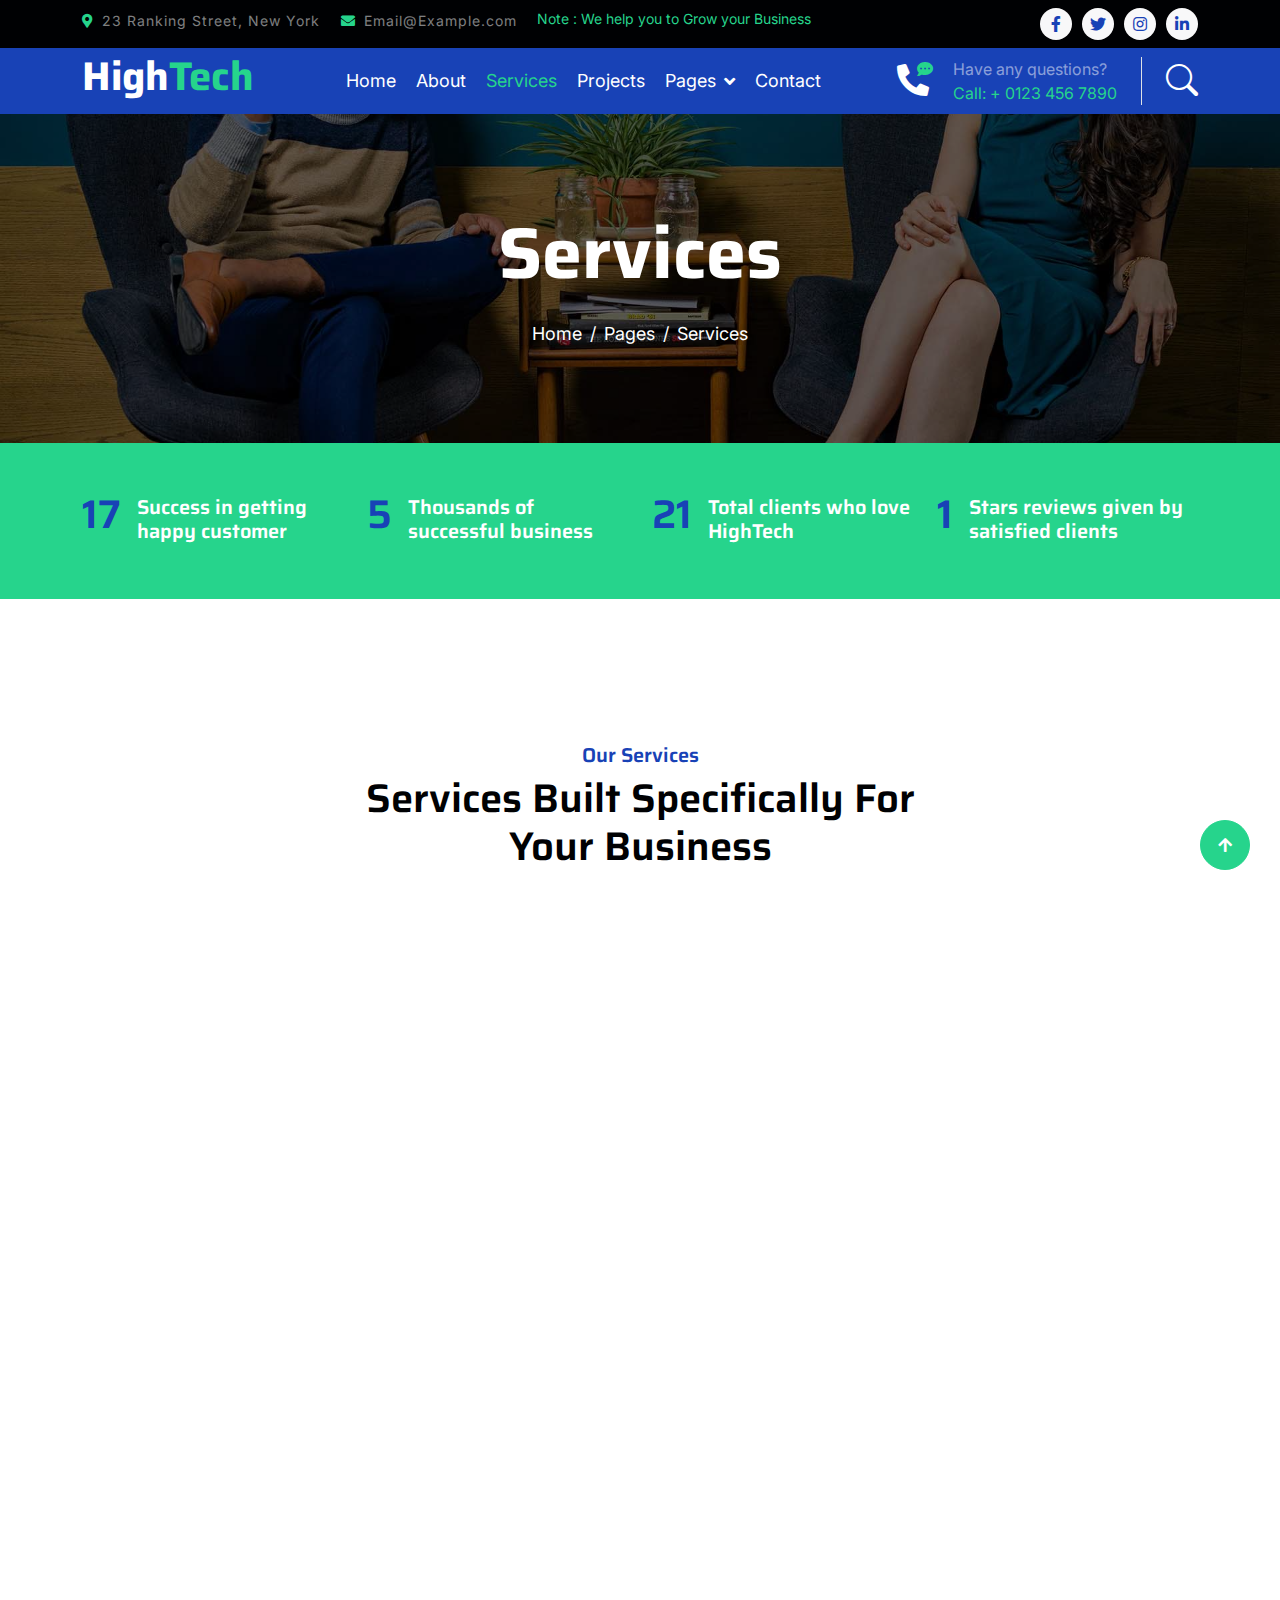
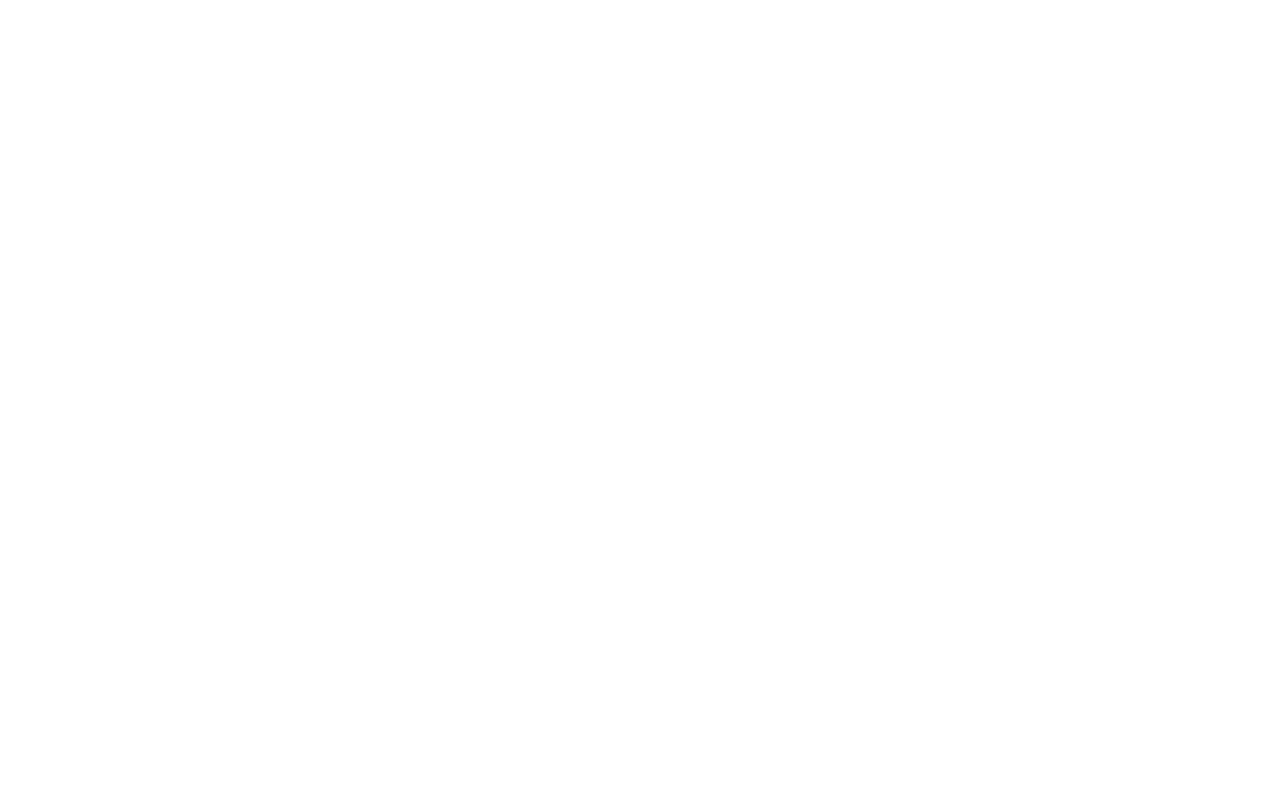
<file: service.html>
<!DOCTYPE html>
<html lang="en">

    <head>
        <meta charset="utf-8">
        <title>HighTech - IT Solutions Website Template</title>
        <meta content="width=device-width, initial-scale=1.0" name="viewport">
        <meta content="" name="keywords">
        <meta content="" name="description">

        <!-- Google Web Fonts -->
        <link rel="preconnect" href="https://fonts.googleapis.com">
        <link rel="preconnect" href="https://fonts.gstatic.com" crossorigin>
        <link href="https://fonts.googleapis.com/css2?family=Inter:wght@400;500;600&family=Saira:wght@500;600;700&display=swap" rel="stylesheet"> 

        <!-- Icon Font Stylesheet -->
        <link href="https://cdnjs.cloudflare.com/ajax/libs/font-awesome/5.10.0/css/all.min.css" rel="stylesheet">
        <link href="https://cdn.jsdelivr.net/npm/bootstrap-icons@1.4.1/font/bootstrap-icons.css" rel="stylesheet">

        <!-- Libraries Stylesheet -->
        <link href="lib/animate/animate.min.css" rel="stylesheet">
        <link href="lib/owlcarousel/assets/owl.carousel.min.css" rel="stylesheet">

        <!-- Customized Bootstrap Stylesheet -->
        <link href="css/bootstrap.min.css" rel="stylesheet">

        <!-- Template Stylesheet -->
        <link href="css/style.css" rel="stylesheet">
    </head>

    <body>
        <!-- Spinner Start -->
        <div id="spinner" class="show position-fixed translate-middle w-100 vh-100 top-50 start-50 d-flex align-items-center justify-content-center">
            <div class="spinner-grow text-primary" role="status"></div>
        </div>
        <!-- Spinner End -->

        <!-- Topbar Start -->
        <div class="container-fluid bg-dark py-2 d-none d-md-flex">
            <div class="container">
                <div class="d-flex justify-content-between topbar">
                    <div class="top-info">
                        <small class="me-3 text-white-50"><a href="#"><i class="fas fa-map-marker-alt me-2 text-secondary"></i></a>23 Ranking Street, New York</small>
                        <small class="me-3 text-white-50"><a href="#"><i class="fas fa-envelope me-2 text-secondary"></i></a>Email@Example.com</small>
                    </div>
                    <div id="note" class="text-secondary d-none d-xl-flex"><small>Note : We help you to Grow your Business</small></div>
                    <div class="top-link">
                        <a href="" class="bg-light nav-fill btn btn-sm-square rounded-circle"><i class="fab fa-facebook-f text-primary"></i></a>
                        <a href="" class="bg-light nav-fill btn btn-sm-square rounded-circle"><i class="fab fa-twitter text-primary"></i></a>
                        <a href="" class="bg-light nav-fill btn btn-sm-square rounded-circle"><i class="fab fa-instagram text-primary"></i></a>
                        <a href="" class="bg-light nav-fill btn btn-sm-square rounded-circle me-0"><i class="fab fa-linkedin-in text-primary"></i></a>
                    </div>
                </div>
            </div>
        </div>
        <!-- Topbar End -->

        <!-- Navbar Start -->
        <div class="container-fluid bg-primary">
            <div class="container">
                <nav class="navbar navbar-dark navbar-expand-lg py-0">
                    <a href="index.html" class="navbar-brand">
                        <h1 class="text-white fw-bold d-block">High<span class="text-secondary">Tech</span> </h1>
                    </a>
                    <button type="button" class="navbar-toggler me-0" data-bs-toggle="collapse" data-bs-target="#navbarCollapse">
                        <span class="navbar-toggler-icon"></span>
                    </button>
                    <div class="collapse navbar-collapse bg-transparent" id="navbarCollapse">
                        <div class="navbar-nav ms-auto mx-xl-auto p-0">
                            <a href="index.html" class="nav-item nav-link">Home</a>
                            <a href="about.html" class="nav-item nav-link">About</a>
                            <a href="service.html" class="nav-item nav-link active">Services</a>
                            <a href="project.html" class="nav-item nav-link">Projects</a>
                            <div class="nav-item dropdown">
                                <a href="#" class="nav-link dropdown-toggle" data-bs-toggle="dropdown">Pages</a>
                                <div class="dropdown-menu rounded">
                                    <a href="blog.html" class="dropdown-item">Our Blog</a>
                                    <a href="team.html" class="dropdown-item">Our Team</a>
                                    <a href="testimonial.html" class="dropdown-item">Testimonial</a>
                                    <a href="404.html" class="dropdown-item">404 Page</a>
                                </div>
                            </div>
                            <a href="contact.html" class="nav-item nav-link">Contact</a>
                        </div>
                    </div>
                    <div class="d-none d-xl-flex flex-shirink-0">
                        <div id="phone-tada" class="d-flex align-items-center justify-content-center me-4">
                            <a href="" class="position-relative animated tada infinite">
                                <i class="fa fa-phone-alt text-white fa-2x"></i>
                                <div class="position-absolute" style="top: -7px; left: 20px;">
                                    <span><i class="fa fa-comment-dots text-secondary"></i></span>
                                </div>
                            </a>
                        </div>
                        <div class="d-flex flex-column pe-4 border-end">
                            <span class="text-white-50">Have any questions?</span>
                            <span class="text-secondary">Call: + 0123 456 7890</span>
                        </div>
                        <div class="d-flex align-items-center justify-content-center ms-4 ">
                            <a href="#"><i class="bi bi-search text-white fa-2x"></i> </a>
                        </div>
                    </div>
                </nav>
            </div>
        </div>
        <!-- Navbar End -->

        
        <!-- Page Header Start -->
        <div class="container-fluid page-header py-5">
            <div class="container text-center py-5">
                <h1 class="display-2 text-white mb-4 animated slideInDown">Services</h1>
                <nav aria-label="breadcrumb animated slideInDown">
                    <ol class="breadcrumb justify-content-center mb-0">
                        <li class="breadcrumb-item"><a href="#">Home</a></li>
                        <li class="breadcrumb-item"><a href="#">Pages</a></li>
                        <li class="breadcrumb-item" aria-current="page">Services</li>
                    </ol>
                </nav>
            </div>
        </div>
        <!-- Page Header End -->


        <!-- Fact Start -->
        <div class="container-fluid bg-secondary py-5">
            <div class="container">
                <div class="row">
                    <div class="col-lg-3 wow fadeIn" data-wow-delay=".1s">
                        <div class="d-flex counter">
                            <h1 class="me-3 text-primary counter-value">99</h1>
                            <h5 class="text-white mt-1">Success in getting happy customer</h5>
                        </div>
                    </div>
                    <div class="col-lg-3 wow fadeIn" data-wow-delay=".3s">
                        <div class="d-flex counter">
                            <h1 class="me-3 text-primary counter-value">25</h1>
                            <h5 class="text-white mt-1">Thousands of successful business</h5>
                        </div>
                    </div>
                    <div class="col-lg-3 wow fadeIn" data-wow-delay=".5s">
                        <div class="d-flex counter">
                            <h1 class="me-3 text-primary counter-value">120</h1>
                            <h5 class="text-white mt-1">Total clients who love HighTech</h5>
                        </div>
                    </div>
                    <div class="col-lg-3 wow fadeIn" data-wow-delay=".7s">
                        <div class="d-flex counter">
                            <h1 class="me-3 text-primary counter-value">5</h1>
                            <h5 class="text-white mt-1">Stars reviews given by satisfied clients</h5>
                        </div>
                    </div>
                </div>
            </div>
        </div>
        <!-- Fact End -->


        <!-- Services Start -->
        <div class="container-fluid services py-5 my-5">
            <div class="container py-5">
                <div class="text-center mx-auto pb-5 wow fadeIn" data-wow-delay=".3s" style="max-width: 600px;">
                    <h5 class="text-primary">Our Services</h5>
                    <h1>Services Built Specifically For Your Business</h1>
                </div>
                <div class="row g-5 services-inner">
                    <div class="col-md-6 col-lg-4 wow fadeIn" data-wow-delay=".3s">
                        <div class="services-item bg-light">
                            <div class="p-4 text-center services-content">
                                <div class="services-content-icon">
                                    <i class="fa fa-code fa-7x mb-4 text-primary"></i>
                                    <h4 class="mb-3">Web Design</h4>
                                    <p class="mb-4">Lorem ipsum dolor sit amet elit. Sed efficitur quis purus ut interdum. Aliquam dolor eget urna ultricies tincidunt.</p>
                                    <a href="" class="btn btn-secondary text-white px-5 py-3 rounded-pill">Read More</a>
                                </div>
                            </div>
                        </div>
                    </div>
                    <div class="col-md-6 col-lg-4 wow fadeIn" data-wow-delay=".5s">
                        <div class="services-item bg-light">
                            <div class="p-4 text-center services-content">
                                <div class="services-content-icon">
                                    <i class="fa fa-file-code fa-7x mb-4 text-primary"></i>
                                    <h4 class="mb-3">Web Development</h4>
                                    <p class="mb-4">Lorem ipsum dolor sit amet elit. Sed efficitur quis purus ut interdum. Aliquam dolor eget urna ultricies tincidunt.</p>
                                    <a href="" class="btn btn-secondary text-white px-5 py-3 rounded-pill">Read More</a>
                                </div>
                            </div>
                        </div>
                    </div>
                    <div class="col-md-6 col-lg-4 wow fadeIn" data-wow-delay=".7s">
                        <div class="services-item bg-light">
                            <div class="p-4 text-center services-content">
                                <div class="services-content-icon">
                                    <i class="fa fa-external-link-alt fa-7x mb-4 text-primary"></i>
                                    <h4 class="mb-3">UI/UX Design</h4>
                                    <p class="mb-4">Lorem ipsum dolor sit amet elit. Sed efficitur quis purus ut interdum. Aliquam dolor eget urna ultricies tincidunt.</p>
                                    <a href="" class="btn btn-secondary text-white px-5 py-3 rounded-pill">Read More</a>
                                </div>
                            </div>
                        </div>
                    </div>
                    <div class="col-md-6 col-lg-4 wow fadeIn" data-wow-delay=".3s">
                        <div class="services-item bg-light">
                            <div class="p-4 text-center services-content">
                                <div class="services-content-icon">
                                    <i class="fas fa-user-secret fa-7x mb-4 text-primary"></i>
                                    <h4 class="mb-3">Web Cecurity</h4>
                                    <p class="mb-4">Lorem ipsum dolor sit amet elit. Sed efficitur quis purus ut interdum. Aliquam dolor eget urna ultricies tincidunt.</p>
                                    <a href="" class="btn btn-secondary text-white px-5 py-3 rounded-pill">Read More</a>
                                </div>
                                
                            </div>
                        </div>
                    </div>
                    <div class="col-md-6 col-lg-4 wow fadeIn" data-wow-delay=".5s">
                        <div class="services-item bg-light">
                            <div class="p-4 text-center services-content">
                                <div class="services-content-icon">
                                    <i class="fa fa-envelope-open fa-7x mb-4 text-primary"></i>
                                    <h4 class="mb-3">Digital Marketing</h4>
                                    <p class="mb-4">Lorem ipsum dolor sit amet elit. Sed efficitur quis purus ut interdum. Aliquam dolor eget urna ultricies tincidunt.</p>
                                    <a href="" class="btn btn-secondary text-white px-5 py-3 rounded-pill">Read More</a>
                                </div>
                            </div>
                        </div>
                    </div>
                    <div class="col-md-6 col-lg-4 wow fadeIn" data-wow-delay=".7s">
                        <div class="services-item bg-light">
                            <div class="p-4 text-center services-content">
                                <div class="services-content-icon">
                                    <i class="fas fa-laptop fa-7x mb-4 text-primary"></i>
                                    <h4 class="mb-3">Programming</h4>
                                    <p class="mb-4">Lorem ipsum dolor sit amet elit. Sed efficitur quis purus ut interdum. Aliquam dolor eget urna ultricies tincidunt.</p>
                                    <a href="" class="btn btn-secondary text-white px-5 py-3 rounded-pill">Read More</a>
                                </div>
                            </div>
                        </div>
                    </div>
                </div>
            </div>
        </div>
        <!-- Services End -->


        <!-- Footer Start -->
         <div class="container-fluid footer bg-dark wow fadeIn" data-wow-delay=".3s">
            <div class="container pt-5 pb-4">
                <div class="row g-5">
                    <div class="col-lg-3 col-md-6">
                        <a href="index.html">
                            <h1 class="text-white fw-bold d-block">High<span class="text-secondary">Tech</span> </h1>
                        </a>
                        <p class="mt-4 text-light">Lorem ipsum dolor sit amet consectetur adipisicing elit. Soluta facere delectus qui placeat inventore consectetur repellendus optio debitis.</p>
                        <div class="d-flex hightech-link">
                            <a href="" class="btn-light nav-fill btn btn-square rounded-circle me-2"><i class="fab fa-facebook-f text-primary"></i></a>
                            <a href="" class="btn-light nav-fill btn btn-square rounded-circle me-2"><i class="fab fa-twitter text-primary"></i></a>
                            <a href="" class="btn-light nav-fill btn btn-square rounded-circle me-2"><i class="fab fa-instagram text-primary"></i></a>
                            <a href="" class="btn-light nav-fill btn btn-square rounded-circle me-0"><i class="fab fa-linkedin-in text-primary"></i></a>
                        </div>
                    </div>
                    <div class="col-lg-3 col-md-6">
                        <a href="#" class="h3 text-secondary">Short Link</a>
                        <div class="mt-4 d-flex flex-column short-link">
                            <a href="" class="mb-2 text-white"><i class="fas fa-angle-right text-secondary me-2"></i>About us</a>
                            <a href="" class="mb-2 text-white"><i class="fas fa-angle-right text-secondary me-2"></i>Contact us</a>
                            <a href="" class="mb-2 text-white"><i class="fas fa-angle-right text-secondary me-2"></i>Our Services</a>
                            <a href="" class="mb-2 text-white"><i class="fas fa-angle-right text-secondary me-2"></i>Our Projects</a>
                            <a href="" class="mb-2 text-white"><i class="fas fa-angle-right text-secondary me-2"></i>Latest Blog</a>
                        </div>
                    </div>
                    <div class="col-lg-3 col-md-6">
                        <a href="#" class="h3 text-secondary">Help Link</a>
                        <div class="mt-4 d-flex flex-column help-link">
                            <a href="" class="mb-2 text-white"><i class="fas fa-angle-right text-secondary me-2"></i>Terms Of use</a>
                            <a href="" class="mb-2 text-white"><i class="fas fa-angle-right text-secondary me-2"></i>Privacy Policy</a>
                            <a href="" class="mb-2 text-white"><i class="fas fa-angle-right text-secondary me-2"></i>Helps</a>
                            <a href="" class="mb-2 text-white"><i class="fas fa-angle-right text-secondary me-2"></i>FQAs</a>
                            <a href="" class="mb-2 text-white"><i class="fas fa-angle-right text-secondary me-2"></i>Contact</a>
                        </div>
                    </div>
                    <div class="col-lg-3 col-md-6">
                        <a href="#" class="h3 text-secondary">Contact Us</a>
                        <div class="text-white mt-4 d-flex flex-column contact-link">
                            <a href="#" class="pb-3 text-light border-bottom border-primary"><i class="fas fa-map-marker-alt text-secondary me-2"></i> 123 Street, New York, USA</a>
                            <a href="#" class="py-3 text-light border-bottom border-primary"><i class="fas fa-phone-alt text-secondary me-2"></i> +123 456 7890</a>
                            <a href="#" class="py-3 text-light border-bottom border-primary"><i class="fas fa-envelope text-secondary me-2"></i> info@exmple.con</a>
                        </div>
                    </div>
                </div>
                <hr class="text-light mt-5 mb-4">
                <div class="row">
                    <div class="col-md-6 text-center text-md-start">
                        <span class="text-light"><a href="#" class="text-secondary"><i class="fas fa-copyright text-secondary me-2"></i>Your Site Name</a>, All right reserved.</span>
                    </div>
                    <div class="col-md-6 text-center text-md-end">
                        <!--/*** This template is free as long as you keep the footer author’s credit link/attribution link/backlink. If you'd like to use the template without the footer author’s credit link/attribution link/backlink, you can purchase the Credit Removal License from "https://htmlcodex.com/credit-removal". Thank you for your support. ***/-->
                        <span class="text-light">Designed By<a href="https://htmlcodex.com" class="text-secondary">HTML Codex</a> Distributed By <a href="https://themewagon.com">ThemeWagon</a></span>
                    </div>
                </div>
            </div>
        </div>
        <!-- Footer End -->


        <!-- Back to Top -->
        <a href="#" class="btn btn-secondary btn-square rounded-circle back-to-top"><i class="fa fa-arrow-up text-white"></i></a>

        
        <!-- JavaScript Libraries -->
        <script src="https://ajax.googleapis.com/ajax/libs/jquery/3.6.4/jquery.min.js"></script>
        <script src="https://cdn.jsdelivr.net/npm/bootstrap@5.0.0/dist/js/bootstrap.bundle.min.js"></script>
        <script src="lib/wow/wow.min.js"></script>
        <script src="lib/easing/easing.min.js"></script>
        <script src="lib/waypoints/waypoints.min.js"></script>
        <script src="lib/owlcarousel/owl.carousel.min.js"></script>

        <!-- Template Javascript -->
        <script src="js/main.js"></script>
    </body>

</html>
</file>
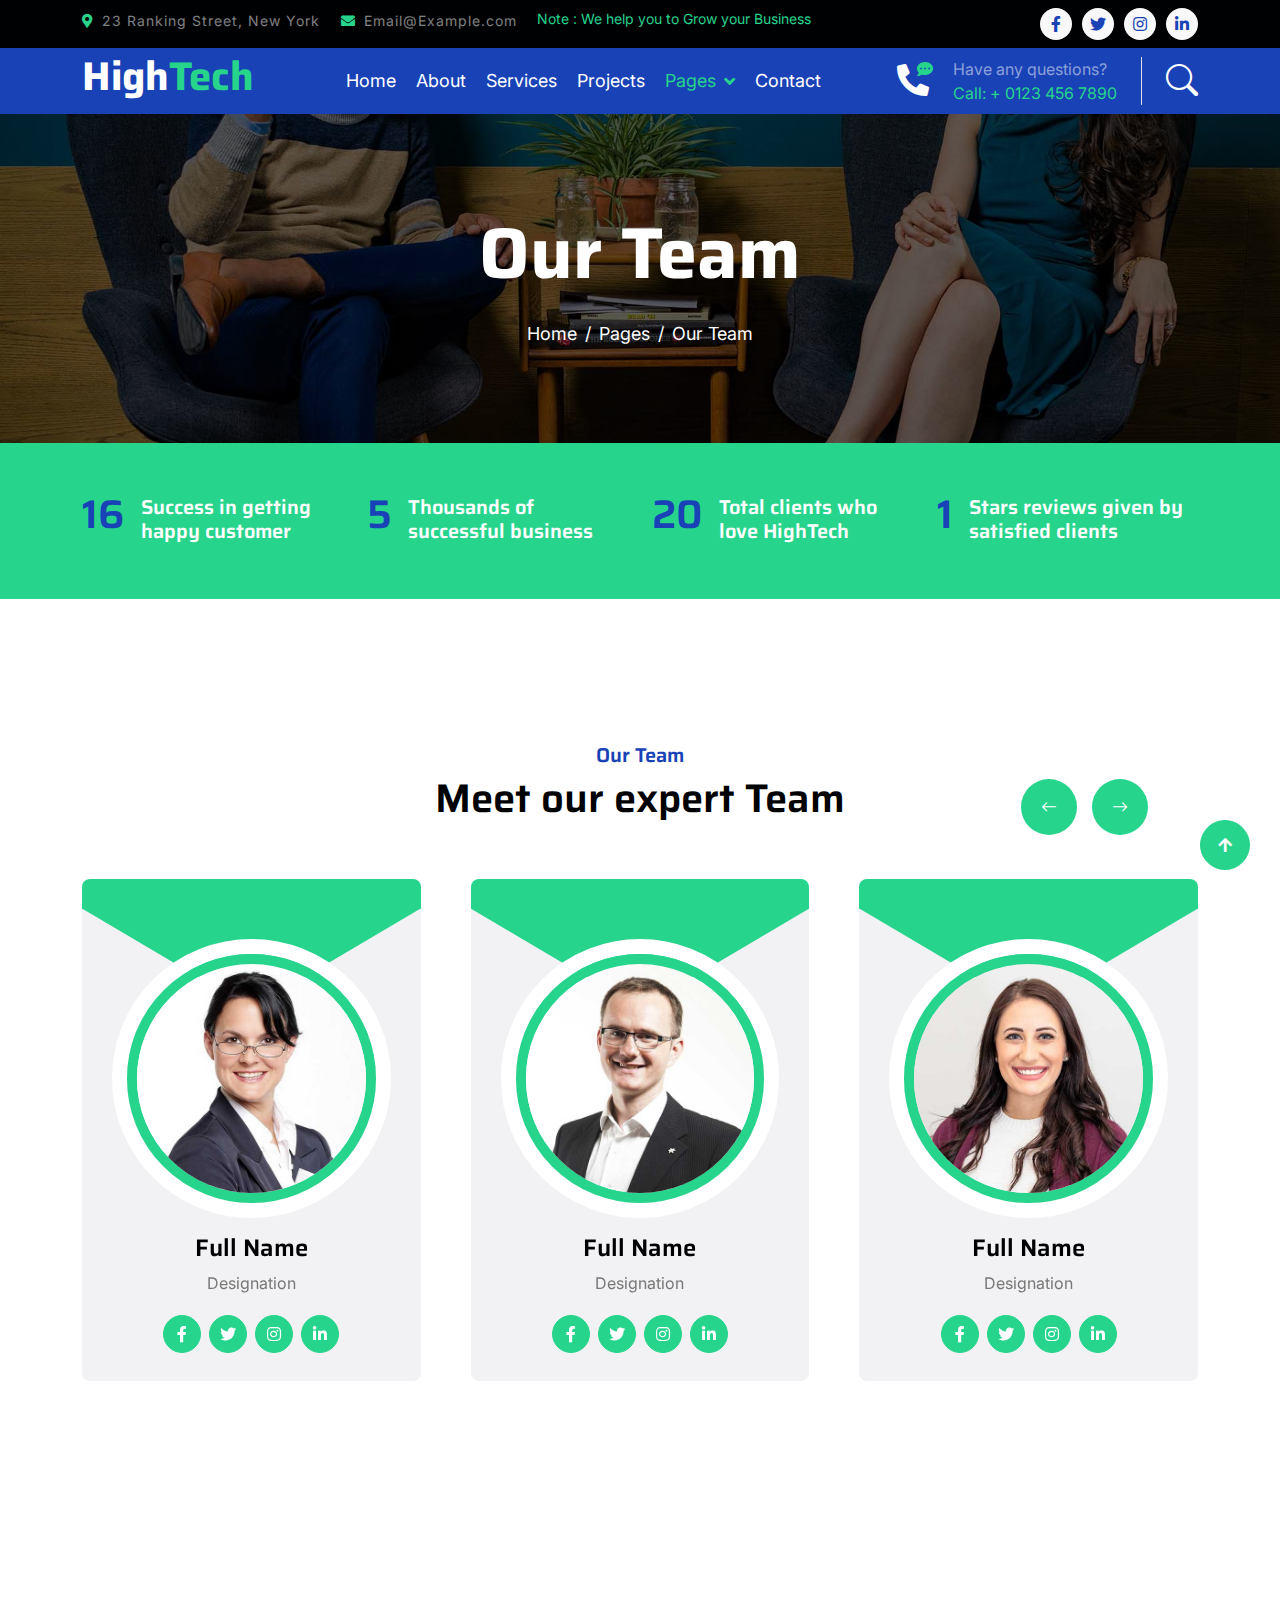
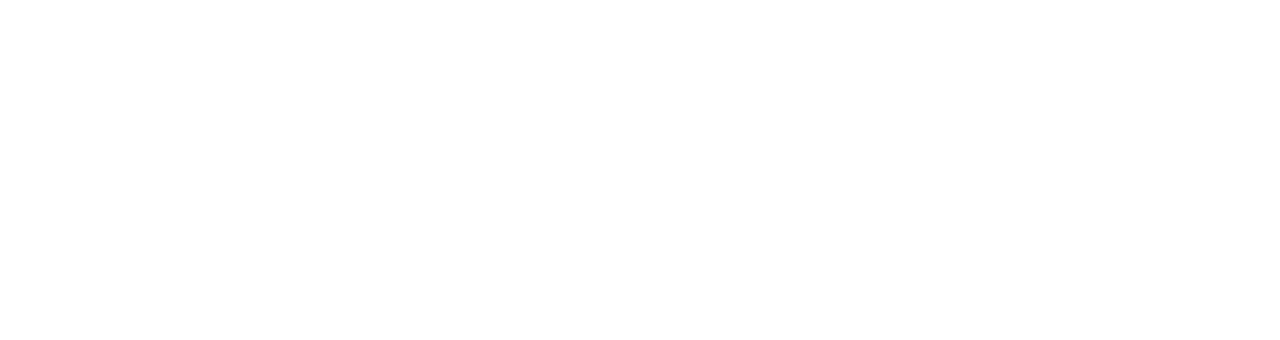
<file: team.html>
<!DOCTYPE html>
<html lang="en">

    <head>
        <meta charset="utf-8">
        <title>HighTech - IT Solutions Website Template</title>
        <meta content="width=device-width, initial-scale=1.0" name="viewport">
        <meta content="" name="keywords">
        <meta content="" name="description">

        <!-- Google Web Fonts -->
        <link rel="preconnect" href="https://fonts.googleapis.com">
        <link rel="preconnect" href="https://fonts.gstatic.com" crossorigin>
        <link href="https://fonts.googleapis.com/css2?family=Inter:wght@400;500;600&family=Saira:wght@500;600;700&display=swap" rel="stylesheet"> 

        <!-- Icon Font Stylesheet -->
        <link href="https://cdnjs.cloudflare.com/ajax/libs/font-awesome/5.10.0/css/all.min.css" rel="stylesheet">
        <link href="https://cdn.jsdelivr.net/npm/bootstrap-icons@1.4.1/font/bootstrap-icons.css" rel="stylesheet">

        <!-- Libraries Stylesheet -->
        <link href="lib/animate/animate.min.css" rel="stylesheet">
        <link href="lib/owlcarousel/assets/owl.carousel.min.css" rel="stylesheet">

        <!-- Customized Bootstrap Stylesheet -->
        <link href="css/bootstrap.min.css" rel="stylesheet">

        <!-- Template Stylesheet -->
        <link href="css/style.css" rel="stylesheet">
    </head>

    <body>
        <!-- Spinner Start -->
        <div id="spinner" class="show position-fixed translate-middle w-100 vh-100 top-50 start-50 d-flex align-items-center justify-content-center">
            <div class="spinner-grow text-primary" role="status"></div>
        </div>
        <!-- Spinner End -->

        <!-- Topbar Start -->
        <div class="container-fluid bg-dark py-2 d-none d-md-flex">
            <div class="container">
                <div class="d-flex justify-content-between topbar">
                    <div class="top-info">
                        <small class="me-3 text-white-50"><a href="#"><i class="fas fa-map-marker-alt me-2 text-secondary"></i></a>23 Ranking Street, New York</small>
                        <small class="me-3 text-white-50"><a href="#"><i class="fas fa-envelope me-2 text-secondary"></i></a>Email@Example.com</small>
                    </div>
                    <div id="note" class="text-secondary d-none d-xl-flex"><small>Note : We help you to Grow your Business</small></div>
                    <div class="top-link">
                        <a href="" class="bg-light nav-fill btn btn-sm-square rounded-circle"><i class="fab fa-facebook-f text-primary"></i></a>
                        <a href="" class="bg-light nav-fill btn btn-sm-square rounded-circle"><i class="fab fa-twitter text-primary"></i></a>
                        <a href="" class="bg-light nav-fill btn btn-sm-square rounded-circle"><i class="fab fa-instagram text-primary"></i></a>
                        <a href="" class="bg-light nav-fill btn btn-sm-square rounded-circle me-0"><i class="fab fa-linkedin-in text-primary"></i></a>
                    </div>
                </div>
            </div>
        </div>
        <!-- Topbar End -->

        <!-- Navbar Start -->
        <div class="container-fluid bg-primary">
            <div class="container">
                <nav class="navbar navbar-dark navbar-expand-lg py-0">
                    <a href="index.html" class="navbar-brand">
                        <h1 class="text-white fw-bold d-block">High<span class="text-secondary">Tech</span> </h1>
                    </a>
                    <button type="button" class="navbar-toggler me-0" data-bs-toggle="collapse" data-bs-target="#navbarCollapse">
                        <span class="navbar-toggler-icon"></span>
                    </button>
                    <div class="collapse navbar-collapse bg-transparent" id="navbarCollapse">
                        <div class="navbar-nav ms-auto mx-xl-auto p-0">
                            <a href="index.html" class="nav-item nav-link">Home</a>
                            <a href="about.html" class="nav-item nav-link">About</a>
                            <a href="service.html" class="nav-item nav-link">Services</a>
                            <a href="project.html" class="nav-item nav-link">Projects</a>
                            <div class="nav-item dropdown">
                                <a href="#" class="nav-link dropdown-toggle active" data-bs-toggle="dropdown">Pages</a>
                                <div class="dropdown-menu rounded">
                                    <a href="blog.html" class="dropdown-item">Our Blog</a>
                                    <a href="team.html" class="dropdown-item active">Our Team</a>
                                    <a href="testimonial.html" class="dropdown-item">Testimonial</a>
                                    <a href="404.html" class="dropdown-item">404 Page</a>
                                </div>
                            </div>
                            <a href="contact.html" class="nav-item nav-link">Contact</a>
                        </div>
                    </div>
                    <div class="d-none d-xl-flex flex-shirink-0">
                        <div id="phone-tada" class="d-flex align-items-center justify-content-center me-4">
                            <a href="" class="position-relative animated tada infinite">
                                <i class="fa fa-phone-alt text-white fa-2x"></i>
                                <div class="position-absolute" style="top: -7px; left: 20px;">
                                    <span><i class="fa fa-comment-dots text-secondary"></i></span>
                                </div>
                            </a>
                        </div>
                        <div class="d-flex flex-column pe-4 border-end">
                            <span class="text-white-50">Have any questions?</span>
                            <span class="text-secondary">Call: + 0123 456 7890</span>
                        </div>
                        <div class="d-flex align-items-center justify-content-center ms-4 ">
                            <a href="#"><i class="bi bi-search text-white fa-2x"></i> </a>
                        </div>
                    </div>
                </nav>
            </div>
        </div>
        <!-- Navbar End -->

        
        <!-- Page Header Start -->
        <div class="container-fluid page-header py-5">
            <div class="container text-center py-5">
                <h1 class="display-2 text-white mb-4 animated slideInDown">Our Team</h1>
                <nav aria-label="breadcrumb animated slideInDown">
                    <ol class="breadcrumb justify-content-center mb-0">
                        <li class="breadcrumb-item"><a href="#">Home</a></li>
                        <li class="breadcrumb-item"><a href="#">Pages</a></li>
                        <li class="breadcrumb-item" aria-current="page">Our Team</li>
                    </ol>
                </nav>
            </div>
        </div>
        <!-- Page Header End -->


        <!-- Fact Start -->
        <div class="container-fluid bg-secondary py-5">
            <div class="container">
                <div class="row">
                    <div class="col-lg-3 wow fadeIn" data-wow-delay=".1s">
                        <div class="d-flex counter">
                            <h1 class="me-3 text-primary counter-value">99</h1>
                            <h5 class="text-white mt-1">Success in getting happy customer</h5>
                        </div>
                    </div>
                    <div class="col-lg-3 wow fadeIn" data-wow-delay=".3s">
                        <div class="d-flex counter">
                            <h1 class="me-3 text-primary counter-value">25</h1>
                            <h5 class="text-white mt-1">Thousands of successful business</h5>
                        </div>
                    </div>
                    <div class="col-lg-3 wow fadeIn" data-wow-delay=".5s">
                        <div class="d-flex counter">
                            <h1 class="me-3 text-primary counter-value">120</h1>
                            <h5 class="text-white mt-1">Total clients who love HighTech</h5>
                        </div>
                    </div>
                    <div class="col-lg-3 wow fadeIn" data-wow-delay=".7s">
                        <div class="d-flex counter">
                            <h1 class="me-3 text-primary counter-value">5</h1>
                            <h5 class="text-white mt-1">Stars reviews given by satisfied clients</h5>
                        </div>
                    </div>
                </div>
            </div>
        </div>
        <!-- Fact End -->


        <!-- Team Start -->
        <div class="container-fluid py-5 my-5 team">
            <div class="container py-5">
                <div class="text-center mx-auto pb-5 wow fadeIn" data-wow-delay=".3s" style="max-width: 600px;">
                    <h5 class="text-primary">Our Team</h5>
                    <h1>Meet our expert Team</h1>
                </div>
                <div class="owl-carousel team-carousel wow fadeIn" data-wow-delay=".5s">
                    <div class="rounded team-item">
                        <div class="team-content">
                            <div class="team-img-icon">
                                <div class="team-img rounded-circle">
                                    <img src="img/team-1.jpg" class="img-fluid w-100 rounded-circle" alt="">
                                </div>
                                <div class="team-name text-center py-3">
                                    <h4 class="">Full Name</h4>
                                    <p class="m-0">Designation</p>
                                </div>
                                <div class="team-icon d-flex justify-content-center pb-4">
                                    <a class="btn btn-square btn-secondary text-white rounded-circle m-1" href=""><i class="fab fa-facebook-f"></i></a>
                                    <a class="btn btn-square btn-secondary text-white rounded-circle m-1" href=""><i class="fab fa-twitter"></i></a>
                                    <a class="btn btn-square btn-secondary text-white rounded-circle m-1" href=""><i class="fab fa-instagram"></i></a>
                                    <a class="btn btn-square btn-secondary text-white rounded-circle m-1" href=""><i class="fab fa-linkedin-in"></i></a>
                                </div>
                            </div>
                        </div>
                    </div>
                    <div class="rounded team-item">
                        <div class="team-content">
                            <div class="team-img-icon">
                                <div class="team-img rounded-circle">
                                    <img src="img/team-2.jpg" class="img-fluid w-100 rounded-circle" alt="">
                                </div>
                                <div class="team-name text-center py-3">
                                    <h4 class="">Full Name</h4>
                                    <p class="m-0">Designation</p>
                                </div>
                                <div class="team-icon d-flex justify-content-center pb-4">
                                    <a class="btn btn-square btn-secondary text-white rounded-circle m-1" href=""><i class="fab fa-facebook-f"></i></a>
                                    <a class="btn btn-square btn-secondary text-white rounded-circle m-1" href=""><i class="fab fa-twitter"></i></a>
                                    <a class="btn btn-square btn-secondary text-white rounded-circle m-1" href=""><i class="fab fa-instagram"></i></a>
                                    <a class="btn btn-square btn-secondary text-white rounded-circle m-1" href=""><i class="fab fa-linkedin-in"></i></a>
                                </div>
                            </div>
                        </div>
                    </div>
                    <div class="rounded team-item">
                        <div class="team-content">
                            <div class="team-img-icon">
                                <div class="team-img rounded-circle">
                                    <img src="img/team-3.jpg" class="img-fluid w-100 rounded-circle" alt="">
                                </div>
                                <div class="team-name text-center py-3">
                                    <h4 class="">Full Name</h4>
                                    <p class="m-0">Designation</p>
                                </div>
                                <div class="team-icon d-flex justify-content-center pb-4">
                                    <a class="btn btn-square btn-secondary text-white rounded-circle m-1" href=""><i class="fab fa-facebook-f"></i></a>
                                    <a class="btn btn-square btn-secondary text-white rounded-circle m-1" href=""><i class="fab fa-twitter"></i></a>
                                    <a class="btn btn-square btn-secondary text-white rounded-circle m-1" href=""><i class="fab fa-instagram"></i></a>
                                    <a class="btn btn-square btn-secondary text-white rounded-circle m-1" href=""><i class="fab fa-linkedin-in"></i></a>
                                </div>
                            </div>
                        </div>
                    </div>
                    <div class="rounded team-item">
                        <div class="team-content">
                            <div class="team-img-icon">
                                <div class="team-img rounded-circle">
                                    <img src="img/team-4.jpg" class="img-fluid w-100 rounded-circle" alt="">
                                </div>
                                <div class="team-name text-center py-3">
                                    <h4 class="">Full Name</h4>
                                    <p class="m-0">Designation</p>
                                </div>
                                <div class="team-icon d-flex justify-content-center pb-4">
                                    <a class="btn btn-square btn-secondary text-white rounded-circle m-1" href=""><i class="fab fa-facebook-f"></i></a>
                                    <a class="btn btn-square btn-secondary text-white rounded-circle m-1" href=""><i class="fab fa-twitter"></i></a>
                                    <a class="btn btn-square btn-secondary text-white rounded-circle m-1" href=""><i class="fab fa-instagram"></i></a>
                                    <a class="btn btn-square btn-secondary text-white rounded-circle m-1" href=""><i class="fab fa-linkedin-in"></i></a>
                                </div>
                            </div>
                        </div>
                    </div>
                </div>
            </div>
        </div>
        <!-- Team End -->


        <!-- Footer Start -->
         <div class="container-fluid footer bg-dark wow fadeIn" data-wow-delay=".3s">
            <div class="container pt-5 pb-4">
                <div class="row g-5">
                    <div class="col-lg-3 col-md-6">
                        <a href="index.html">
                            <h1 class="text-white fw-bold d-block">High<span class="text-secondary">Tech</span> </h1>
                        </a>
                        <p class="mt-4 text-light">Lorem ipsum dolor sit amet consectetur adipisicing elit. Soluta facere delectus qui placeat inventore consectetur repellendus optio debitis.</p>
                        <div class="d-flex hightech-link">
                            <a href="" class="btn-light nav-fill btn btn-square rounded-circle me-2"><i class="fab fa-facebook-f text-primary"></i></a>
                            <a href="" class="btn-light nav-fill btn btn-square rounded-circle me-2"><i class="fab fa-twitter text-primary"></i></a>
                            <a href="" class="btn-light nav-fill btn btn-square rounded-circle me-2"><i class="fab fa-instagram text-primary"></i></a>
                            <a href="" class="btn-light nav-fill btn btn-square rounded-circle me-0"><i class="fab fa-linkedin-in text-primary"></i></a>
                        </div>
                    </div>
                    <div class="col-lg-3 col-md-6">
                        <a href="#" class="h3 text-secondary">Short Link</a>
                        <div class="mt-4 d-flex flex-column short-link">
                            <a href="" class="mb-2 text-white"><i class="fas fa-angle-right text-secondary me-2"></i>About us</a>
                            <a href="" class="mb-2 text-white"><i class="fas fa-angle-right text-secondary me-2"></i>Contact us</a>
                            <a href="" class="mb-2 text-white"><i class="fas fa-angle-right text-secondary me-2"></i>Our Services</a>
                            <a href="" class="mb-2 text-white"><i class="fas fa-angle-right text-secondary me-2"></i>Our Projects</a>
                            <a href="" class="mb-2 text-white"><i class="fas fa-angle-right text-secondary me-2"></i>Latest Blog</a>
                        </div>
                    </div>
                    <div class="col-lg-3 col-md-6">
                        <a href="#" class="h3 text-secondary">Help Link</a>
                        <div class="mt-4 d-flex flex-column help-link">
                            <a href="" class="mb-2 text-white"><i class="fas fa-angle-right text-secondary me-2"></i>Terms Of use</a>
                            <a href="" class="mb-2 text-white"><i class="fas fa-angle-right text-secondary me-2"></i>Privacy Policy</a>
                            <a href="" class="mb-2 text-white"><i class="fas fa-angle-right text-secondary me-2"></i>Helps</a>
                            <a href="" class="mb-2 text-white"><i class="fas fa-angle-right text-secondary me-2"></i>FQAs</a>
                            <a href="" class="mb-2 text-white"><i class="fas fa-angle-right text-secondary me-2"></i>Contact</a>
                        </div>
                    </div>
                    <div class="col-lg-3 col-md-6">
                        <a href="#" class="h3 text-secondary">Contact Us</a>
                        <div class="text-white mt-4 d-flex flex-column contact-link">
                            <a href="#" class="pb-3 text-light border-bottom border-primary"><i class="fas fa-map-marker-alt text-secondary me-2"></i> 123 Street, New York, USA</a>
                            <a href="#" class="py-3 text-light border-bottom border-primary"><i class="fas fa-phone-alt text-secondary me-2"></i> +123 456 7890</a>
                            <a href="#" class="py-3 text-light border-bottom border-primary"><i class="fas fa-envelope text-secondary me-2"></i> info@exmple.con</a>
                        </div>
                    </div>
                </div>
                <hr class="text-light mt-5 mb-4">
                <div class="row">
                    <div class="col-md-6 text-center text-md-start">
                        <span class="text-light"><a href="#" class="text-secondary"><i class="fas fa-copyright text-secondary me-2"></i>Your Site Name</a>, All right reserved.</span>
                    </div>
                    <div class="col-md-6 text-center text-md-end">
                        <!--/*** This template is free as long as you keep the footer author’s credit link/attribution link/backlink. If you'd like to use the template without the footer author’s credit link/attribution link/backlink, you can purchase the Credit Removal License from "https://htmlcodex.com/credit-removal". Thank you for your support. ***/-->
                        <span class="text-light">Designed By<a href="https://htmlcodex.com" class="text-secondary">HTML Codex</a> Distributed By <a href="https://themewagon.com">ThemeWagon</a></span>
                    </div>
                </div>
            </div>
        </div>
        <!-- Footer End -->


        <!-- Back to Top -->
        <a href="#" class="btn btn-secondary btn-square rounded-circle back-to-top"><i class="fa fa-arrow-up text-white"></i></a>

        
        <!-- JavaScript Libraries -->
        <script src="https://ajax.googleapis.com/ajax/libs/jquery/3.6.4/jquery.min.js"></script>
        <script src="https://cdn.jsdelivr.net/npm/bootstrap@5.0.0/dist/js/bootstrap.bundle.min.js"></script>
        <script src="lib/wow/wow.min.js"></script>
        <script src="lib/easing/easing.min.js"></script>
        <script src="lib/waypoints/waypoints.min.js"></script>
        <script src="lib/owlcarousel/owl.carousel.min.js"></script>

        <!-- Template Javascript -->
        <script src="js/main.js"></script>
    </body>

</html>
</file>
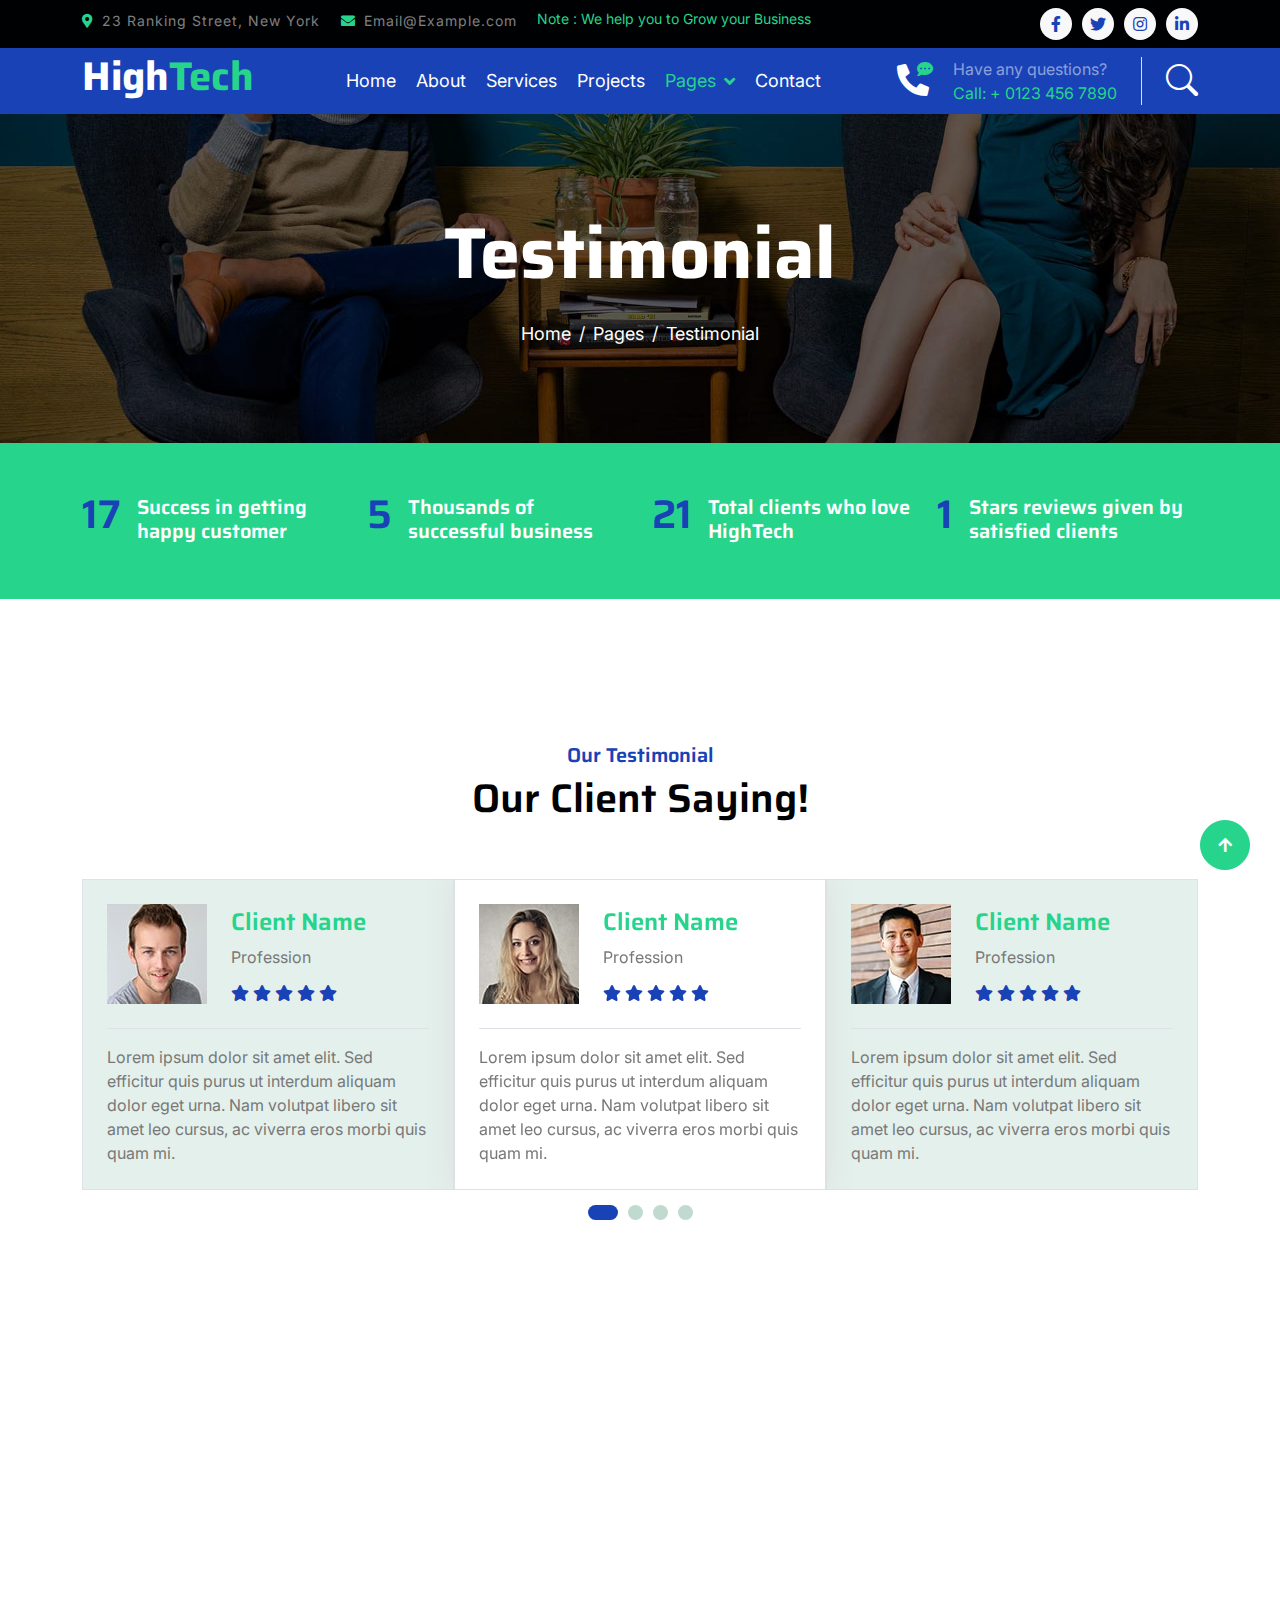
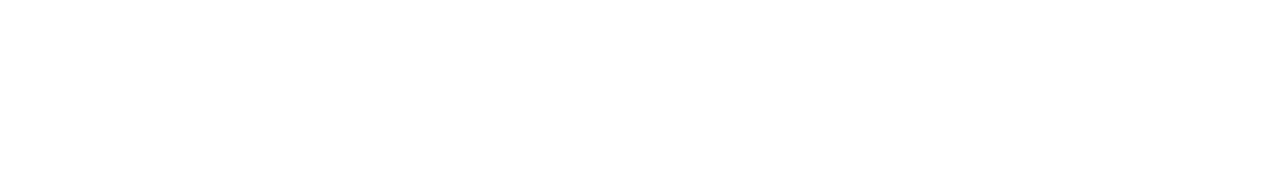
<file: testimonial.html>
<!DOCTYPE html>
<html lang="en">

    <head>
        <meta charset="utf-8">
        <title>HighTech - IT Solutions Website Template</title>
        <meta content="width=device-width, initial-scale=1.0" name="viewport">
        <meta content="" name="keywords">
        <meta content="" name="description">

        <!-- Google Web Fonts -->
        <link rel="preconnect" href="https://fonts.googleapis.com">
        <link rel="preconnect" href="https://fonts.gstatic.com" crossorigin>
        <link href="https://fonts.googleapis.com/css2?family=Inter:wght@400;500;600&family=Saira:wght@500;600;700&display=swap" rel="stylesheet"> 

        <!-- Icon Font Stylesheet -->
        <link href="https://cdnjs.cloudflare.com/ajax/libs/font-awesome/5.10.0/css/all.min.css" rel="stylesheet">
        <link href="https://cdn.jsdelivr.net/npm/bootstrap-icons@1.4.1/font/bootstrap-icons.css" rel="stylesheet">

        <!-- Libraries Stylesheet -->
        <link href="lib/animate/animate.min.css" rel="stylesheet">
        <link href="lib/owlcarousel/assets/owl.carousel.min.css" rel="stylesheet">

        <!-- Customized Bootstrap Stylesheet -->
        <link href="css/bootstrap.min.css" rel="stylesheet">

        <!-- Template Stylesheet -->
        <link href="css/style.css" rel="stylesheet">
    </head>

    <body>
        <!-- Spinner Start -->
        <div id="spinner" class="show position-fixed translate-middle w-100 vh-100 top-50 start-50 d-flex align-items-center justify-content-center">
            <div class="spinner-grow text-primary" role="status"></div>
        </div>
        <!-- Spinner End -->

        <!-- Topbar Start -->
        <div class="container-fluid bg-dark py-2 d-none d-md-flex">
            <div class="container">
                <div class="d-flex justify-content-between topbar">
                    <div class="top-info">
                        <small class="me-3 text-white-50"><a href="#"><i class="fas fa-map-marker-alt me-2 text-secondary"></i></a>23 Ranking Street, New York</small>
                        <small class="me-3 text-white-50"><a href="#"><i class="fas fa-envelope me-2 text-secondary"></i></a>Email@Example.com</small>
                    </div>
                    <div id="note" class="text-secondary d-none d-xl-flex"><small>Note : We help you to Grow your Business</small></div>
                    <div class="top-link">
                        <a href="" class="bg-light nav-fill btn btn-sm-square rounded-circle"><i class="fab fa-facebook-f text-primary"></i></a>
                        <a href="" class="bg-light nav-fill btn btn-sm-square rounded-circle"><i class="fab fa-twitter text-primary"></i></a>
                        <a href="" class="bg-light nav-fill btn btn-sm-square rounded-circle"><i class="fab fa-instagram text-primary"></i></a>
                        <a href="" class="bg-light nav-fill btn btn-sm-square rounded-circle me-0"><i class="fab fa-linkedin-in text-primary"></i></a>
                    </div>
                </div>
            </div>
        </div>
        <!-- Topbar End -->

        <!-- Navbar Start -->
        <div class="container-fluid bg-primary">
            <div class="container">
                <nav class="navbar navbar-dark navbar-expand-lg py-0">
                    <a href="index.html" class="navbar-brand">
                        <h1 class="text-white fw-bold d-block">High<span class="text-secondary">Tech</span> </h1>
                    </a>
                    <button type="button" class="navbar-toggler me-0" data-bs-toggle="collapse" data-bs-target="#navbarCollapse">
                        <span class="navbar-toggler-icon"></span>
                    </button>
                    <div class="collapse navbar-collapse bg-transparent" id="navbarCollapse">
                        <div class="navbar-nav ms-auto mx-xl-auto p-0">
                            <a href="index.html" class="nav-item nav-link">Home</a>
                            <a href="about.html" class="nav-item nav-link">About</a>
                            <a href="service.html" class="nav-item nav-link">Services</a>
                            <a href="project.html" class="nav-item nav-link">Projects</a>
                            <div class="nav-item dropdown">
                                <a href="#" class="nav-link dropdown-toggle active" data-bs-toggle="dropdown">Pages</a>
                                <div class="dropdown-menu rounded">
                                    <a href="blog.html" class="dropdown-item">Our Blog</a>
                                    <a href="team.html" class="dropdown-item">Our Team</a>
                                    <a href="testimonial.html" class="dropdown-item active">Testimonial</a>
                                    <a href="404.html" class="dropdown-item">404 Page</a>
                                </div>
                            </div>
                            <a href="contact.html" class="nav-item nav-link">Contact</a>
                        </div>
                    </div>
                    <div class="d-none d-xl-flex flex-shirink-0">
                        <div id="phone-tada" class="d-flex align-items-center justify-content-center me-4">
                            <a href="" class="position-relative animated tada infinite">
                                <i class="fa fa-phone-alt text-white fa-2x"></i>
                                <div class="position-absolute" style="top: -7px; left: 20px;">
                                    <span><i class="fa fa-comment-dots text-secondary"></i></span>
                                </div>
                            </a>
                        </div>
                        <div class="d-flex flex-column pe-4 border-end">
                            <span class="text-white-50">Have any questions?</span>
                            <span class="text-secondary">Call: + 0123 456 7890</span>
                        </div>
                        <div class="d-flex align-items-center justify-content-center ms-4 ">
                            <a href="#"><i class="bi bi-search text-white fa-2x"></i> </a>
                        </div>
                    </div>
                </nav>
            </div>
        </div>
        <!-- Navbar End -->

        
        <!-- Page Header Start -->
        <div class="container-fluid page-header py-5">
            <div class="container text-center py-5">
                <h1 class="display-2 text-white mb-4 animated slideInDown">Testimonial</h1>
                <nav aria-label="breadcrumb animated slideInDown">
                    <ol class="breadcrumb justify-content-center mb-0">
                        <li class="breadcrumb-item"><a href="#">Home</a></li>
                        <li class="breadcrumb-item"><a href="#">Pages</a></li>
                        <li class="breadcrumb-item" aria-current="page">Testimonial</li>
                    </ol>
                </nav>
            </div>
        </div>
        <!-- Page Header End -->


        <!-- Fact Start -->
        <div class="container-fluid bg-secondary py-5">
            <div class="container">
                <div class="row">
                    <div class="col-lg-3 wow fadeIn" data-wow-delay=".1s">
                        <div class="d-flex counter">
                            <h1 class="me-3 text-primary counter-value">99</h1>
                            <h5 class="text-white mt-1">Success in getting happy customer</h5>
                        </div>
                    </div>
                    <div class="col-lg-3 wow fadeIn" data-wow-delay=".3s">
                        <div class="d-flex counter">
                            <h1 class="me-3 text-primary counter-value">25</h1>
                            <h5 class="text-white mt-1">Thousands of successful business</h5>
                        </div>
                    </div>
                    <div class="col-lg-3 wow fadeIn" data-wow-delay=".5s">
                        <div class="d-flex counter">
                            <h1 class="me-3 text-primary counter-value">120</h1>
                            <h5 class="text-white mt-1">Total clients who love HighTech</h5>
                        </div>
                    </div>
                    <div class="col-lg-3 wow fadeIn" data-wow-delay=".7s">
                        <div class="d-flex counter">
                            <h1 class="me-3 text-primary counter-value">5</h1>
                            <h5 class="text-white mt-1">Stars reviews given by satisfied clients</h5>
                        </div>
                    </div>
                </div>
            </div>
        </div>
        <!-- Fact End -->


        <!-- Testimonial Start -->
        <div class="container-fluid testimonial py-5 my-5">
            <div class="container py-5">
                <div class="text-center mx-auto pb-5 wow fadeIn" data-wow-delay=".3s" style="max-width: 600px;">
                    <h5 class="text-primary">Our Testimonial</h5>
                    <h1>Our Client Saying!</h1>
                </div>
                <div class="owl-carousel testimonial-carousel wow fadeIn" data-wow-delay=".5s">
                    <div class="testimonial-item border p-4">
                        <div class="d-flex align-items-center">
                            <div class="">
                                <img src="img/testimonial-1.jpg" alt="">
                            </div>
                            <div class="ms-4">
                                <h4 class="text-secondary">Client Name</h4>
                                <p class="m-0 pb-3">Profession</p>
                                <div class="d-flex pe-5">
                                    <i class="fas fa-star me-1 text-primary"></i>
                                    <i class="fas fa-star me-1 text-primary"></i>
                                    <i class="fas fa-star me-1 text-primary"></i>
                                    <i class="fas fa-star me-1 text-primary"></i>
                                    <i class="fas fa-star me-1 text-primary"></i>
                                </div>
                            </div>
                        </div>
                        <div class="border-top mt-4 pt-3">
                            <p class="mb-0">Lorem ipsum dolor sit amet elit. Sed efficitur quis purus ut interdum aliquam dolor eget urna. Nam volutpat libero sit amet leo cursus, ac viverra eros morbi quis quam mi.</p>
                        </div>
                    </div>
                    <div class="testimonial-item border p-4">
                        <div class=" d-flex align-items-center">
                            <div class="">
                                <img src="img/testimonial-2.jpg" alt="">
                            </div>
                            <div class="ms-4">
                                <h4 class="text-secondary">Client Name</h4>
                                <p class="m-0 pb-3">Profession</p>
                                <div class="d-flex pe-5">
                                    <i class="fas fa-star me-1 text-primary"></i>
                                    <i class="fas fa-star me-1 text-primary"></i>
                                    <i class="fas fa-star me-1 text-primary"></i>
                                    <i class="fas fa-star me-1 text-primary"></i>
                                    <i class="fas fa-star me-1 text-primary"></i>
                                </div>
                            </div>
                        </div>
                        <div class="border-top mt-4 pt-3">
                            <p class="mb-0">Lorem ipsum dolor sit amet elit. Sed efficitur quis purus ut interdum aliquam dolor eget urna. Nam volutpat libero sit amet leo cursus, ac viverra eros morbi quis quam mi.</p>
                        </div>
                    </div>
                    <div class="testimonial-item border p-4">
                        <div class=" d-flex align-items-center">
                            <div class="">
                                <img src="img/testimonial-3.jpg" alt="">
                            </div>
                            <div class="ms-4">
                                <h4 class="text-secondary">Client Name</h4>
                                <p class="m-0 pb-3">Profession</p>
                                <div class="d-flex pe-5">
                                    <i class="fas fa-star me-1 text-primary"></i>
                                    <i class="fas fa-star me-1 text-primary"></i>
                                    <i class="fas fa-star me-1 text-primary"></i>
                                    <i class="fas fa-star me-1 text-primary"></i>
                                    <i class="fas fa-star me-1 text-primary"></i>
                                </div>
                            </div>
                        </div>
                        <div class="border-top mt-4 pt-3">
                            <p class="mb-0">Lorem ipsum dolor sit amet elit. Sed efficitur quis purus ut interdum aliquam dolor eget urna. Nam volutpat libero sit amet leo cursus, ac viverra eros morbi quis quam mi.</p>
                        </div>
                    </div>
                    <div class="testimonial-item border p-4">
                        <div class=" d-flex align-items-center">
                            <div class="">
                                <img src="img/testimonial-4.jpg" alt="">
                            </div>
                            <div class="ms-4">
                                <h4 class="text-secondary">Client Name</h4>
                                <p class="m-0 pb-3">Profession</p>
                                <div class="d-flex pe-5">
                                    <i class="fas fa-star me-1 text-primary"></i>
                                    <i class="fas fa-star me-1 text-primary"></i>
                                    <i class="fas fa-star me-1 text-primary"></i>
                                    <i class="fas fa-star me-1 text-primary"></i>
                                    <i class="fas fa-star me-1 text-primary"></i>
                                </div>
                            </div>
                        </div>
                        <div class="border-top mt-4 pt-3">
                            <p class="mb-0">Lorem ipsum dolor sit amet elit. Sed efficitur quis purus ut interdum aliquam dolor eget urna. Nam volutpat libero sit amet leo cursus, ac viverra eros morbi quis quam mi.</p>
                        </div>
                    </div>
                </div>
            </div>
        </div>

        <!-- Testimonial End -->


        <!-- Footer Start -->
         <div class="container-fluid footer bg-dark wow fadeIn" data-wow-delay=".3s">
            <div class="container pt-5 pb-4">
                <div class="row g-5">
                    <div class="col-lg-3 col-md-6">
                        <a href="index.html">
                            <h1 class="text-white fw-bold d-block">High<span class="text-secondary">Tech</span> </h1>
                        </a>
                        <p class="mt-4 text-light">Lorem ipsum dolor sit amet consectetur adipisicing elit. Soluta facere delectus qui placeat inventore consectetur repellendus optio debitis.</p>
                        <div class="d-flex hightech-link">
                            <a href="" class="btn-light nav-fill btn btn-square rounded-circle me-2"><i class="fab fa-facebook-f text-primary"></i></a>
                            <a href="" class="btn-light nav-fill btn btn-square rounded-circle me-2"><i class="fab fa-twitter text-primary"></i></a>
                            <a href="" class="btn-light nav-fill btn btn-square rounded-circle me-2"><i class="fab fa-instagram text-primary"></i></a>
                            <a href="" class="btn-light nav-fill btn btn-square rounded-circle me-0"><i class="fab fa-linkedin-in text-primary"></i></a>
                        </div>
                    </div>
                    <div class="col-lg-3 col-md-6">
                        <a href="#" class="h3 text-secondary">Short Link</a>
                        <div class="mt-4 d-flex flex-column short-link">
                            <a href="" class="mb-2 text-white"><i class="fas fa-angle-right text-secondary me-2"></i>About us</a>
                            <a href="" class="mb-2 text-white"><i class="fas fa-angle-right text-secondary me-2"></i>Contact us</a>
                            <a href="" class="mb-2 text-white"><i class="fas fa-angle-right text-secondary me-2"></i>Our Services</a>
                            <a href="" class="mb-2 text-white"><i class="fas fa-angle-right text-secondary me-2"></i>Our Projects</a>
                            <a href="" class="mb-2 text-white"><i class="fas fa-angle-right text-secondary me-2"></i>Latest Blog</a>
                        </div>
                    </div>
                    <div class="col-lg-3 col-md-6">
                        <a href="#" class="h3 text-secondary">Help Link</a>
                        <div class="mt-4 d-flex flex-column help-link">
                            <a href="" class="mb-2 text-white"><i class="fas fa-angle-right text-secondary me-2"></i>Terms Of use</a>
                            <a href="" class="mb-2 text-white"><i class="fas fa-angle-right text-secondary me-2"></i>Privacy Policy</a>
                            <a href="" class="mb-2 text-white"><i class="fas fa-angle-right text-secondary me-2"></i>Helps</a>
                            <a href="" class="mb-2 text-white"><i class="fas fa-angle-right text-secondary me-2"></i>FQAs</a>
                            <a href="" class="mb-2 text-white"><i class="fas fa-angle-right text-secondary me-2"></i>Contact</a>
                        </div>
                    </div>
                    <div class="col-lg-3 col-md-6">
                        <a href="#" class="h3 text-secondary">Contact Us</a>
                        <div class="text-white mt-4 d-flex flex-column contact-link">
                            <a href="#" class="pb-3 text-light border-bottom border-primary"><i class="fas fa-map-marker-alt text-secondary me-2"></i> 123 Street, New York, USA</a>
                            <a href="#" class="py-3 text-light border-bottom border-primary"><i class="fas fa-phone-alt text-secondary me-2"></i> +123 456 7890</a>
                            <a href="#" class="py-3 text-light border-bottom border-primary"><i class="fas fa-envelope text-secondary me-2"></i> info@exmple.con</a>
                        </div>
                    </div>
                </div>
                <hr class="text-light mt-5 mb-4">
                <div class="row">
                    <div class="col-md-6 text-center text-md-start">
                        <span class="text-light"><a href="#" class="text-secondary"><i class="fas fa-copyright text-secondary me-2"></i>Your Site Name</a>, All right reserved.</span>
                    </div>
                    <div class="col-md-6 text-center text-md-end">
                        <!--/*** This template is free as long as you keep the footer author’s credit link/attribution link/backlink. If you'd like to use the template without the footer author’s credit link/attribution link/backlink, you can purchase the Credit Removal License from "https://htmlcodex.com/credit-removal". Thank you for your support. ***/-->
                        <span class="text-light">Designed By<a href="https://htmlcodex.com" class="text-secondary">HTML Codex</a> Distributed By <a href="https://themewagon.com">ThemeWagon</a></span>
                    </div>
                </div>
            </div>
        </div>
        <!-- Footer End -->


        <!-- Back to Top -->
        <a href="#" class="btn btn-secondary btn-square rounded-circle back-to-top"><i class="fa fa-arrow-up text-white"></i></a>

        
        <!-- JavaScript Libraries -->
        <script src="https://ajax.googleapis.com/ajax/libs/jquery/3.6.4/jquery.min.js"></script>
        <script src="https://cdn.jsdelivr.net/npm/bootstrap@5.0.0/dist/js/bootstrap.bundle.min.js"></script>
        <script src="lib/wow/wow.min.js"></script>
        <script src="lib/easing/easing.min.js"></script>
        <script src="lib/waypoints/waypoints.min.js"></script>
        <script src="lib/owlcarousel/owl.carousel.min.js"></script>

        <!-- Template Javascript -->
        <script src="js/main.js"></script>
    </body>

</html>
</file>
<file: css/style.css>
/*** Spinner Start ***/

#spinner {
    opacity: 0;
    visibility: hidden;
    transition: opacity .8s ease-out, visibility 0s linear .5s;
    z-index: 99999;
 }

 #spinner.show {
     transition: opacity .8s ease-out, visibility 0s linear .0s;
     visibility: visible;
     opacity: 1;
 }

/*** Spinner End ***/


/*** Button Start ***/
.btn {
    font-weight: 600;
    transition: .5s;
}

.btn-square {
    width: 38px;
    height: 38px;
}

.btn-sm-square {
    width: 32px;
    height: 32px;
}

.btn-md-square {
    width: 46px;
    height: 46px;
}

.btn-lg-square {
    width: 58px;
    height: 58px;
}

.btn-square,
.btn-sm-square,
.btn-md-square,
.btn-lg-square {
    padding: 0;
    display: flex;
    align-items: center;
    justify-content: center;
    font-weight: normal;
}

.back-to-top {
    position: fixed;
    width: 50px;
    height: 50px;
    right: 30px;
    bottom: 30px;
    z-index: 99;
}

/*** Button End ***/


/*** Topbar Start ***/

.topbar .top-info {
    letter-spacing: 1px;
}

.topbar .top-link {
    display: flex;
    align-items: center;
    justify-content: center;
}

.topbar .top-link a {
    margin-right: 10px;
}

#note {
    width: 500px;
    overflow: hidden;
}

#note small {
    position: relative;
    display: inline-block;
    animation: mymove 5s infinite;
    animation-timing-function: all;
}

@keyframes mymove {
    from {left: -100%;}
    to {left: 100%;}
}

/*** Topbar End ***/


/*** Navbar Start ***/
.navbar .navbar-nav {
    padding: 15px 0;
}

.navbar .navbar-nav .nav-link {
    padding: 10px;
    color: var(--bs-white);
    font-size: 18px;
    outline: none;
    
}

.navbar .navbar-nav .nav-link:hover,
.navbar .navbar-nav .nav-link.active {
    color: var(--bs-secondary) !important;
}

.navbar .dropdown-toggle::after {
    border: none;
    content: "\f107";
    font-family: "font awesome 5 free";
    font-weight: 900;
    vertical-align: middle;
    margin-left: 8px;
}

@media (min-width: 992px) {
    .navbar .nav-item .dropdown-menu {
        display: block;
        visibility: hidden;
        top: 100%;
        transform: rotateX(-75deg);
        transform-origin: 0% 0%;
        transition: .5s;
        opacity: 0;
    }
}

.navbar .nav-item:hover .dropdown-menu {
    transform: rotateX(0deg);
    visibility: visible;
    transition: .5s;
    opacity: 1;
}

/*** Navbar End ***/


/*** Carousel Start ***/

.carousel-item {
    position: relative;
}

.carousel-item::after {
    content: "";
    width: 100%;
    height: 100%;
    position: absolute;
    top: 0;
    left: 0;
    background: rgba(0, 0, 0, .6);
}

.carousel-caption {
    height: 100%;
    display: flex;
    align-items: center;
    justify-content: center;
    z-index: 1;
}

.carousel-item p {
    max-width: 700px;
    margin: 0 auto 35px auto;
}

.carousel-control-prev {
    width: 90px;
    height: 60px;
    position: absolute;
    top: 50%;
    left: 0;
    background: var(--bs-primary);
    border-radius: 0 50px 50px 0;
    opacity: 1;
}

.carousel-control-prev:hover {
    background: var(--bs-secondary);
    transition: .8s;
}

.carousel-control-next {
    width: 90px;
    height: 60px;
    position: absolute;
    top: 50%;
    right: 0;
    background: var(--bs-primary);
    border-radius: 50px 0 0 50px;
    opacity: 1;
}

.carousel-control-next:hover {
    background: var(--bs-secondary);
    transition: .8s;
}

.carousel-caption .carousel-content a button.carousel-content-btn1 {
    background: var(--bs-secondary);
    color: var(--bs-dark);
    opacity: 1;
    border: 0;
    border-radius: 20px;
}

.carousel-caption .carousel-content a button.carousel-content-btn1:hover {
    background: var(--bs-primary);
    color: #ffffff;
    border: 0;
    opacity: 1;
    transition: 1s;
    border-radius: 20px;
}

.carousel-caption .carousel-content a button.carousel-content-btn2 {
    background: var(--bs-primary);
    color: var(--bs-white);
    opacity: 1;
    border: 0;
    border-radius: 20px;
}

.carousel-caption .carousel-content a button.carousel-content-btn2:hover {
    background: var(--bs-secondary);
    color: var(--bs-dark);
    border: 0;
    opacity: 1;
    transition: 1s;
    border-radius: 20px;
}

#carouselId .carousel-indicators li {
    width: 30px;
    height: 10px;
    background: var(--bs-primary);
    margin: 10px;
    border-radius: 30px;
    opacity: 1;
}

#carouselId .carousel-indicators li:hover {
    background: var(--bs-secondary);
    opacity: 1;
}

@media (max-width: 992px) {
    .carousel-item {
        min-height: 500px;
    }
    
    .carousel-item img {
        min-height: 500px;
        object-fit: cover;
    }

    .carousel-item h1 {
        font-size: 40px !important;
    }

    .carousel-item p {
        font-size: 16px !important;
    }
}

@media (max-width: 768px) {
    .carousel-item {
        min-height: 400px;
    }
    
    .carousel-item img {
        min-height: 400px;
        object-fit: cover;
    }

    .carousel-item h1 {
        font-size: 28px !important;
    }

    .carousel-item p {
        font-size: 14px !important;
    }
}

.page-header {
    background: linear-gradient(rgba(0, 0, 0, .6), rgba(0, 0, 0, .6)), url(../img/carousel-1.jpg) center center no-repeat;
    background-size: cover;
}

.page-header .breadcrumb-item+.breadcrumb-item::before {
    color: var(--bs-white);
}

.page-header .breadcrumb-item,
.page-header .breadcrumb-item a {
    font-size: 18px;
    color: var(--bs-white);
}

/*** Carousel End ***/


/*** Services Start ***/

.services .services-item {
    box-shadow: 0 0 60px rgba(0, 0, 0, .2);
    width: 100%;
    height: 100%;
    border-radius: 10px;
    padding: 10px 0;
    position: relative;
}


.services-content::after {
    position: absolute;
    content: "";
    width: 100%;
    height: 0;
    top: 0;
    left: 0;
    border-radius: 10px 10px 0 0;
    background: rgba(3, 43, 243, 0.8);
    transition: .5s;
}

.services-content::after {
    top: 0;
    bottom: auto;
    border-radius: 10px 10px 10px 10px;
}

.services-item:hover .services-content::after {
    height: 100%;
    opacity: 1;
    transition: .5s;
}

.services-item:hover .services-content-icon {
    position: relative;
    z-index: 2;
}

.services-item .services-content-icon i,
.services-item .services-content-icon p {
    transition: .5s;
}

.services-item:hover .services-content-icon i {
    color: var(--bs-secondary) !important;
}

.services-item:hover .services-content-icon p {
    color: var(--bs-white);
}

/*** Services End ***/


/*** Project Start ***/

.project-img {
    position: relative;
    padding: 15px;
}

.project-img::before {
    content: "";
    position: absolute;
    width: 150px;
    height: 150px;
    top: 0;
    left: 0;
    background: var(--bs-secondary);
    border-radius: 10px;
    opacity: 1;
    z-index: -1;
    transition: .5s;
}

.project-img::after {
    content: "";
    width: 150px;
    height: 150px;
    position: absolute;
    right: 0;
    bottom: 0;
    background: var(--bs-primary);
    border-radius: 10px;
    opacity: 1;
    z-index: -1;
    transition: .5s;
}

.project-content {
    position: absolute;
    width: 100%;
    height: 100%;
    top: 0;
    left: 0;
    display: flex;
    align-items: center;
    justify-content: center;
    opacity: 0;
}

.project-content a {
    display: inline-block;
    padding: 20px 25px;
    background: var(--bs-primary);
    border-radius: 10px;
}

.project-item:hover .project-content {
    opacity: 1;
    transition: .5s;
}

.project-item:hover .project-img::before,
.project-item:hover .project-img::after {
    opacity: 0;
}

/*** Project End ***/


/*** Blog Start ***/
.blog-item .blog-btn {
    z-index: 2;
}

.blog-btn .blog-btn-icon {
    height: 50px;
    position: relative;
    overflow: hidden;
}

.blog-btn-icon .blog-icon-2 {
    display: flex;
    position: absolute;
    top: 6px;
    left: -140px;
    
}

.blog-btn-icon:hover .blog-icon-2 {
    transition: 1s;
    left: 5px;
    top: 6px;
    padding-bottom: 5px;
}
.blog-icon-1 {
    position: relative;
    top: -4px;
}
.blog-btn-icon:hover .blog-icon-1 {
    top: 0;
    right: -140px;
    transition: 1s;
}

/*** Blog End ***/


/*** Team Start ***/

.team-item {
    border-top: 30px solid var(--bs-secondary) !important;
    background: rgba(239, 239, 241, 0.8);
}

.team-content::before {
    height: 200px;
    display: block;
    content: "";
    position: relative;
    top: -101px;
    background: var(--bs-secondary);
    clip-path: polygon(50% 50%, 100% 50%, 50% 100%, 0% 50%);
    padding: 60px;
    opacity: 1;
}

.team-img-icon {
    position: relative;
    margin-top: -200px;
    padding: 30px;
    padding-bottom: 0;
}

.team-img {
    border: 15px solid var(--bs-white);
}

.team-img img {
    border: 10px solid var(--bs-secondary);
    transition: .5s;
}

.team-item:hover h4 {
    color: var(--bs-primary);
    transition: .5s;
}

.team-item:hover .team-img img {
    transform: scale(1.05);
    border: 10px solid var(--bs-secondary);
}

.team-carousel .owl-stage {
    position: relative;
    width: 100%;
    height: 100%;
}

.team-carousel .owl-nav {
    position: absolute;
    top: -100px;
    right: 50px;
    display: flex;
}

.team-carousel .owl-nav .owl-prev,
.team-carousel .owl-nav .owl-next {
    width: 56px;
    height: 56px;
    border-radius: 56px;
    margin-left: 15px;
    background: var(--bs-secondary);
    color: var(--bs-white);
    display: flex;
    align-items: center;
    justify-content: center;
    transition: .5s;
}

.team-carousel .owl-nav .owl-prev:hover,
.team-carousel .owl-nav .owl-next:hover {
    background: var(--bs-primary);
    color: var(--bs-white);
}

@media (max-width: 992px) {
    .team-carousel {
        margin-top: 3rem;
    }

    .team-carousel .owl-nav {
        top: -85px;
        left: 50%;
        right: auto;
        transform: translateX(-50%);
        margin-left: -15px;
    }
}

/*** Team End ***/


/*** Testimonial Start ***/

.testimonial-item {
    background: #e3f0eb;

}

.testimonial-carousel .owl-dots {
    margin-top: 15px;
    display: flex;
    align-items: flex-end;
    justify-content: center;
}

.testimonial-carousel .owl-dot {
    position: relative;
    display: inline-block;
    margin: 0 5px;
    width: 15px;
    height: 15px;
    background: #c1dad0;
    border-radius: 15px;
    transition: .5s;
}

.testimonial-carousel .owl-dot.active {
    width: 30px;
    background: var(--bs-primary);
}

.testimonial-carousel .owl-item.center {
    position: relative;
    z-index: 1;
}

.testimonial-carousel .owl-item .testimonial-item {
    transition: .5s;
}

.testimonial-carousel .owl-item.center .testimonial-item {
    background: #FFFFFF !important;
    box-shadow: 0 0 30px #DDDDDD;
}

/*** Testimonial End ***/


/*** Contact Start ***/
.contact-detail::before {
    position: absolute;
    content: "";
    height: 50%;
    width: 100%;
    top: 0;
    left: 0;
    background: linear-gradient(rgb(210, 243, 235, 1), rgba(230, 250, 245, .3)), url(../img/background.jpg) center center no-repeat;
    background-size: cover;
    border-radius: 10px;
    z-index: -1;
}

.contact-map {
    background: #26d48c;
}

.contact-form {
    background: #26d48c;
}

/*** Contact End ***/


/*** Footer Start ***/

.footer .short-link a,
.footer .help-link a,
.footer .contact-link a {
    transition: .5s;
}

.footer .short-link a:hover,
.footer .help-link a:hover,
.footer .contact-link a:hover {
    letter-spacing: 1px;
}

.footer .hightech-link a:hover {
    background: var(--bs-secondary);
    border: 0;
}

/*** Footer End ***/
</file>
